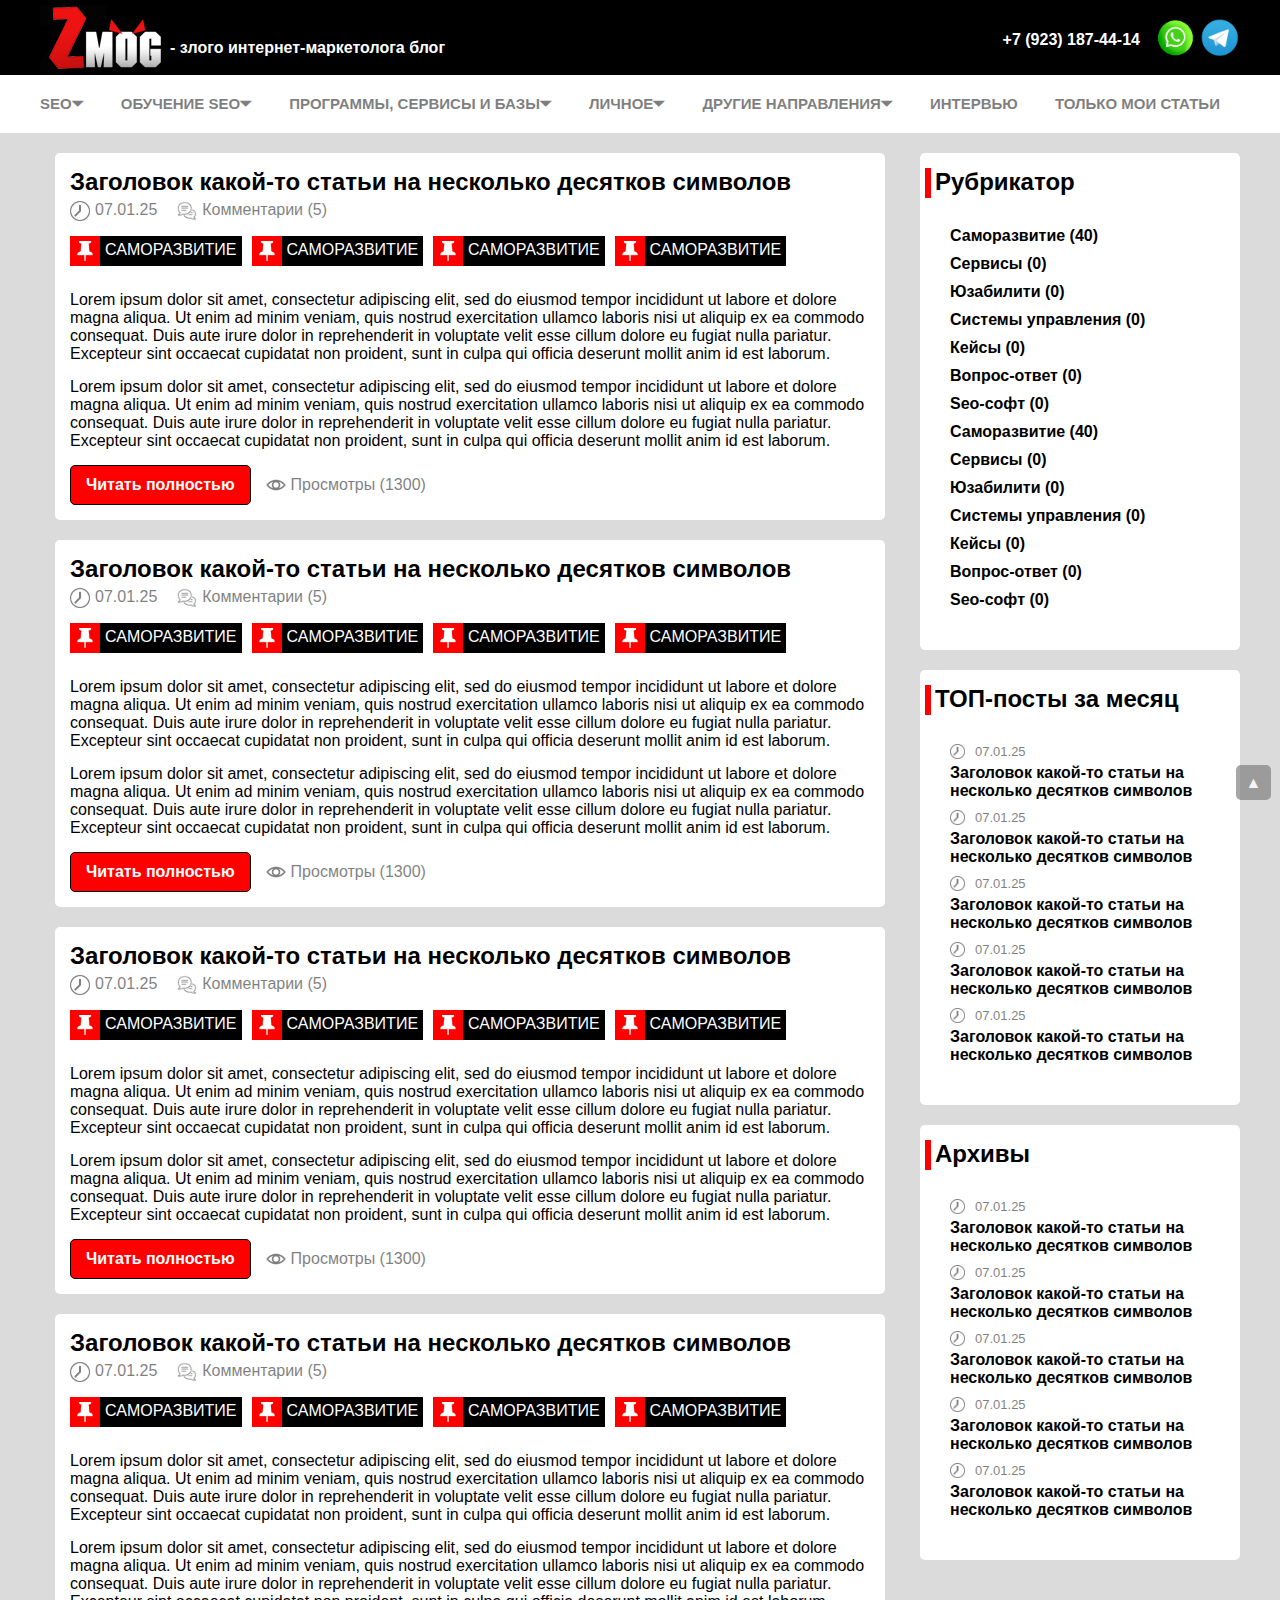
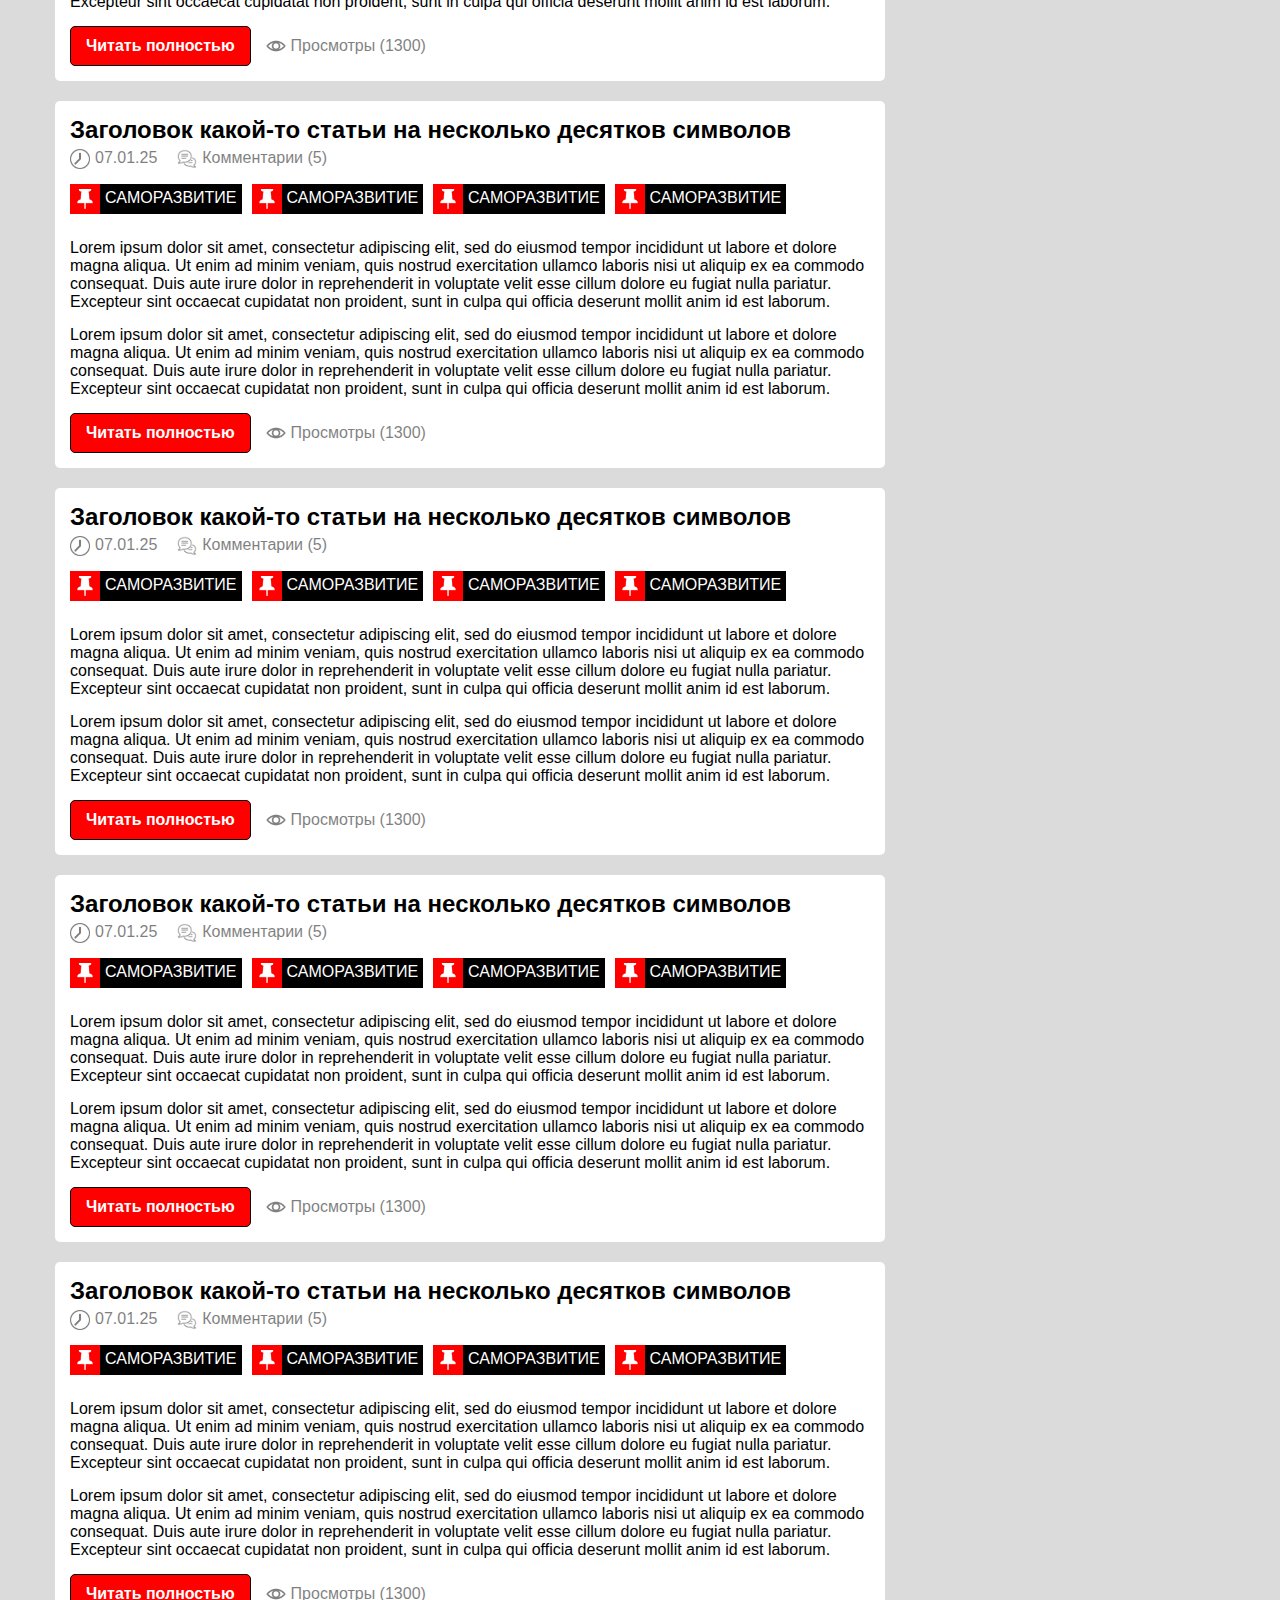
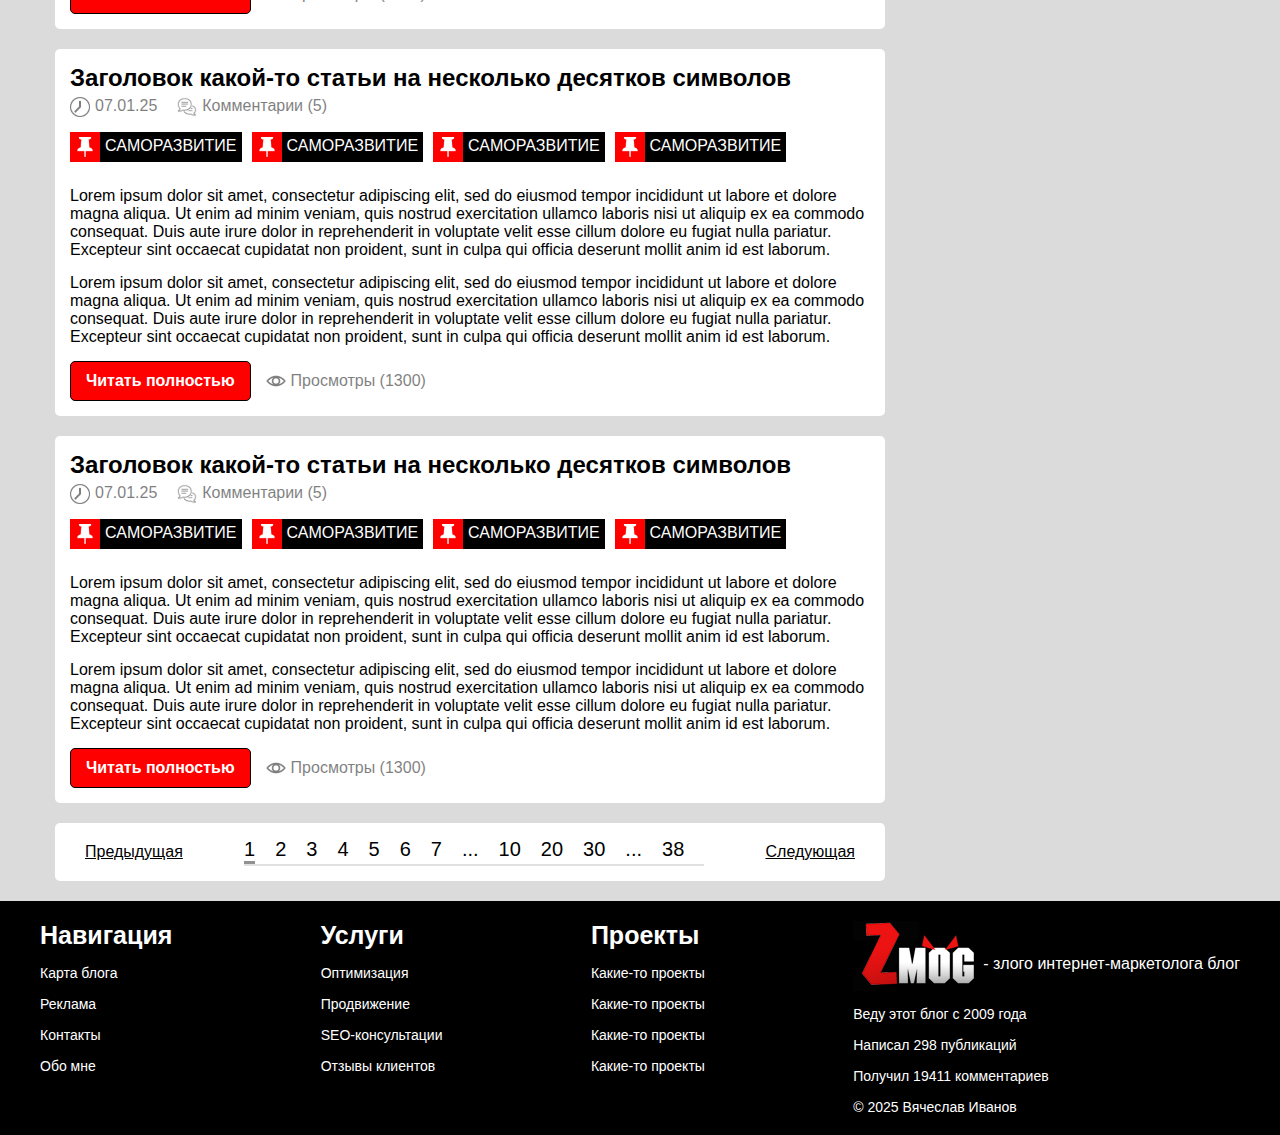
<file: index.html>
<!DOCTYPE html>
<html lang="en">

<head>
    <meta charset="UTF-8">
    <meta name="viewport" content="width=device-width, initial-scale=1.0">
    <title>Document</title>
    <link rel="stylesheet" href="css/style.css">
</head>

<body>
    <header id="top">
        <div class="container">
            <div class="header_up_block">
                <div class="header_logo_block">
                    <img src="images/logo.png" alt="" class="header_logo">
                    <p class="header_logo_text">- злого интернет-маркетолога блог</p>
                </div>

                <div class="header_socials">
                    <p class="header_number">+7 (923) 187-44-14</p>
                    <a href="" class="header_socials_link"><img
                            src="images/whatsapp-logo-icon-isolated-on-transparent-background-free-png.webp" alt=""
                            class="social_img"></a>
                    <a href="" class="header_socials_link"><img src="images/Telegram_Messenger.png.webp" alt=""
                            class="social_img tg"></a>
                </div>
            </div>

        </div>



        <nav class="header_drop">
            <div class="container">
                <div class="header_down_block">
                    <h2 class="header_drop_text">SEO⏷</h2>
                    <div class="drop_menu dropped">
                        <ul class="drop_menu_ul">
                            <a href="" class="drop_menu_link">
                                <li class="drop_menu_list">SEO-АУДИТ</li>
                            </a>
                            <a href="" class="drop_menu_link">
                                <li class="drop_menu_list">СЕМАНТИЧЕСКОЕ ЯДРО</li>
                            </a>
                            <a href="" class="drop_menu_link">
                                <li class="drop_menu_list">ВНУТРЕННЯ ОПТИМИЗАЦИЯ</li>
                            </a>
                            <a href="" class="drop_menu_link">
                                <li class="drop_menu_list">ССЫЛОЧНОЕ ПРОДВИЖЕНИЕ</li>
                            </a>
                            <a href="" class="drop_menu_link">
                                <li class="drop_menu_list">ПОВЕДЕНЧЕСКИЕ ФАКТОРЫ</li>
                            </a>
                            <a href="" class="drop_menu_link">
                                <li class="drop_menu_list">ФИЛЬТРЫ ПОИСКОВЫХ СИСТЕМ</li>
                            </a>
                            <a href="" class="drop_menu_link">
                                <li class="drop_menu_list">ВЕБ-АНАЛИТИКА</li>
                            </a>
                        </ul>
                    </div>
                    <h2 class="header_drop_text">ОБУЧЕНИЕ SEO⏷</h2>
                    <div class="drop_menu dropped">
                        <ul class="drop_menu_ul">
                            <a href="" class="drop_menu_link">
                                <li class="drop_menu_list">SEO-АУДИТ</li>
                            </a>
                            <a href="" class="drop_menu_link">
                                <li class="drop_menu_list">СЕМАНТИЧЕСКОЕ ЯДРО</li>
                            </a>
                            <a href="" class="drop_menu_link">
                                <li class="drop_menu_list">ВНУТРЕННЯ ОПТИМИЗАЦИЯ</li>
                            </a>
                            <a href="" class="drop_menu_link">
                                <li class="drop_menu_list">ССЫЛОЧНОЕ ПРОДВИЖЕНИЕ</li>
                            </a>
                            <a href="" class="drop_menu_link">
                                <li class="drop_menu_list">ПОВЕДЕНЧЕСКИЕ ФАКТОРЫ</li>
                            </a>
                            <a href="" class="drop_menu_link">
                                <li class="drop_menu_list">ФИЛЬТРЫ ПОИСКОВЫХ СИСТЕМ</li>
                            </a>
                            <a href="" class="drop_menu_link">
                                <li class="drop_menu_list">ВЕБ-АНАЛИТИКА</li>
                            </a>
                        </ul>
                    </div>
                    <h2 class="header_drop_text">ПРОГРАММЫ, СЕРВИСЫ И БАЗЫ⏷</h2>
                    <div class="drop_menu dropped">
                        <ul class="drop_menu_ul">
                            <a href="" class="drop_menu_link">
                                <li class="drop_menu_list">SEO-АУДИТ</li>
                            </a>
                            <a href="" class="drop_menu_link">
                                <li class="drop_menu_list">СЕМАНТИЧЕСКОЕ ЯДРО</li>
                            </a>
                            <a href="" class="drop_menu_link">
                                <li class="drop_menu_list">ВНУТРЕННЯ ОПТИМИЗАЦИЯ</li>
                            </a>
                            <a href="" class="drop_menu_link">
                                <li class="drop_menu_list">ССЫЛОЧНОЕ ПРОДВИЖЕНИЕ</li>
                            </a>
                            <a href="" class="drop_menu_link">
                                <li class="drop_menu_list">ПОВЕДЕНЧЕСКИЕ ФАКТОРЫ</li>
                            </a>
                            <a href="" class="drop_menu_link">
                                <li class="drop_menu_list">ФИЛЬТРЫ ПОИСКОВЫХ СИСТЕМ</li>
                            </a>
                            <a href="" class="drop_menu_link">
                                <li class="drop_menu_list">ВЕБ-АНАЛИТИКА</li>
                            </a>
                        </ul>
                    </div>
                    <h2 class="header_drop_text">ЛИЧНОЕ⏷</h2>
                    <div class="drop_menu dropped">
                        <ul class="drop_menu_ul">
                            <a href="" class="drop_menu_link">
                                <li class="drop_menu_list">SEO-АУДИТ</li>
                            </a>
                            <a href="" class="drop_menu_link">
                                <li class="drop_menu_list">СЕМАНТИЧЕСКОЕ ЯДРО</li>
                            </a>
                            <a href="" class="drop_menu_link">
                                <li class="drop_menu_list">ВНУТРЕННЯ ОПТИМИЗАЦИЯ</li>
                            </a>
                            <a href="" class="drop_menu_link">
                                <li class="drop_menu_list">ССЫЛОЧНОЕ ПРОДВИЖЕНИЕ</li>
                            </a>
                            <a href="" class="drop_menu_link">
                                <li class="drop_menu_list">ПОВЕДЕНЧЕСКИЕ ФАКТОРЫ</li>
                            </a>
                            <a href="" class="drop_menu_link">
                                <li class="drop_menu_list">ФИЛЬТРЫ ПОИСКОВЫХ СИСТЕМ</li>
                            </a>
                            <a href="" class="drop_menu_link">
                                <li class="drop_menu_list">ВЕБ-АНАЛИТИКА</li>
                            </a>
                        </ul>
                    </div>
                    <h2 class="header_drop_text">ДРУГИЕ НАПРАВЛЕНИЯ⏷</h2>
                    <div class="drop_menu dropped">
                        <ul class="drop_menu_ul">
                            <a href="" class="drop_menu_link">
                                <li class="drop_menu_list">SEO-АУДИТ</li>
                            </a>
                            <a href="" class="drop_menu_link">
                                <li class="drop_menu_list">СЕМАНТИЧЕСКОЕ ЯДРО</li>
                            </a>
                            <a href="" class="drop_menu_link">
                                <li class="drop_menu_list">ВНУТРЕННЯ ОПТИМИЗАЦИЯ</li>
                            </a>
                            <a href="" class="drop_menu_link">
                                <li class="drop_menu_list">ССЫЛОЧНОЕ ПРОДВИЖЕНИЕ</li>
                            </a>
                            <a href="" class="drop_menu_link">
                                <li class="drop_menu_list">ПОВЕДЕНЧЕСКИЕ ФАКТОРЫ</li>
                            </a>
                            <a href="" class="drop_menu_link">
                                <li class="drop_menu_list">ФИЛЬТРЫ ПОИСКОВЫХ СИСТЕМ</li>
                            </a>
                            <a href="" class="drop_menu_link">
                                <li class="drop_menu_list">ВЕБ-АНАЛИТИКА</li>
                            </a>
                        </ul>
                    </div>
                    <a href="" class="header_drop_text_link">
                        <h2 class="header_drop_text not_drop">ИНТЕРВЬЮ</h2>
                    </a>
                    <a href="" class="header_drop_text_link">
                        <h2 class="header_drop_text not_drop">ТОЛЬКО МОИ СТАТЬИ</h2>
                    </a>
                </div>
            </div>

        </nav>
    </header>

    <div class="burger_menu">
        <div class="container">
            <div class="burger_menu_lines">
                <span class="burger_menu_line"></span>
                <span class="burger_menu_line"></span>
                <span class="burger_menu_line"></span>
            </div>
            <div class="drop_burger_menu burger_show">
                <details>
                    <summary>
                        <h2 class="header_drop_text">SEO</h2>
                    </summary>
                    <ul class="drop_menu_ul">
                        <a href="" class="drop_menu_link">
                            <li class="drop_menu_list">SEO-АУДИТ</li>
                        </a>
                        <a href="" class="drop_menu_link">
                            <li class="drop_menu_list">СЕМАНТИЧЕСКОЕ ЯДРО</li>
                        </a>
                        <a href="" class="drop_menu_link">
                            <li class="drop_menu_list">ВНУТРЕННЯ ОПТИМИЗАЦИЯ</li>
                        </a>
                        <a href="" class="drop_menu_link">
                            <li class="drop_menu_list">ССЫЛОЧНОЕ ПРОДВИЖЕНИЕ</li>
                        </a>
                        <a href="" class="drop_menu_link">
                            <li class="drop_menu_list">ПОВЕДЕНЧЕСКИЕ ФАКТОРЫ</li>
                        </a>
                        <a href="" class="drop_menu_link">
                            <li class="drop_menu_list">ФИЛЬТРЫ ПОИСКОВЫХ СИСТЕМ</li>
                        </a>
                        <a href="" class="drop_menu_link">
                            <li class="drop_menu_list">ВЕБ-АНАЛИТИКА</li>
                        </a>
                    </ul>
                </details>
                <details>
                    <summary>
                        <h2 class="header_drop_text">ОБУЧЕНИЕ SEO</h2>
                    </summary>
                    <ul class="drop_menu_ul">
                        <a href="" class="drop_menu_link">
                            <li class="drop_menu_list">SEO-АУДИТ</li>
                        </a>
                        <a href="" class="drop_menu_link">
                            <li class="drop_menu_list">СЕМАНТИЧЕСКОЕ ЯДРО</li>
                        </a>
                        <a href="" class="drop_menu_link">
                            <li class="drop_menu_list">ВНУТРЕННЯ ОПТИМИЗАЦИЯ</li>
                        </a>
                        <a href="" class="drop_menu_link">
                            <li class="drop_menu_list">ССЫЛОЧНОЕ ПРОДВИЖЕНИЕ</li>
                        </a>
                        <a href="" class="drop_menu_link">
                            <li class="drop_menu_list">ПОВЕДЕНЧЕСКИЕ ФАКТОРЫ</li>
                        </a>
                        <a href="" class="drop_menu_link">
                            <li class="drop_menu_list">ФИЛЬТРЫ ПОИСКОВЫХ СИСТЕМ</li>
                        </a>
                        <a href="" class="drop_menu_link">
                            <li class="drop_menu_list">ВЕБ-АНАЛИТИКА</li>
                        </a>
                    </ul>
                </details>
                <details>
                    <summary>
                        <h2 class="header_drop_text">ПРОГРАММЫ И СЕРВИСЫ</h2>
                    </summary>
                    <ul class="drop_menu_ul">
                        <a href="" class="drop_menu_link">
                            <li class="drop_menu_list">SEO-АУДИТ</li>
                        </a>
                        <a href="" class="drop_menu_link">
                            <li class="drop_menu_list">СЕМАНТИЧЕСКОЕ ЯДРО</li>
                        </a>
                        <a href="" class="drop_menu_link">
                            <li class="drop_menu_list">ВНУТРЕННЯ ОПТИМИЗАЦИЯ</li>
                        </a>
                        <a href="" class="drop_menu_link">
                            <li class="drop_menu_list">ССЫЛОЧНОЕ ПРОДВИЖЕНИЕ</li>
                        </a>
                        <a href="" class="drop_menu_link">
                            <li class="drop_menu_list">ПОВЕДЕНЧЕСКИЕ ФАКТОРЫ</li>
                        </a>
                        <a href="" class="drop_menu_link">
                            <li class="drop_menu_list">ФИЛЬТРЫ ПОИСКОВЫХ СИСТЕМ</li>
                        </a>
                        <a href="" class="drop_menu_link">
                            <li class="drop_menu_list">ВЕБ-АНАЛИТИКА</li>
                        </a>
                    </ul>
                </details>
                <details>
                    <summary>
                        <h2 class="header_drop_text">ЛИЧНОЕ</h2>
                    </summary>
                    <ul class="drop_menu_ul">
                        <a href="" class="drop_menu_link">
                            <li class="drop_menu_list">SEO-АУДИТ</li>
                        </a>
                        <a href="" class="drop_menu_link">
                            <li class="drop_menu_list">СЕМАНТИЧЕСКОЕ ЯДРО</li>
                        </a>
                        <a href="" class="drop_menu_link">
                            <li class="drop_menu_list">ВНУТРЕННЯ ОПТИМИЗАЦИЯ</li>
                        </a>
                        <a href="" class="drop_menu_link">
                            <li class="drop_menu_list">ССЫЛОЧНОЕ ПРОДВИЖЕНИЕ</li>
                        </a>
                        <a href="" class="drop_menu_link">
                            <li class="drop_menu_list">ПОВЕДЕНЧЕСКИЕ ФАКТОРЫ</li>
                        </a>
                        <a href="" class="drop_menu_link">
                            <li class="drop_menu_list">ФИЛЬТРЫ ПОИСКОВЫХ СИСТЕМ</li>
                        </a>
                        <a href="" class="drop_menu_link">
                            <li class="drop_menu_list">ВЕБ-АНАЛИТИКА</li>
                        </a>
                    </ul>
                </details>
                <details>
                    <summary>
                        <h2 class="header_drop_text">ДРУГИЕ НАПРАВЛЕНИЯ</h2>
                    </summary>
                    <ul class="drop_menu_ul">
                        <a href="" class="drop_menu_link">
                            <li class="drop_menu_list">SEO-АУДИТ</li>
                        </a>
                        <a href="" class="drop_menu_link">
                            <li class="drop_menu_list">СЕМАНТИЧЕСКОЕ ЯДРО</li>
                        </a>
                        <a href="" class="drop_menu_link">
                            <li class="drop_menu_list">ВНУТРЕННЯ ОПТИМИЗАЦИЯ</li>
                        </a>
                        <a href="" class="drop_menu_link">
                            <li class="drop_menu_list">ССЫЛОЧНОЕ ПРОДВИЖЕНИЕ</li>
                        </a>
                        <a href="" class="drop_menu_link">
                            <li class="drop_menu_list">ПОВЕДЕНЧЕСКИЕ ФАКТОРЫ</li>
                        </a>
                        <a href="" class="drop_menu_link">
                            <li class="drop_menu_list">ФИЛЬТРЫ ПОИСКОВЫХ СИСТЕМ</li>
                        </a>
                        <a href="" class="drop_menu_link">
                            <li class="drop_menu_list">ВЕБ-АНАЛИТИКА</li>
                        </a>
                    </ul>
                </details>
                <details>
                    <summary>
                        <h2 class="header_drop_text">ИНТЕРВЬЮ</h2>
                    </summary>
                    <ul class="drop_menu_ul">
                        <a href="" class="drop_menu_link">
                            <li class="drop_menu_list">SEO-АУДИТ</li>
                        </a>
                        <a href="" class="drop_menu_link">
                            <li class="drop_menu_list">СЕМАНТИЧЕСКОЕ ЯДРО</li>
                        </a>
                        <a href="" class="drop_menu_link">
                            <li class="drop_menu_list">ВНУТРЕННЯ ОПТИМИЗАЦИЯ</li>
                        </a>
                        <a href="" class="drop_menu_link">
                            <li class="drop_menu_list">ССЫЛОЧНОЕ ПРОДВИЖЕНИЕ</li>
                        </a>
                        <a href="" class="drop_menu_link">
                            <li class="drop_menu_list">ПОВЕДЕНЧЕСКИЕ ФАКТОРЫ</li>
                        </a>
                        <a href="" class="drop_menu_link">
                            <li class="drop_menu_list">ФИЛЬТРЫ ПОИСКОВЫХ СИСТЕМ</li>
                        </a>
                        <a href="" class="drop_menu_link">
                            <li class="drop_menu_list">ВЕБ-АНАЛИТИКА</li>
                        </a>
                    </ul>
                </details>
                <details>
                    <summary>
                        <h2 class="header_drop_text">ТОЛЬКО МОИ СТАТЬИ</h2>
                    </summary>
                    <ul class="drop_menu_ul">
                        <a href="" class="drop_menu_link">
                            <li class="drop_menu_list">SEO-АУДИТ</li>
                        </a>
                        <a href="" class="drop_menu_link">
                            <li class="drop_menu_list">СЕМАНТИЧЕСКОЕ ЯДРО</li>
                        </a>
                        <a href="" class="drop_menu_link">
                            <li class="drop_menu_list">ВНУТРЕННЯ ОПТИМИЗАЦИЯ</li>
                        </a>
                        <a href="" class="drop_menu_link">
                            <li class="drop_menu_list">ССЫЛОЧНОЕ ПРОДВИЖЕНИЕ</li>
                        </a>
                        <a href="" class="drop_menu_link">
                            <li class="drop_menu_list">ПОВЕДЕНЧЕСКИЕ ФАКТОРЫ</li>
                        </a>
                        <a href="" class="drop_menu_link">
                            <li class="drop_menu_list">ФИЛЬТРЫ ПОИСКОВЫХ СИСТЕМ</li>
                        </a>
                        <a href="" class="drop_menu_link">
                            <li class="drop_menu_list">ВЕБ-АНАЛИТИКА</li>
                        </a>
                    </ul>
                </details>

            </div>
        </div>
    </div>

    <div class="container rubricator_phone">
        <details>
            <summary>
                <h2 class="rubricator_title">Рубрикатор <span class="rub_title_phone">+</span></h2>
            </summary>
            <ul class="rubricator_ul">
                <li class="rubricator_list"><a href="" class="rubricator_links">Саморазвитие (0)</a></li>
                <li class="rubricator_list"><a href="" class="rubricator_links">Сервисы (0)</a></li>
                <li class="rubricator_list"><a href="" class="rubricator_links">Юзабилити (0)</a></li>
                <li class="rubricator_list"><a href="" class="rubricator_links">Системы управления (0)</a></li>
                <li class="rubricator_list"><a href="" class="rubricator_links">Кейсы (0)</a></li>
                <li class="rubricator_list"><a href="" class="rubricator_links">Вопрос-ответ ()</a></li>
                <li class="rubricator_list"><a href="" class="rubricator_links">Seo-софт (0)</a></li>
                <li class="rubricator_list"><a href="" class="rubricator_links">Саморазвитие (0)</a></li>
                <li class="rubricator_list"><a href="" class="rubricator_links">Сервисы (0)</a></li>
                <li class="rubricator_list"><a href="" class="rubricator_links">Юзабилити (0)</a></li>
                <li class="rubricator_list"><a href="" class="rubricator_links">Системы управления (0)</a></li>
                <li class="rubricator_list"><a href="" class="rubricator_links">Кейсы (0)</a></li>
                <li class="rubricator_list"><a href="" class="rubricator_links">Вопрос-ответ (0)</a></li>
                <li class="rubricator_list"><a href="" class="rubricator_links">Seo-софт (0)</a></li>
            </ul>

        </details>

        <details>
            <summary>
                <h2 class="rubricator_title">ТОП-посты за месяц <span class="rub_title_phone">+<span></h2>
            </summary>
            <ul class="rubricator_ul">
                <li class="rubricator_list">
                    <div class="posts_date">
                        <img src="images/pngwing.com.png" alt="" class="aside_img">
                        <p class="posts_date_text">07.01.25</p>
                    </div>
                    <a href="" class="rubricator_links">Заголовок какой-то статьи на несколько десятков символов</a>
                </li>
                <li class="rubricator_list">
                    <div class="posts_date">
                        <img src="images/pngwing.com.png" alt="" class="aside_img">
                        <p class="posts_date_text">07.01.25</p>
                    </div>
                    <a href="" class="rubricator_links">Заголовок какой-то статьи на несколько десятков символов</a>
                </li>
                <li class="rubricator_list">
                    <div class="posts_date">
                        <img src="images/pngwing.com.png" alt="" class="aside_img">
                        <p class="posts_date_text">07.01.25</p>
                    </div>
                    <a href="" class="rubricator_links">Заголовок какой-то статьи на несколько десятков символов</a>
                </li>
                <li class="rubricator_list">
                    <div class="posts_date">
                        <img src="images/pngwing.com.png" alt="" class="aside_img">
                        <p class="posts_date_text">07.01.25</p>
                    </div>
                    <a href="" class="rubricator_links">Заголовок какой-то статьи на несколько десятков символов</a>
                </li>
                <li class="rubricator_list">
                    <div class="posts_date">
                        <img src="images/pngwing.com.png" alt="" class="aside_img">
                        <p class="posts_date_text">07.01.25</p>
                    </div>
                    <a href="" class="rubricator_links">Заголовок какой-то статьи на несколько десятков символов</a>
                </li>

            </ul>
        </details>

        <details>
            <summary>
                <h2 class="rubricator_title">Архивы <span class="rub_title_phone">+</span></h2>
            </summary>
            <ul class="rubricator_ul">
                <li class="rubricator_list">
                    <div class="posts_date">
                        <img src="images/pngwing.com.png" alt="" class="aside_img">
                        <p class="posts_date_text">07.01.25</p>
                    </div>
                    <a href="" class="rubricator_links">Заголовок какой-то статьи на несколько десятков символов</a>
                </li>
                <li class="rubricator_list">
                    <div class="posts_date">
                        <img src="images/pngwing.com.png" alt="" class="aside_img">
                        <p class="posts_date_text">07.01.25</p>
                    </div>
                    <a href="" class="rubricator_links">Заголовок какой-то статьи на несколько десятков символов</a>
                </li>
                <li class="rubricator_list">
                    <div class="posts_date">
                        <img src="images/pngwing.com.png" alt="" class="aside_img">
                        <p class="posts_date_text">07.01.25</p>
                    </div>
                    <a href="" class="rubricator_links">Заголовок какой-то статьи на несколько десятков символов</a>
                </li>
                <li class="rubricator_list">
                    <div class="posts_date">
                        <img src="images/pngwing.com.png" alt="" class="aside_img">
                        <p class="posts_date_text">07.01.25</p>
                    </div>
                    <a href="" class="rubricator_links">Заголовок какой-то статьи на несколько десятков символов</a>
                </li>
                <li class="rubricator_list">
                    <div class="posts_date">
                        <img src="images/pngwing.com.png" alt="" class="aside_img">
                        <p class="posts_date_text">07.01.25</p>
                    </div>
                    <a href="" class="rubricator_links">Заголовок какой-то статьи на несколько десятков символов</a>
                </li>

            </ul>
        </details>
    </div>


    <div class="wrapper">

        <main>
            <section class="main_content">
                <div class="container">
                    <div class="article_block">
                        <h2 class="article_title">Заголовок какой-то статьи на несколько десятков символов</h2>
                        <div class="date_comments">
                            <img src="images/pngwing.com.png" alt="" class="article_date_img">
                            <p class="date_text">07.01.25</p>
                            <img src="images/png-klev-club-rjk8-p-znachok-otzivi-png-4.png" alt=""
                                class="article_comments_img">
                            <a href="" class="comments_text">Комментарии (5)</a>
                        </div>
                        <div class="article_tags">
                            <div class="article_tag">
                                <a href="" class="article_tags_link">
                                    <div class="red_rect"> <img src="images/Mask group.png" alt=""
                                            class="article_tag_img">
                                    </div>
                                </a>
                                <a href="" class="article_tags_link">
                                    <div class="text_rect">
                                        <p class="article_tag_text">САМОРАЗВИТИЕ</p>
                                    </div>
                                </a>
                            </div>
                            <div class="article_tag">
                                <a href="" class="article_tags_link">
                                    <div class="red_rect"> <img src="images/Mask group.png" alt=""
                                            class="article_tag_img">
                                    </div>
                                </a>
                                <a href="" class="article_tags_link">
                                    <div class="text_rect">
                                        <p class="article_tag_text">САМОРАЗВИТИЕ</p>
                                    </div>
                                </a>
                            </div>
                            <div class="article_tag">
                                <a href="" class="article_tags_link">
                                    <div class="red_rect"> <img src="images/Mask group.png" alt=""
                                            class="article_tag_img">
                                    </div>
                                </a>
                                <a href="" class="article_tags_link">
                                    <div class="text_rect">
                                        <p class="article_tag_text">САМОРАЗВИТИЕ</p>
                                    </div>
                                </a>
                            </div>
                            <div class="article_tag">
                                <a href="" class="article_tags_link">
                                    <div class="red_rect"> <img src="images/Mask group.png" alt=""
                                            class="article_tag_img">
                                    </div>
                                </a>
                                <a href="" class="article_tags_link">
                                    <div class="text_rect">
                                        <p class="article_tag_text">САМОРАЗВИТИЕ</p>
                                    </div>
                                </a>
                            </div>
                        </div>
                        <div class="article_text">
                            <p class="article_text_par">Lorem ipsum dolor sit amet, consectetur adipiscing elit, sed do
                                eiusmod tempor incididunt ut
                                labore et dolore magna aliqua. Ut enim ad minim veniam, quis nostrud exercitation
                                ullamco
                                laboris nisi ut aliquip ex ea commodo consequat. Duis aute irure dolor in reprehenderit
                                in
                                voluptate velit esse cillum dolore eu fugiat nulla pariatur. Excepteur sint occaecat
                                cupidatat
                                non proident, sunt in culpa qui officia deserunt mollit anim id est laborum.
                            </p>
                            <p class="article_text_par">Lorem ipsum dolor sit amet, consectetur adipiscing elit, sed do
                                eiusmod tempor incididunt ut
                                labore et dolore magna aliqua. Ut enim ad minim veniam, quis nostrud exercitation
                                ullamco
                                laboris nisi ut aliquip ex ea commodo consequat. Duis aute irure dolor in reprehenderit
                                in
                                voluptate velit esse cillum dolore eu fugiat nulla pariatur. Excepteur sint occaecat
                                cupidatat
                                non proident, sunt in culpa qui officia deserunt mollit anim id est laborum.
                            </p>
                        </div>
                        <div class="btn_watches">
                            <div class="btn_watches_content">
                                <a href="" class="btn">Читать полностью</a>
                                <div class="watches_content">
                                    <img src="images/118191.png" alt="" class="article_watches">
                                    <p class="number_watches">Просмотры (1300)</p>
                                </div>
                            </div>


                        </div>
                    </div>
                    <div class="article_block">
                        <h2 class="article_title">Заголовок какой-то статьи на несколько десятков символов</h2>
                        <div class="date_comments">
                            <img src="images/pngwing.com.png" alt="" class="article_date_img">
                            <p class="date_text">07.01.25</p>
                            <img src="images/png-klev-club-rjk8-p-znachok-otzivi-png-4.png" alt=""
                                class="article_comments_img">
                            <a href="" class="comments_text">Комментарии (5)</a>
                        </div>
                        <div class="article_tags">
                            <div class="article_tag">
                                <a href="" class="article_tags_link">
                                    <div class="red_rect"> <img src="images/Mask group.png" alt=""
                                            class="article_tag_img">
                                    </div>
                                </a>
                                <a href="" class="article_tags_link">
                                    <div class="text_rect">
                                        <p class="article_tag_text">САМОРАЗВИТИЕ</p>
                                    </div>
                                </a>
                            </div>
                            <div class="article_tag">
                                <a href="" class="article_tags_link">
                                    <div class="red_rect"> <img src="images/Mask group.png" alt=""
                                            class="article_tag_img">
                                    </div>
                                </a>
                                <a href="" class="article_tags_link">
                                    <div class="text_rect">
                                        <p class="article_tag_text">САМОРАЗВИТИЕ</p>
                                    </div>
                                </a>
                            </div>
                            <div class="article_tag">
                                <a href="" class="article_tags_link">
                                    <div class="red_rect"> <img src="images/Mask group.png" alt=""
                                            class="article_tag_img">
                                    </div>
                                </a>
                                <a href="" class="article_tags_link">
                                    <div class="text_rect">
                                        <p class="article_tag_text">САМОРАЗВИТИЕ</p>
                                    </div>
                                </a>
                            </div>
                            <div class="article_tag">
                                <a href="" class="article_tags_link">
                                    <div class="red_rect"> <img src="images/Mask group.png" alt=""
                                            class="article_tag_img">
                                    </div>
                                </a>
                                <a href="" class="article_tags_link">
                                    <div class="text_rect">
                                        <p class="article_tag_text">САМОРАЗВИТИЕ</p>
                                    </div>
                                </a>
                            </div>
                        </div>
                        <div class="article_text">
                            <p class="article_text_par">Lorem ipsum dolor sit amet, consectetur adipiscing elit, sed do
                                eiusmod tempor incididunt ut
                                labore et dolore magna aliqua. Ut enim ad minim veniam, quis nostrud exercitation
                                ullamco
                                laboris nisi ut aliquip ex ea commodo consequat. Duis aute irure dolor in reprehenderit
                                in
                                voluptate velit esse cillum dolore eu fugiat nulla pariatur. Excepteur sint occaecat
                                cupidatat
                                non proident, sunt in culpa qui officia deserunt mollit anim id est laborum.
                            </p>
                            <p class="article_text_par">Lorem ipsum dolor sit amet, consectetur adipiscing elit, sed do
                                eiusmod tempor incididunt ut
                                labore et dolore magna aliqua. Ut enim ad minim veniam, quis nostrud exercitation
                                ullamco
                                laboris nisi ut aliquip ex ea commodo consequat. Duis aute irure dolor in reprehenderit
                                in
                                voluptate velit esse cillum dolore eu fugiat nulla pariatur. Excepteur sint occaecat
                                cupidatat
                                non proident, sunt in culpa qui officia deserunt mollit anim id est laborum.
                            </p>
                        </div>
                        <div class="btn_watches">
                            <div class="btn_watches_content">
                                <a href="" class="btn">Читать полностью</a>
                                <div class="watches_content">
                                    <img src="images/118191.png" alt="" class="article_watches">
                                    <p class="number_watches">Просмотры (1300)</p>
                                </div>
                            </div>


                        </div>
                    </div>
                    <div class="article_block">
                        <h2 class="article_title">Заголовок какой-то статьи на несколько десятков символов</h2>
                        <div class="date_comments">
                            <img src="images/pngwing.com.png" alt="" class="article_date_img">
                            <p class="date_text">07.01.25</p>
                            <img src="images/png-klev-club-rjk8-p-znachok-otzivi-png-4.png" alt=""
                                class="article_comments_img">
                            <a href="" class="comments_text">Комментарии (5)</a>
                        </div>
                        <div class="article_tags">
                            <div class="article_tag">
                                <a href="" class="article_tags_link">
                                    <div class="red_rect"> <img src="images/Mask group.png" alt=""
                                            class="article_tag_img">
                                    </div>
                                </a>
                                <a href="" class="article_tags_link">
                                    <div class="text_rect">
                                        <p class="article_tag_text">САМОРАЗВИТИЕ</p>
                                    </div>
                                </a>
                            </div>
                            <div class="article_tag">
                                <a href="" class="article_tags_link">
                                    <div class="red_rect"> <img src="images/Mask group.png" alt=""
                                            class="article_tag_img">
                                    </div>
                                </a>
                                <a href="" class="article_tags_link">
                                    <div class="text_rect">
                                        <p class="article_tag_text">САМОРАЗВИТИЕ</p>
                                    </div>
                                </a>
                            </div>
                            <div class="article_tag">
                                <a href="" class="article_tags_link">
                                    <div class="red_rect"> <img src="images/Mask group.png" alt=""
                                            class="article_tag_img">
                                    </div>
                                </a>
                                <a href="" class="article_tags_link">
                                    <div class="text_rect">
                                        <p class="article_tag_text">САМОРАЗВИТИЕ</p>
                                    </div>
                                </a>
                            </div>
                            <div class="article_tag">
                                <a href="" class="article_tags_link">
                                    <div class="red_rect"> <img src="images/Mask group.png" alt=""
                                            class="article_tag_img">
                                    </div>
                                </a>
                                <a href="" class="article_tags_link">
                                    <div class="text_rect">
                                        <p class="article_tag_text">САМОРАЗВИТИЕ</p>
                                    </div>
                                </a>
                            </div>
                        </div>
                        <div class="article_text">
                            <p class="article_text_par">Lorem ipsum dolor sit amet, consectetur adipiscing elit, sed do
                                eiusmod tempor incididunt ut
                                labore et dolore magna aliqua. Ut enim ad minim veniam, quis nostrud exercitation
                                ullamco
                                laboris nisi ut aliquip ex ea commodo consequat. Duis aute irure dolor in reprehenderit
                                in
                                voluptate velit esse cillum dolore eu fugiat nulla pariatur. Excepteur sint occaecat
                                cupidatat
                                non proident, sunt in culpa qui officia deserunt mollit anim id est laborum.
                            </p>
                            <p class="article_text_par">Lorem ipsum dolor sit amet, consectetur adipiscing elit, sed do
                                eiusmod tempor incididunt ut
                                labore et dolore magna aliqua. Ut enim ad minim veniam, quis nostrud exercitation
                                ullamco
                                laboris nisi ut aliquip ex ea commodo consequat. Duis aute irure dolor in reprehenderit
                                in
                                voluptate velit esse cillum dolore eu fugiat nulla pariatur. Excepteur sint occaecat
                                cupidatat
                                non proident, sunt in culpa qui officia deserunt mollit anim id est laborum.
                            </p>
                        </div>
                        <div class="btn_watches">
                            <div class="btn_watches_content">
                                <a href="" class="btn">Читать полностью</a>
                                <div class="watches_content">
                                    <img src="images/118191.png" alt="" class="article_watches">
                                    <p class="number_watches">Просмотры (1300)</p>
                                </div>
                            </div>


                        </div>
                    </div>
                    <div class="article_block">
                        <h2 class="article_title">Заголовок какой-то статьи на несколько десятков символов</h2>
                        <div class="date_comments">
                            <img src="images/pngwing.com.png" alt="" class="article_date_img">
                            <p class="date_text">07.01.25</p>
                            <img src="images/png-klev-club-rjk8-p-znachok-otzivi-png-4.png" alt=""
                                class="article_comments_img">
                            <a href="" class="comments_text">Комментарии (5)</a>
                        </div>
                        <div class="article_tags">
                            <div class="article_tag">
                                <a href="" class="article_tags_link">
                                    <div class="red_rect"> <img src="images/Mask group.png" alt=""
                                            class="article_tag_img">
                                    </div>
                                </a>
                                <a href="" class="article_tags_link">
                                    <div class="text_rect">
                                        <p class="article_tag_text">САМОРАЗВИТИЕ</p>
                                    </div>
                                </a>
                            </div>
                            <div class="article_tag">
                                <a href="" class="article_tags_link">
                                    <div class="red_rect"> <img src="images/Mask group.png" alt=""
                                            class="article_tag_img">
                                    </div>
                                </a>
                                <a href="" class="article_tags_link">
                                    <div class="text_rect">
                                        <p class="article_tag_text">САМОРАЗВИТИЕ</p>
                                    </div>
                                </a>
                            </div>
                            <div class="article_tag">
                                <a href="" class="article_tags_link">
                                    <div class="red_rect"> <img src="images/Mask group.png" alt=""
                                            class="article_tag_img">
                                    </div>
                                </a>
                                <a href="" class="article_tags_link">
                                    <div class="text_rect">
                                        <p class="article_tag_text">САМОРАЗВИТИЕ</p>
                                    </div>
                                </a>
                            </div>
                            <div class="article_tag">
                                <a href="" class="article_tags_link">
                                    <div class="red_rect"> <img src="images/Mask group.png" alt=""
                                            class="article_tag_img">
                                    </div>
                                </a>
                                <a href="" class="article_tags_link">
                                    <div class="text_rect">
                                        <p class="article_tag_text">САМОРАЗВИТИЕ</p>
                                    </div>
                                </a>
                            </div>
                        </div>
                        <div class="article_text">
                            <p class="article_text_par">Lorem ipsum dolor sit amet, consectetur adipiscing elit, sed do
                                eiusmod tempor incididunt ut
                                labore et dolore magna aliqua. Ut enim ad minim veniam, quis nostrud exercitation
                                ullamco
                                laboris nisi ut aliquip ex ea commodo consequat. Duis aute irure dolor in reprehenderit
                                in
                                voluptate velit esse cillum dolore eu fugiat nulla pariatur. Excepteur sint occaecat
                                cupidatat
                                non proident, sunt in culpa qui officia deserunt mollit anim id est laborum.
                            </p>
                            <p class="article_text_par">Lorem ipsum dolor sit amet, consectetur adipiscing elit, sed do
                                eiusmod tempor incididunt ut
                                labore et dolore magna aliqua. Ut enim ad minim veniam, quis nostrud exercitation
                                ullamco
                                laboris nisi ut aliquip ex ea commodo consequat. Duis aute irure dolor in reprehenderit
                                in
                                voluptate velit esse cillum dolore eu fugiat nulla pariatur. Excepteur sint occaecat
                                cupidatat
                                non proident, sunt in culpa qui officia deserunt mollit anim id est laborum.
                            </p>
                        </div>
                        <div class="btn_watches">
                            <div class="btn_watches_content">
                                <a href="" class="btn">Читать полностью</a>
                                <div class="watches_content">
                                    <img src="images/118191.png" alt="" class="article_watches">
                                    <p class="number_watches">Просмотры (1300)</p>
                                </div>
                            </div>


                        </div>
                    </div>
                    <div class="article_block">
                        <h2 class="article_title">Заголовок какой-то статьи на несколько десятков символов</h2>
                        <div class="date_comments">
                            <img src="images/pngwing.com.png" alt="" class="article_date_img">
                            <p class="date_text">07.01.25</p>
                            <img src="images/png-klev-club-rjk8-p-znachok-otzivi-png-4.png" alt=""
                                class="article_comments_img">
                            <a href="" class="comments_text">Комментарии (5)</a>
                        </div>
                        <div class="article_tags">
                            <div class="article_tag">
                                <a href="" class="article_tags_link">
                                    <div class="red_rect"> <img src="images/Mask group.png" alt=""
                                            class="article_tag_img">
                                    </div>
                                </a>
                                <a href="" class="article_tags_link">
                                    <div class="text_rect">
                                        <p class="article_tag_text">САМОРАЗВИТИЕ</p>
                                    </div>
                                </a>
                            </div>
                            <div class="article_tag">
                                <a href="" class="article_tags_link">
                                    <div class="red_rect"> <img src="images/Mask group.png" alt=""
                                            class="article_tag_img">
                                    </div>
                                </a>
                                <a href="" class="article_tags_link">
                                    <div class="text_rect">
                                        <p class="article_tag_text">САМОРАЗВИТИЕ</p>
                                    </div>
                                </a>
                            </div>
                            <div class="article_tag">
                                <a href="" class="article_tags_link">
                                    <div class="red_rect"> <img src="images/Mask group.png" alt=""
                                            class="article_tag_img">
                                    </div>
                                </a>
                                <a href="" class="article_tags_link">
                                    <div class="text_rect">
                                        <p class="article_tag_text">САМОРАЗВИТИЕ</p>
                                    </div>
                                </a>
                            </div>
                            <div class="article_tag">
                                <a href="" class="article_tags_link">
                                    <div class="red_rect"> <img src="images/Mask group.png" alt=""
                                            class="article_tag_img">
                                    </div>
                                </a>
                                <a href="" class="article_tags_link">
                                    <div class="text_rect">
                                        <p class="article_tag_text">САМОРАЗВИТИЕ</p>
                                    </div>
                                </a>
                            </div>
                        </div>
                        <div class="article_text">
                            <p class="article_text_par">Lorem ipsum dolor sit amet, consectetur adipiscing elit, sed do
                                eiusmod tempor incididunt ut
                                labore et dolore magna aliqua. Ut enim ad minim veniam, quis nostrud exercitation
                                ullamco
                                laboris nisi ut aliquip ex ea commodo consequat. Duis aute irure dolor in reprehenderit
                                in
                                voluptate velit esse cillum dolore eu fugiat nulla pariatur. Excepteur sint occaecat
                                cupidatat
                                non proident, sunt in culpa qui officia deserunt mollit anim id est laborum.
                            </p>
                            <p class="article_text_par">Lorem ipsum dolor sit amet, consectetur adipiscing elit, sed do
                                eiusmod tempor incididunt ut
                                labore et dolore magna aliqua. Ut enim ad minim veniam, quis nostrud exercitation
                                ullamco
                                laboris nisi ut aliquip ex ea commodo consequat. Duis aute irure dolor in reprehenderit
                                in
                                voluptate velit esse cillum dolore eu fugiat nulla pariatur. Excepteur sint occaecat
                                cupidatat
                                non proident, sunt in culpa qui officia deserunt mollit anim id est laborum.
                            </p>
                        </div>
                        <div class="btn_watches">
                            <div class="btn_watches_content">
                                <a href="" class="btn">Читать полностью</a>
                                <div class="watches_content">
                                    <img src="images/118191.png" alt="" class="article_watches">
                                    <p class="number_watches">Просмотры (1300)</p>
                                </div>
                            </div>


                        </div>
                    </div>
                    <div class="article_block">
                        <h2 class="article_title">Заголовок какой-то статьи на несколько десятков символов</h2>
                        <div class="date_comments">
                            <img src="images/pngwing.com.png" alt="" class="article_date_img">
                            <p class="date_text">07.01.25</p>
                            <img src="images/png-klev-club-rjk8-p-znachok-otzivi-png-4.png" alt=""
                                class="article_comments_img">
                            <a href="" class="comments_text">Комментарии (5)</a>
                        </div>
                        <div class="article_tags">
                            <div class="article_tag">
                                <a href="" class="article_tags_link">
                                    <div class="red_rect"> <img src="images/Mask group.png" alt=""
                                            class="article_tag_img">
                                    </div>
                                </a>
                                <a href="" class="article_tags_link">
                                    <div class="text_rect">
                                        <p class="article_tag_text">САМОРАЗВИТИЕ</p>
                                    </div>
                                </a>
                            </div>
                            <div class="article_tag">
                                <a href="" class="article_tags_link">
                                    <div class="red_rect"> <img src="images/Mask group.png" alt=""
                                            class="article_tag_img">
                                    </div>
                                </a>
                                <a href="" class="article_tags_link">
                                    <div class="text_rect">
                                        <p class="article_tag_text">САМОРАЗВИТИЕ</p>
                                    </div>
                                </a>
                            </div>
                            <div class="article_tag">
                                <a href="" class="article_tags_link">
                                    <div class="red_rect"> <img src="images/Mask group.png" alt=""
                                            class="article_tag_img">
                                    </div>
                                </a>
                                <a href="" class="article_tags_link">
                                    <div class="text_rect">
                                        <p class="article_tag_text">САМОРАЗВИТИЕ</p>
                                    </div>
                                </a>
                            </div>
                            <div class="article_tag">
                                <a href="" class="article_tags_link">
                                    <div class="red_rect"> <img src="images/Mask group.png" alt=""
                                            class="article_tag_img">
                                    </div>
                                </a>
                                <a href="" class="article_tags_link">
                                    <div class="text_rect">
                                        <p class="article_tag_text">САМОРАЗВИТИЕ</p>
                                    </div>
                                </a>
                            </div>
                        </div>
                        <div class="article_text">
                            <p class="article_text_par">Lorem ipsum dolor sit amet, consectetur adipiscing elit, sed do
                                eiusmod tempor incididunt ut
                                labore et dolore magna aliqua. Ut enim ad minim veniam, quis nostrud exercitation
                                ullamco
                                laboris nisi ut aliquip ex ea commodo consequat. Duis aute irure dolor in reprehenderit
                                in
                                voluptate velit esse cillum dolore eu fugiat nulla pariatur. Excepteur sint occaecat
                                cupidatat
                                non proident, sunt in culpa qui officia deserunt mollit anim id est laborum.
                            </p>
                            <p class="article_text_par">Lorem ipsum dolor sit amet, consectetur adipiscing elit, sed do
                                eiusmod tempor incididunt ut
                                labore et dolore magna aliqua. Ut enim ad minim veniam, quis nostrud exercitation
                                ullamco
                                laboris nisi ut aliquip ex ea commodo consequat. Duis aute irure dolor in reprehenderit
                                in
                                voluptate velit esse cillum dolore eu fugiat nulla pariatur. Excepteur sint occaecat
                                cupidatat
                                non proident, sunt in culpa qui officia deserunt mollit anim id est laborum.
                            </p>
                        </div>
                        <div class="btn_watches">
                            <div class="btn_watches_content">
                                <a href="" class="btn">Читать полностью</a>
                                <div class="watches_content">
                                    <img src="images/118191.png" alt="" class="article_watches">
                                    <p class="number_watches">Просмотры (1300)</p>
                                </div>
                            </div>


                        </div>
                    </div>
                    <div class="article_block">
                        <h2 class="article_title">Заголовок какой-то статьи на несколько десятков символов</h2>
                        <div class="date_comments">
                            <img src="images/pngwing.com.png" alt="" class="article_date_img">
                            <p class="date_text">07.01.25</p>
                            <img src="images/png-klev-club-rjk8-p-znachok-otzivi-png-4.png" alt=""
                                class="article_comments_img">
                            <a href="" class="comments_text">Комментарии (5)</a>
                        </div>
                        <div class="article_tags">
                            <div class="article_tag">
                                <a href="" class="article_tags_link">
                                    <div class="red_rect"> <img src="images/Mask group.png" alt=""
                                            class="article_tag_img">
                                    </div>
                                </a>
                                <a href="" class="article_tags_link">
                                    <div class="text_rect">
                                        <p class="article_tag_text">САМОРАЗВИТИЕ</p>
                                    </div>
                                </a>
                            </div>
                            <div class="article_tag">
                                <a href="" class="article_tags_link">
                                    <div class="red_rect"> <img src="images/Mask group.png" alt=""
                                            class="article_tag_img">
                                    </div>
                                </a>
                                <a href="" class="article_tags_link">
                                    <div class="text_rect">
                                        <p class="article_tag_text">САМОРАЗВИТИЕ</p>
                                    </div>
                                </a>
                            </div>
                            <div class="article_tag">
                                <a href="" class="article_tags_link">
                                    <div class="red_rect"> <img src="images/Mask group.png" alt=""
                                            class="article_tag_img">
                                    </div>
                                </a>
                                <a href="" class="article_tags_link">
                                    <div class="text_rect">
                                        <p class="article_tag_text">САМОРАЗВИТИЕ</p>
                                    </div>
                                </a>
                            </div>
                            <div class="article_tag">
                                <a href="" class="article_tags_link">
                                    <div class="red_rect"> <img src="images/Mask group.png" alt=""
                                            class="article_tag_img">
                                    </div>
                                </a>
                                <a href="" class="article_tags_link">
                                    <div class="text_rect">
                                        <p class="article_tag_text">САМОРАЗВИТИЕ</p>
                                    </div>
                                </a>
                            </div>
                        </div>
                        <div class="article_text">
                            <p class="article_text_par">Lorem ipsum dolor sit amet, consectetur adipiscing elit, sed do
                                eiusmod tempor incididunt ut
                                labore et dolore magna aliqua. Ut enim ad minim veniam, quis nostrud exercitation
                                ullamco
                                laboris nisi ut aliquip ex ea commodo consequat. Duis aute irure dolor in reprehenderit
                                in
                                voluptate velit esse cillum dolore eu fugiat nulla pariatur. Excepteur sint occaecat
                                cupidatat
                                non proident, sunt in culpa qui officia deserunt mollit anim id est laborum.
                            </p>
                            <p class="article_text_par">Lorem ipsum dolor sit amet, consectetur adipiscing elit, sed do
                                eiusmod tempor incididunt ut
                                labore et dolore magna aliqua. Ut enim ad minim veniam, quis nostrud exercitation
                                ullamco
                                laboris nisi ut aliquip ex ea commodo consequat. Duis aute irure dolor in reprehenderit
                                in
                                voluptate velit esse cillum dolore eu fugiat nulla pariatur. Excepteur sint occaecat
                                cupidatat
                                non proident, sunt in culpa qui officia deserunt mollit anim id est laborum.
                            </p>
                        </div>
                        <div class="btn_watches">
                            <div class="btn_watches_content">
                                <a href="" class="btn">Читать полностью</a>
                                <div class="watches_content">
                                    <img src="images/118191.png" alt="" class="article_watches">
                                    <p class="number_watches">Просмотры (1300)</p>
                                </div>
                            </div>


                        </div>
                    </div>
                    <div class="article_block">
                        <h2 class="article_title">Заголовок какой-то статьи на несколько десятков символов</h2>
                        <div class="date_comments">
                            <img src="images/pngwing.com.png" alt="" class="article_date_img">
                            <p class="date_text">07.01.25</p>
                            <img src="images/png-klev-club-rjk8-p-znachok-otzivi-png-4.png" alt=""
                                class="article_comments_img">
                            <a href="" class="comments_text">Комментарии (5)</a>
                        </div>
                        <div class="article_tags">
                            <div class="article_tag">
                                <a href="" class="article_tags_link">
                                    <div class="red_rect"> <img src="images/Mask group.png" alt=""
                                            class="article_tag_img">
                                    </div>
                                </a>
                                <a href="" class="article_tags_link">
                                    <div class="text_rect">
                                        <p class="article_tag_text">САМОРАЗВИТИЕ</p>
                                    </div>
                                </a>
                            </div>
                            <div class="article_tag">
                                <a href="" class="article_tags_link">
                                    <div class="red_rect"> <img src="images/Mask group.png" alt=""
                                            class="article_tag_img">
                                    </div>
                                </a>
                                <a href="" class="article_tags_link">
                                    <div class="text_rect">
                                        <p class="article_tag_text">САМОРАЗВИТИЕ</p>
                                    </div>
                                </a>
                            </div>
                            <div class="article_tag">
                                <a href="" class="article_tags_link">
                                    <div class="red_rect"> <img src="images/Mask group.png" alt=""
                                            class="article_tag_img">
                                    </div>
                                </a>
                                <a href="" class="article_tags_link">
                                    <div class="text_rect">
                                        <p class="article_tag_text">САМОРАЗВИТИЕ</p>
                                    </div>
                                </a>
                            </div>
                            <div class="article_tag">
                                <a href="" class="article_tags_link">
                                    <div class="red_rect"> <img src="images/Mask group.png" alt=""
                                            class="article_tag_img">
                                    </div>
                                </a>
                                <a href="" class="article_tags_link">
                                    <div class="text_rect">
                                        <p class="article_tag_text">САМОРАЗВИТИЕ</p>
                                    </div>
                                </a>
                            </div>
                        </div>
                        <div class="article_text">
                            <p class="article_text_par">Lorem ipsum dolor sit amet, consectetur adipiscing elit, sed do
                                eiusmod tempor incididunt ut
                                labore et dolore magna aliqua. Ut enim ad minim veniam, quis nostrud exercitation
                                ullamco
                                laboris nisi ut aliquip ex ea commodo consequat. Duis aute irure dolor in reprehenderit
                                in
                                voluptate velit esse cillum dolore eu fugiat nulla pariatur. Excepteur sint occaecat
                                cupidatat
                                non proident, sunt in culpa qui officia deserunt mollit anim id est laborum.
                            </p>
                            <p class="article_text_par">Lorem ipsum dolor sit amet, consectetur adipiscing elit, sed do
                                eiusmod tempor incididunt ut
                                labore et dolore magna aliqua. Ut enim ad minim veniam, quis nostrud exercitation
                                ullamco
                                laboris nisi ut aliquip ex ea commodo consequat. Duis aute irure dolor in reprehenderit
                                in
                                voluptate velit esse cillum dolore eu fugiat nulla pariatur. Excepteur sint occaecat
                                cupidatat
                                non proident, sunt in culpa qui officia deserunt mollit anim id est laborum.
                            </p>
                        </div>
                        <div class="btn_watches">
                            <div class="btn_watches_content">
                                <a href="" class="btn">Читать полностью</a>
                                <div class="watches_content">
                                    <img src="images/118191.png" alt="" class="article_watches">
                                    <p class="number_watches">Просмотры (1300)</p>
                                </div>
                            </div>


                        </div>
                    </div>
                    <div class="article_block">
                        <h2 class="article_title">Заголовок какой-то статьи на несколько десятков символов</h2>
                        <div class="date_comments">
                            <img src="images/pngwing.com.png" alt="" class="article_date_img">
                            <p class="date_text">07.01.25</p>
                            <img src="images/png-klev-club-rjk8-p-znachok-otzivi-png-4.png" alt=""
                                class="article_comments_img">
                            <a href="" class="comments_text">Комментарии (5)</a>
                        </div>
                        <div class="article_tags">
                            <div class="article_tag">
                                <a href="" class="article_tags_link">
                                    <div class="red_rect"> <img src="images/Mask group.png" alt=""
                                            class="article_tag_img">
                                    </div>
                                </a>
                                <a href="" class="article_tags_link">
                                    <div class="text_rect">
                                        <p class="article_tag_text">САМОРАЗВИТИЕ</p>
                                    </div>
                                </a>
                            </div>
                            <div class="article_tag">
                                <a href="" class="article_tags_link">
                                    <div class="red_rect"> <img src="images/Mask group.png" alt=""
                                            class="article_tag_img">
                                    </div>
                                </a>
                                <a href="" class="article_tags_link">
                                    <div class="text_rect">
                                        <p class="article_tag_text">САМОРАЗВИТИЕ</p>
                                    </div>
                                </a>
                            </div>
                            <div class="article_tag">
                                <a href="" class="article_tags_link">
                                    <div class="red_rect"> <img src="images/Mask group.png" alt=""
                                            class="article_tag_img">
                                    </div>
                                </a>
                                <a href="" class="article_tags_link">
                                    <div class="text_rect">
                                        <p class="article_tag_text">САМОРАЗВИТИЕ</p>
                                    </div>
                                </a>
                            </div>
                            <div class="article_tag">
                                <a href="" class="article_tags_link">
                                    <div class="red_rect"> <img src="images/Mask group.png" alt=""
                                            class="article_tag_img">
                                    </div>
                                </a>
                                <a href="" class="article_tags_link">
                                    <div class="text_rect">
                                        <p class="article_tag_text">САМОРАЗВИТИЕ</p>
                                    </div>
                                </a>
                            </div>
                        </div>
                        <div class="article_text">
                            <p class="article_text_par">Lorem ipsum dolor sit amet, consectetur adipiscing elit, sed do
                                eiusmod tempor incididunt ut
                                labore et dolore magna aliqua. Ut enim ad minim veniam, quis nostrud exercitation
                                ullamco
                                laboris nisi ut aliquip ex ea commodo consequat. Duis aute irure dolor in reprehenderit
                                in
                                voluptate velit esse cillum dolore eu fugiat nulla pariatur. Excepteur sint occaecat
                                cupidatat
                                non proident, sunt in culpa qui officia deserunt mollit anim id est laborum.
                            </p>
                            <p class="article_text_par">Lorem ipsum dolor sit amet, consectetur adipiscing elit, sed do
                                eiusmod tempor incididunt ut
                                labore et dolore magna aliqua. Ut enim ad minim veniam, quis nostrud exercitation
                                ullamco
                                laboris nisi ut aliquip ex ea commodo consequat. Duis aute irure dolor in reprehenderit
                                in
                                voluptate velit esse cillum dolore eu fugiat nulla pariatur. Excepteur sint occaecat
                                cupidatat
                                non proident, sunt in culpa qui officia deserunt mollit anim id est laborum.
                            </p>
                        </div>
                        <div class="btn_watches">
                            <div class="btn_watches_content">
                                <a href="" class="btn">Читать полностью</a>
                                <div class="watches_content">
                                    <img src="images/118191.png" alt="" class="article_watches">
                                    <p class="number_watches">Просмотры (1300)</p>
                                </div>
                            </div>


                        </div>
                    </div>
                    <div class="article_block">
                        <h2 class="article_title">Заголовок какой-то статьи на несколько десятков символов</h2>
                        <div class="date_comments">
                            <img src="images/pngwing.com.png" alt="" class="article_date_img">
                            <p class="date_text">07.01.25</p>
                            <img src="images/png-klev-club-rjk8-p-znachok-otzivi-png-4.png" alt=""
                                class="article_comments_img">
                            <a href="" class="comments_text">Комментарии (5)</a>
                        </div>
                        <div class="article_tags">
                            <div class="article_tag">
                                <a href="" class="article_tags_link">
                                    <div class="red_rect"> <img src="images/Mask group.png" alt=""
                                            class="article_tag_img">
                                    </div>
                                </a>
                                <a href="" class="article_tags_link">
                                    <div class="text_rect">
                                        <p class="article_tag_text">САМОРАЗВИТИЕ</p>
                                    </div>
                                </a>
                            </div>
                            <div class="article_tag">
                                <a href="" class="article_tags_link">
                                    <div class="red_rect"> <img src="images/Mask group.png" alt=""
                                            class="article_tag_img">
                                    </div>
                                </a>
                                <a href="" class="article_tags_link">
                                    <div class="text_rect">
                                        <p class="article_tag_text">САМОРАЗВИТИЕ</p>
                                    </div>
                                </a>
                            </div>
                            <div class="article_tag">
                                <a href="" class="article_tags_link">
                                    <div class="red_rect"> <img src="images/Mask group.png" alt=""
                                            class="article_tag_img">
                                    </div>
                                </a>
                                <a href="" class="article_tags_link">
                                    <div class="text_rect">
                                        <p class="article_tag_text">САМОРАЗВИТИЕ</p>
                                    </div>
                                </a>
                            </div>
                            <div class="article_tag">
                                <a href="" class="article_tags_link">
                                    <div class="red_rect"> <img src="images/Mask group.png" alt=""
                                            class="article_tag_img">
                                    </div>
                                </a>
                                <a href="" class="article_tags_link">
                                    <div class="text_rect">
                                        <p class="article_tag_text">САМОРАЗВИТИЕ</p>
                                    </div>
                                </a>
                            </div>
                        </div>
                        <div class="article_text">
                            <p class="article_text_par">Lorem ipsum dolor sit amet, consectetur adipiscing elit, sed do
                                eiusmod tempor incididunt ut
                                labore et dolore magna aliqua. Ut enim ad minim veniam, quis nostrud exercitation
                                ullamco
                                laboris nisi ut aliquip ex ea commodo consequat. Duis aute irure dolor in reprehenderit
                                in
                                voluptate velit esse cillum dolore eu fugiat nulla pariatur. Excepteur sint occaecat
                                cupidatat
                                non proident, sunt in culpa qui officia deserunt mollit anim id est laborum.
                            </p>
                            <p class="article_text_par">Lorem ipsum dolor sit amet, consectetur adipiscing elit, sed do
                                eiusmod tempor incididunt ut
                                labore et dolore magna aliqua. Ut enim ad minim veniam, quis nostrud exercitation
                                ullamco
                                laboris nisi ut aliquip ex ea commodo consequat. Duis aute irure dolor in reprehenderit
                                in
                                voluptate velit esse cillum dolore eu fugiat nulla pariatur. Excepteur sint occaecat
                                cupidatat
                                non proident, sunt in culpa qui officia deserunt mollit anim id est laborum.
                            </p>
                        </div>
                        <div class="btn_watches">
                            <div class="btn_watches_content">
                                <a href="" class="btn">Читать полностью</a>
                                <div class="watches_content">
                                    <img src="images/118191.png" alt="" class="article_watches">
                                    <p class="number_watches">Просмотры (1300)</p>
                                </div>
                            </div>

                            <a href="#top" class="on_top_btn phone_btn phone_index">▲</a>
                        </div>
                    </div>

                </div>

            </section>

            <div class="container">
                <section class="pages">
                    <div class="container">
                        <a href="" class="pages_prev phone_pages">Предыдущая</a>
                        <div class="pages_numbers">
                            <a href="" class="pages_numbers_num active">1</a>
                            <a href="" class="pages_numbers_num">2</a>
                            <a href="" class="pages_numbers_num">3</a>
                            <a href="" class="pages_numbers_num">4</a>
                            <a href="" class="pages_numbers_num">5</a>
                            <a href="" class="pages_numbers_num">6</a>
                            <a href="" class="pages_numbers_num">7</a>
                            <a href="" class="pages_numbers_num">...</a>
                            <a href="" class="pages_numbers_num">10</a>
                            <a href="" class="pages_numbers_num">20</a>
                            <a href="" class="pages_numbers_num">30</a>
                            <a href="" class="pages_numbers_num">...</a>
                            <a href="" class="pages_numbers_num">38</a>
                        </div>


                        <a href="" class="pages_next phone_pages">Следующая</a>
                    </div>
                </section>
            </div>

            <div class="pages_after">
                <a href="" class="pages_prev pages_pn_after">Предыдущая</a>
                <a href="" class="pages_next pages_pn_after">Следующая</a>
            </div>

        </main>
        <aside>
            <section class="rubricator phone">

                <h2 class="rubricator_title">Рубрикатор</h2>
                <ul class="rubricator_ul">
                    <li class="rubricator_list"><a href="" class="rubricator_links">Саморазвитие (0)</a></li>
                    <li class="rubricator_list"><a href="" class="rubricator_links">Сервисы (0)</a></li>
                    <li class="rubricator_list"><a href="" class="rubricator_links">Юзабилити (0)</a></li>
                    <li class="rubricator_list"><a href="" class="rubricator_links">Системы управления (0)</a></li>
                    <li class="rubricator_list"><a href="" class="rubricator_links">Кейсы (0)</a></li>
                    <li class="rubricator_list"><a href="" class="rubricator_links">Вопрос-ответ ()</a></li>
                    <li class="rubricator_list"><a href="" class="rubricator_links">Seo-софт (0)</a></li>
                    <li class="rubricator_list"><a href="" class="rubricator_links">Саморазвитие (0)</a></li>
                    <li class="rubricator_list"><a href="" class="rubricator_links">Сервисы (0)</a></li>
                    <li class="rubricator_list"><a href="" class="rubricator_links">Юзабилити (0)</a></li>
                    <li class="rubricator_list"><a href="" class="rubricator_links">Системы управления (0)</a></li>
                    <li class="rubricator_list"><a href="" class="rubricator_links">Кейсы (0)</a></li>
                    <li class="rubricator_list"><a href="" class="rubricator_links">Вопрос-ответ (0)</a></li>
                    <li class="rubricator_list"><a href="" class="rubricator_links">Seo-софт (0)</a></li>
                </ul>
            </section>

            <section class="posts phone">
                <h2 class="rubricator_title">ТОП-посты за месяц</h2>
                <ul class="rubricator_ul">
                    <li class="rubricator_list">
                        <div class="posts_date">
                            <img src="images/pngwing.com.png" alt="" class="aside_img">
                            <p class="posts_date_text">07.01.25</p>
                        </div>
                        <a href="" class="rubricator_links">Заголовок какой-то статьи на несколько десятков символов</a>
                    </li>
                    <li class="rubricator_list">
                        <div class="posts_date">
                            <img src="images/pngwing.com.png" alt="" class="aside_img">
                            <p class="posts_date_text">07.01.25</p>
                        </div>
                        <a href="" class="rubricator_links">Заголовок какой-то статьи на несколько десятков символов</a>
                    </li>
                    <li class="rubricator_list">
                        <div class="posts_date">
                            <img src="images/pngwing.com.png" alt="" class="aside_img">
                            <p class="posts_date_text">07.01.25</p>
                        </div>
                        <a href="" class="rubricator_links">Заголовок какой-то статьи на несколько десятков символов</a>
                    </li>
                    <li class="rubricator_list">
                        <div class="posts_date">
                            <img src="images/pngwing.com.png" alt="" class="aside_img">
                            <p class="posts_date_text">07.01.25</p>
                        </div>
                        <a href="" class="rubricator_links">Заголовок какой-то статьи на несколько десятков символов</a>
                    </li>
                    <li class="rubricator_list">
                        <div class="posts_date">
                            <img src="images/pngwing.com.png" alt="" class="aside_img">
                            <p class="posts_date_text">07.01.25</p>
                        </div>
                        <a href="" class="rubricator_links">Заголовок какой-то статьи на несколько десятков символов</a>
                    </li>

                </ul>
            </section>
            <section class="archives phone">
                <h2 class="rubricator_title">Архивы</h2>
                <ul class="rubricator_ul">
                    <li class="rubricator_list">
                        <div class="posts_date">
                            <img src="images/pngwing.com.png" alt="" class="aside_img">
                            <p class="posts_date_text">07.01.25</p>
                        </div>
                        <a href="" class="rubricator_links">Заголовок какой-то статьи на несколько десятков символов</a>
                    </li>
                    <li class="rubricator_list">
                        <div class="posts_date">
                            <img src="images/pngwing.com.png" alt="" class="aside_img">
                            <p class="posts_date_text">07.01.25</p>
                        </div>
                        <a href="" class="rubricator_links">Заголовок какой-то статьи на несколько десятков символов</a>
                    </li>
                    <li class="rubricator_list">
                        <div class="posts_date">
                            <img src="images/pngwing.com.png" alt="" class="aside_img">
                            <p class="posts_date_text">07.01.25</p>
                        </div>
                        <a href="" class="rubricator_links">Заголовок какой-то статьи на несколько десятков символов</a>
                    </li>
                    <li class="rubricator_list">
                        <div class="posts_date">
                            <img src="images/pngwing.com.png" alt="" class="aside_img">
                            <p class="posts_date_text">07.01.25</p>
                        </div>
                        <a href="" class="rubricator_links">Заголовок какой-то статьи на несколько десятков символов</a>
                    </li>
                    <li class="rubricator_list">
                        <div class="posts_date">
                            <img src="images/pngwing.com.png" alt="" class="aside_img">
                            <p class="posts_date_text">07.01.25</p>
                        </div>
                        <a href="" class="rubricator_links">Заголовок какой-то статьи на несколько десятков символов</a>
                    </li>

                </ul>
            </section>
            <div class="aside_btn index">
                <a href="#top" class="on_top_btn">▲</a>
            </div>


        </aside>
    </div>
    <footer>
        <div class="container">
            <ul class="footer_ul"> Навигация
                <li class="footer_list"><a href="" class="footer_links">Карта блога</a></li>
                <li class="footer_list"><a href="" class="footer_links">Реклама</a></li>
                <li class="footer_list"><a href="" class="footer_links">Контакты</a></li>
                <li class="footer_list"><a href="" class="footer_links">Обо мне</a></li>
            </ul>
            <ul class="footer_ul"> Услуги
                <li class="footer_list"><a href="" class="footer_links">Оптимизация</a></li>
                <li class="footer_list"><a href="" class="footer_links">Продвижение</a></li>
                <li class="footer_list"><a href="" class="footer_links">SEO-консультации</a></li>
                <li class="footer_list"><a href="" class="footer_links">Отзывы клиентов</a></li>
            </ul>
            <ul class="footer_ul"> Проекты
                <li class="footer_list"><a href="" class="footer_links">Какие-то проекты</a></li>
                <li class="footer_list"><a href="" class="footer_links">Какие-то проекты</a></li>
                <li class="footer_list"><a href="" class="footer_links">Какие-то проекты</a></li>
                <li class="footer_list"><a href="" class="footer_links">Какие-то проекты</a></li>
            </ul>
            <div class="footer_logo_block">
                <div class="footer_logo">
                    <img src="images/logo.png" alt="" class="footer_logo_img">
                    <p class="footer_logo_text">- злого интернет-маркетолога блог</p>
                </div>
                <ul class="footer_ul">
                    <li class="footer_list">Веду этот блог с 2009 года</li>
                    <li class="footer_list">Написал 298 публикаций</li>
                    <li class="footer_list">Получил 19411 комментариев</li>
                    <li class="footer_list">© 2025 Вячеслав Иванов</li>
                </ul>

            </div>
        </div>
    </footer>
    <script src="js/script.js"></script>
</body>

</html>
</file>
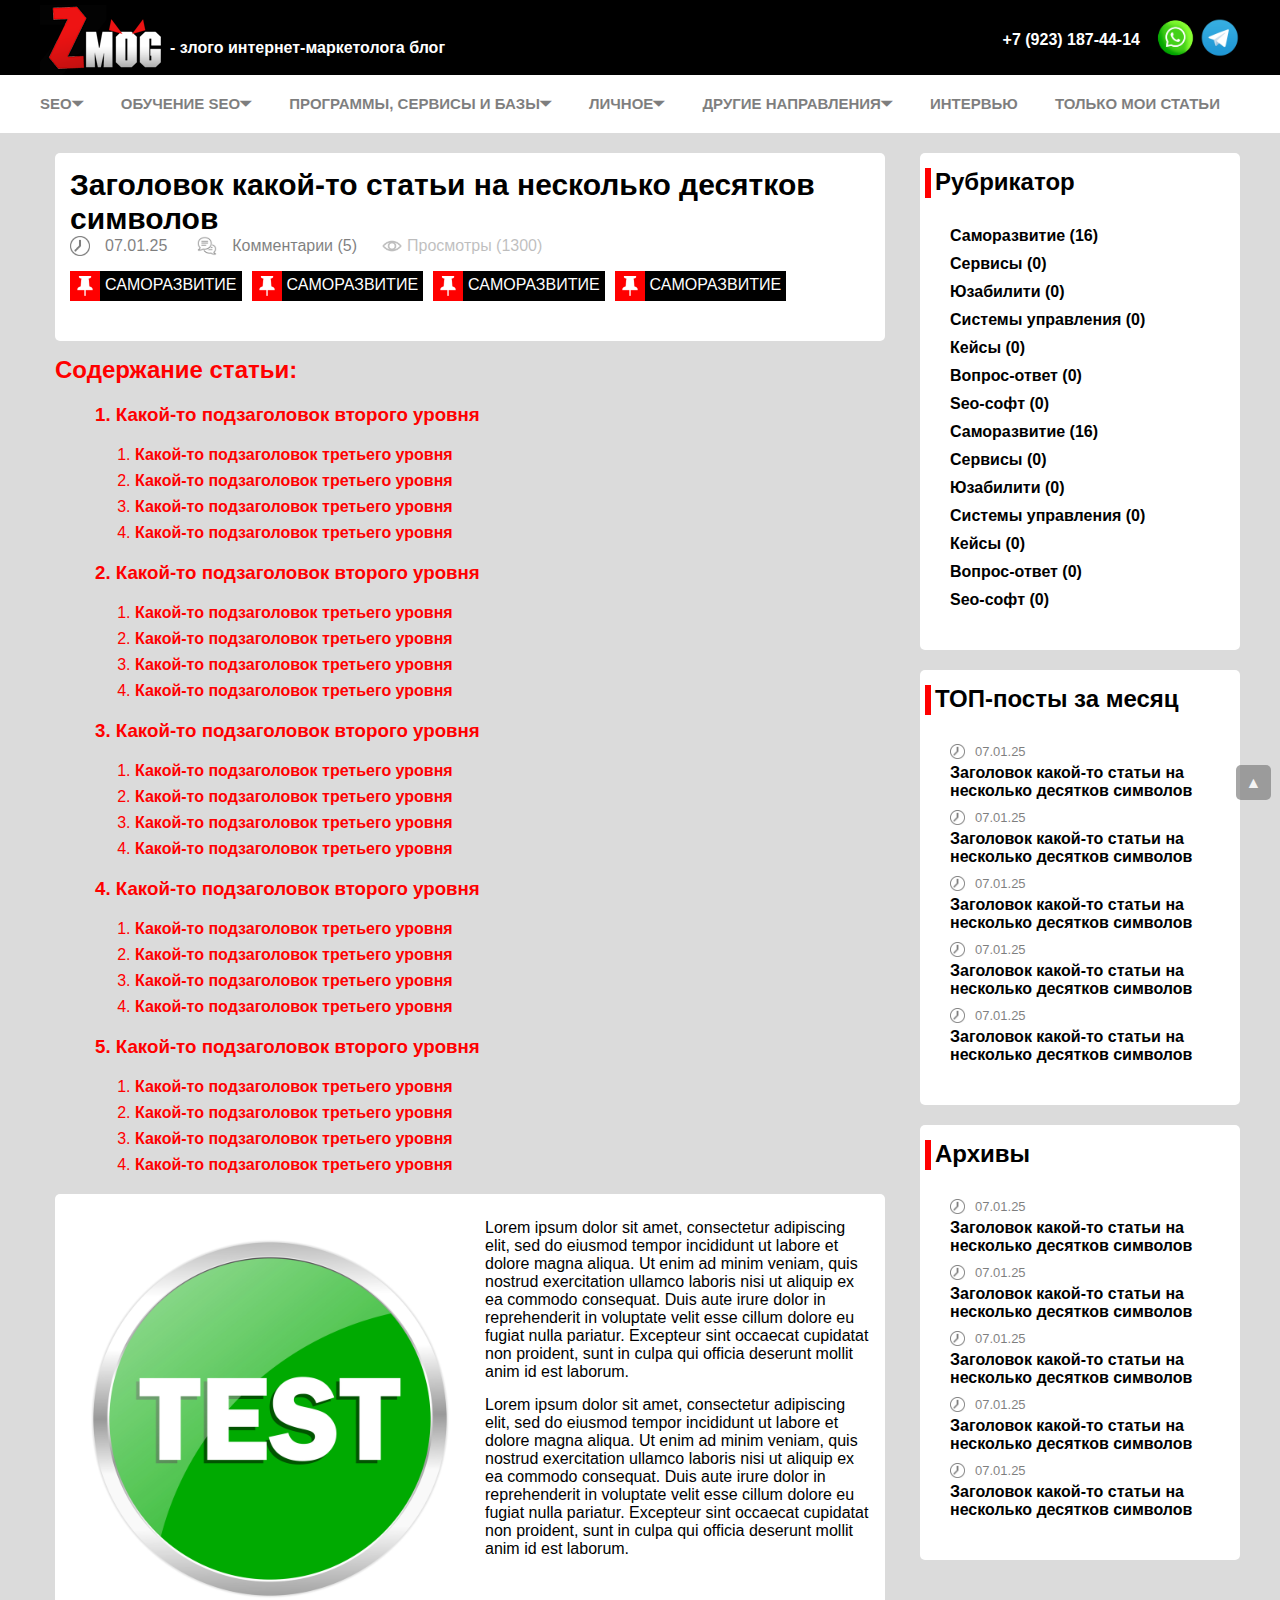
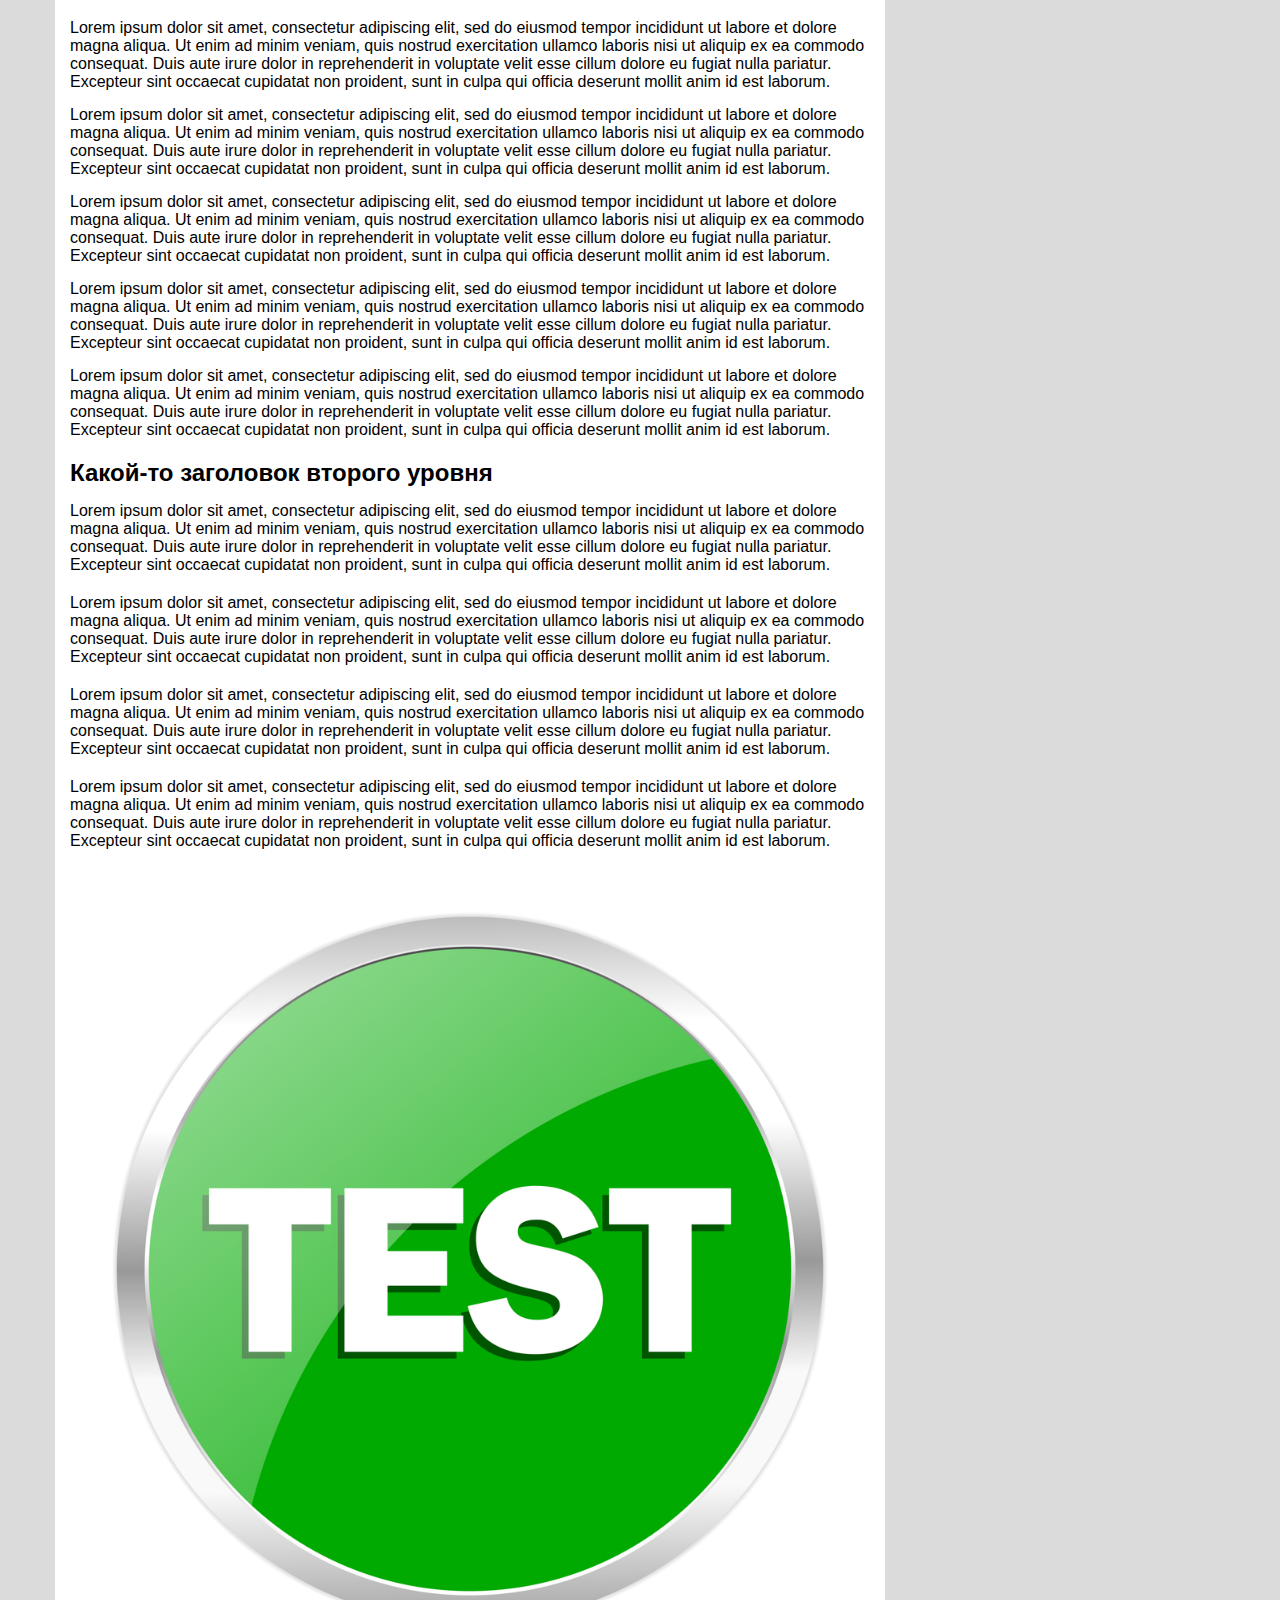
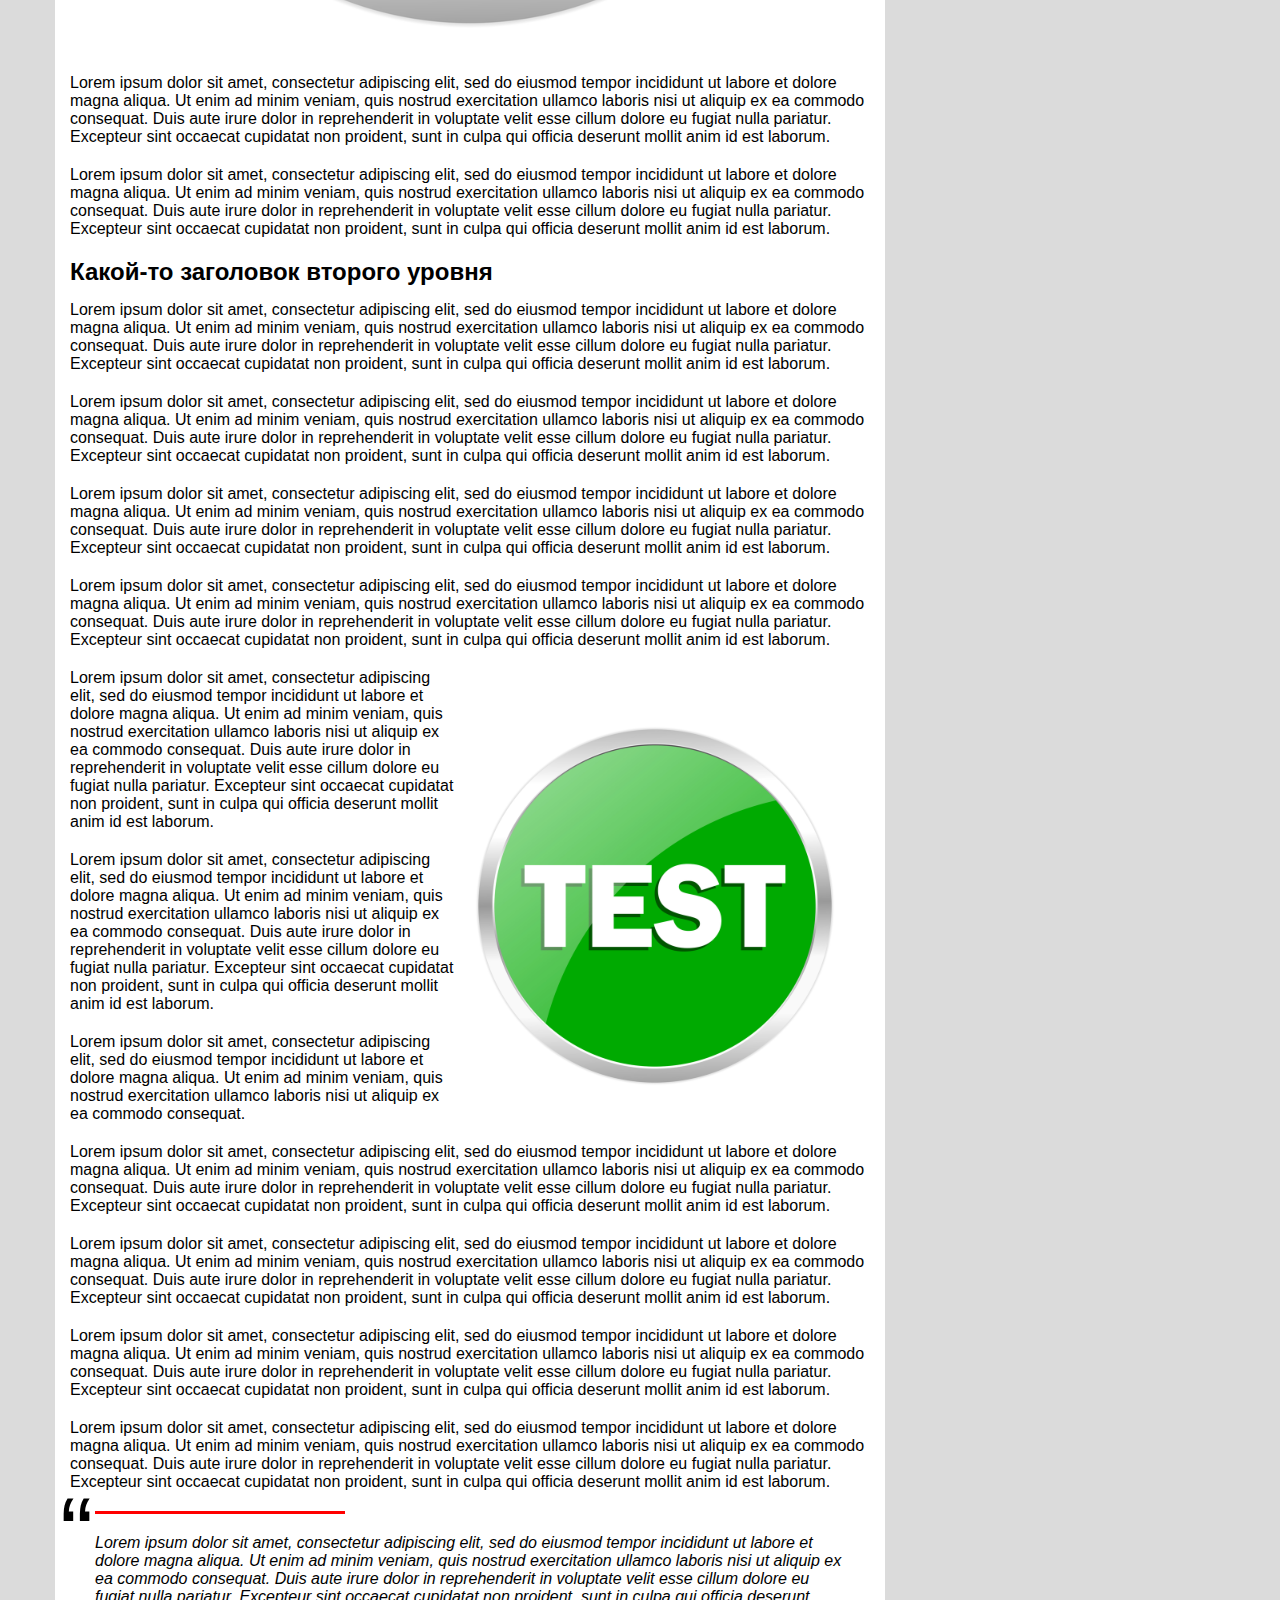
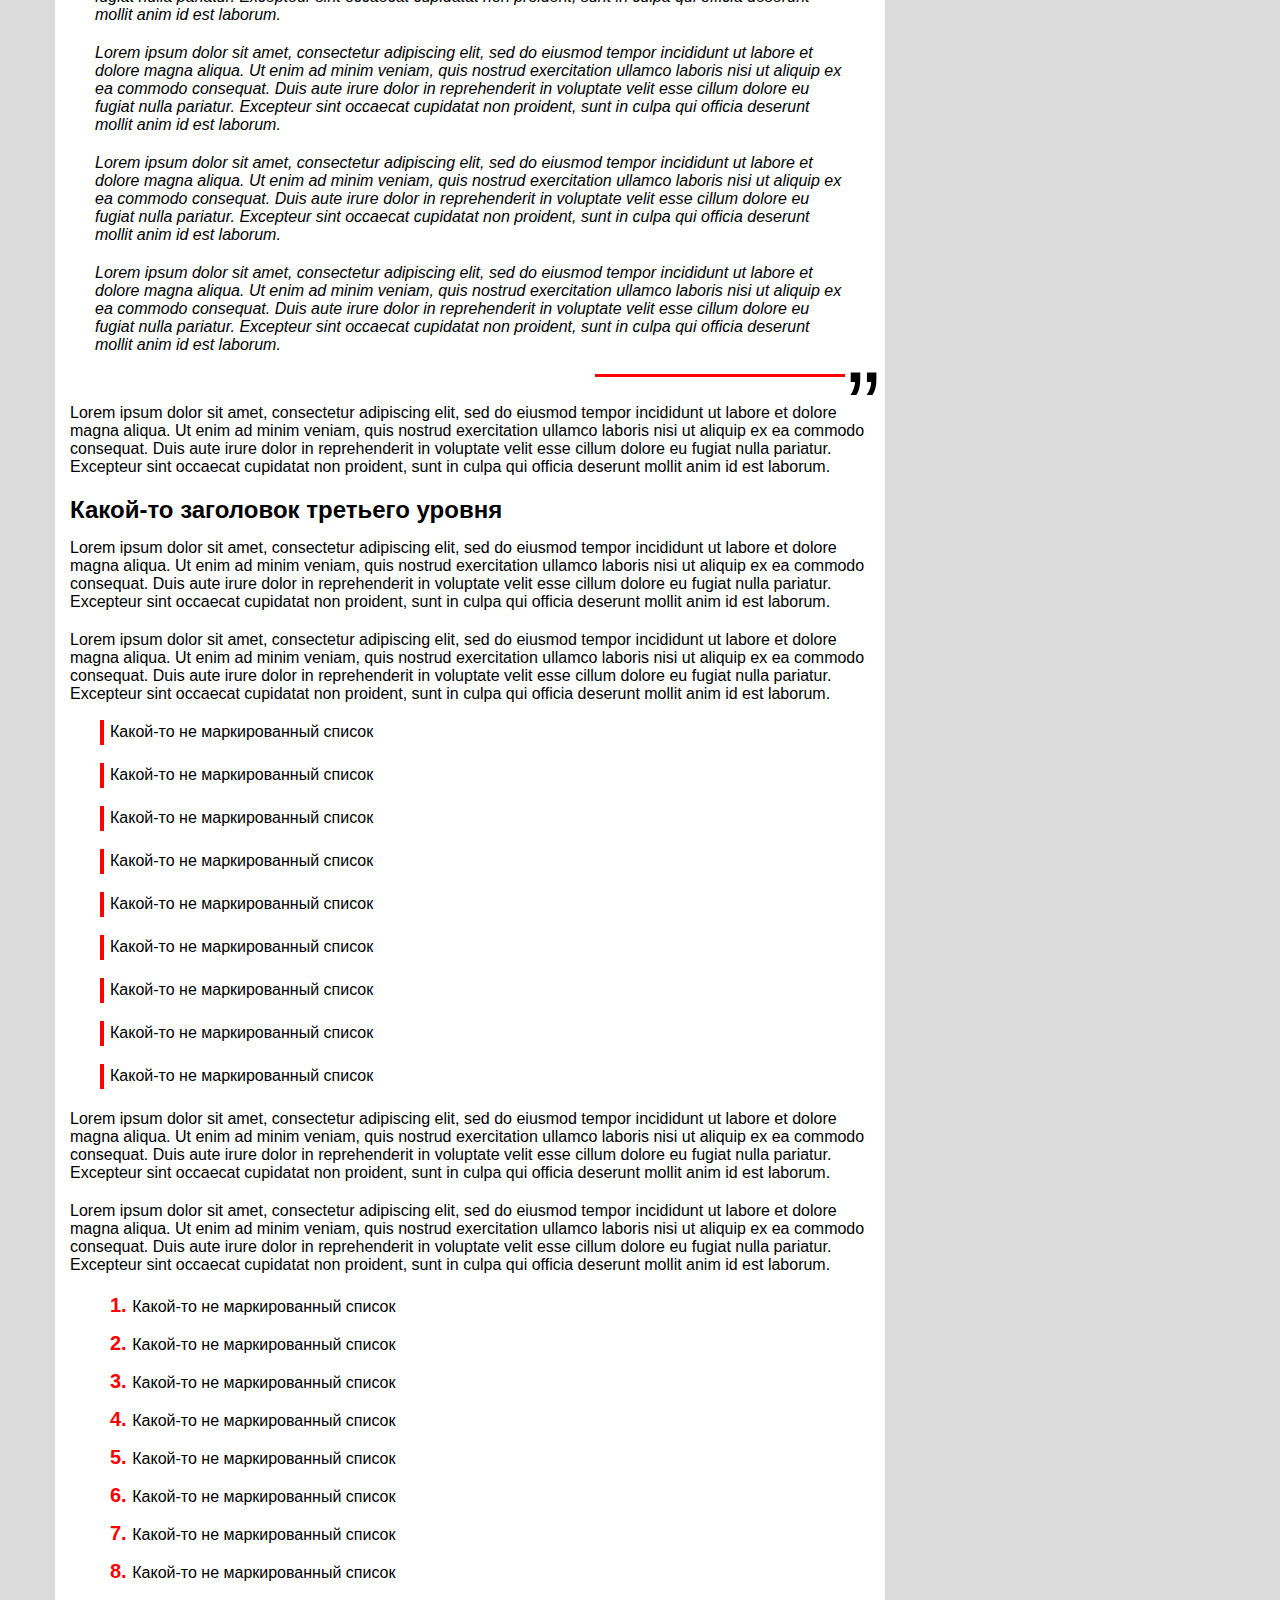
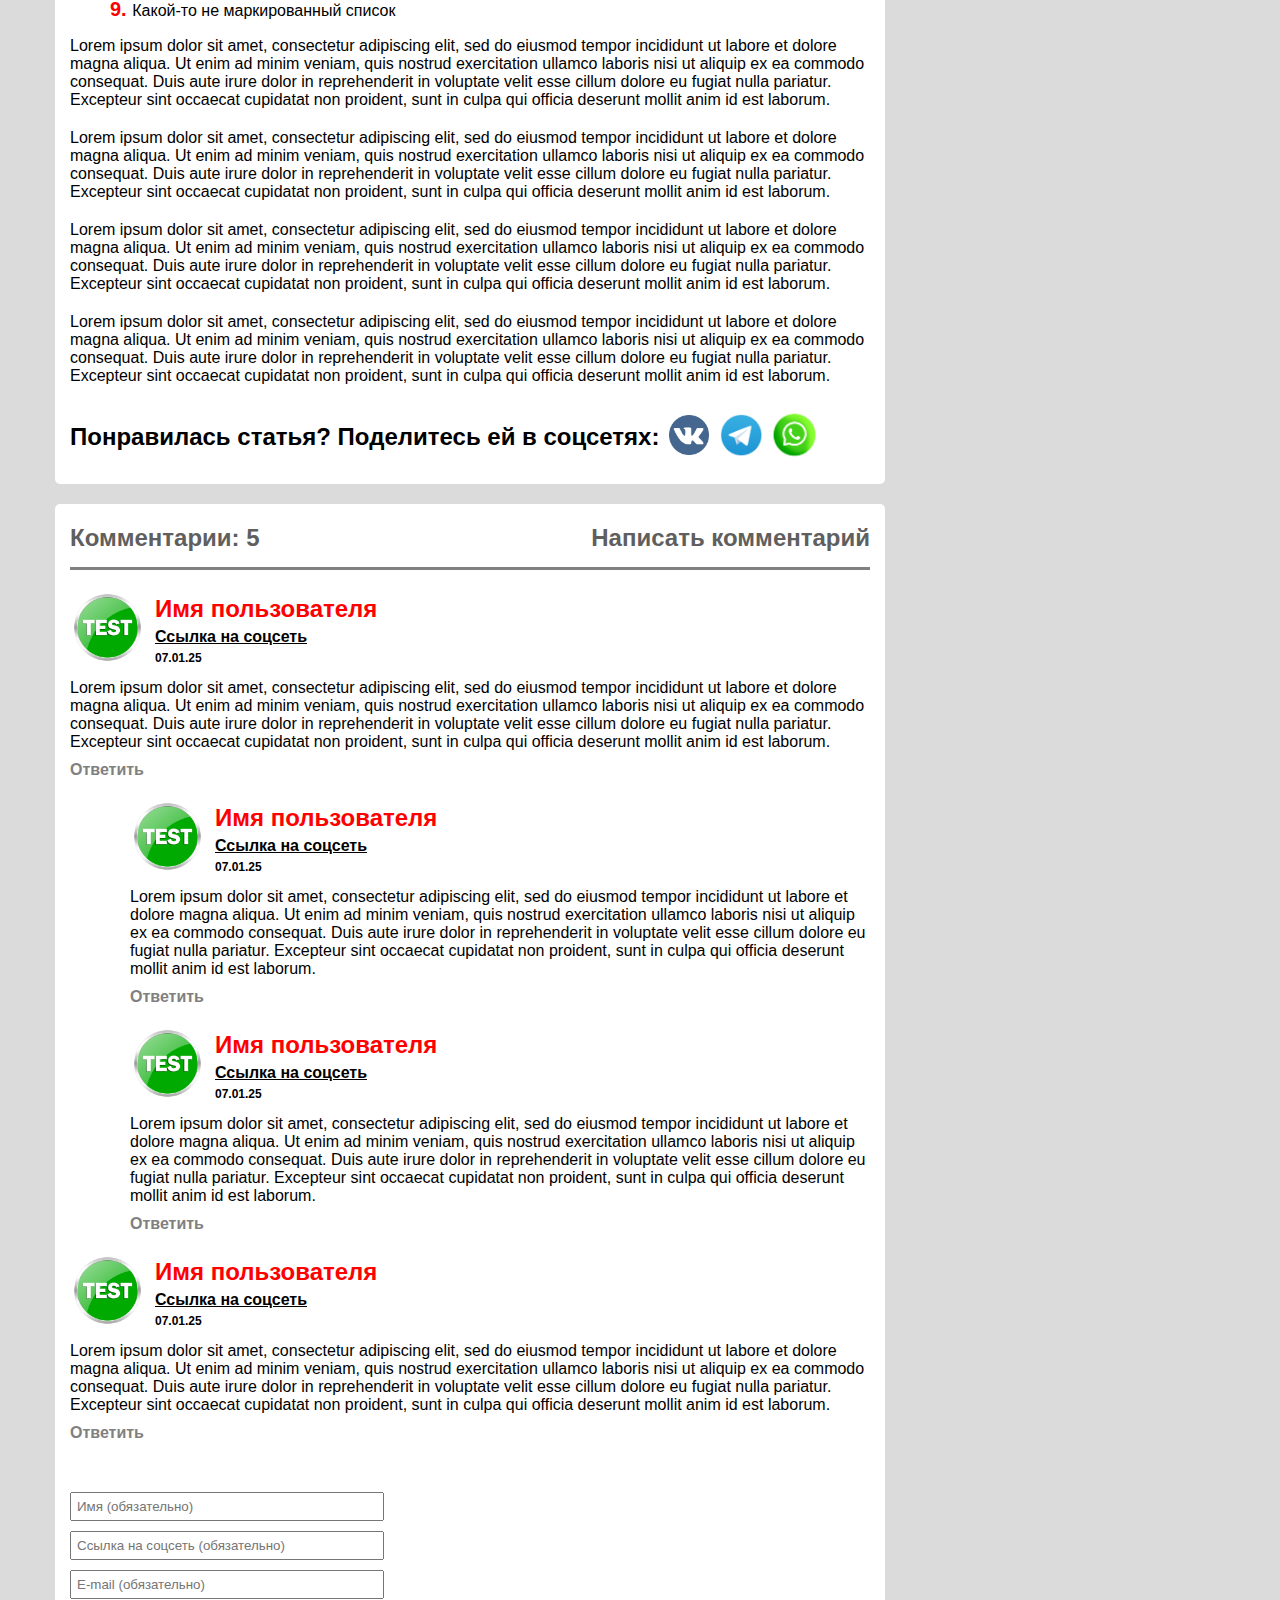
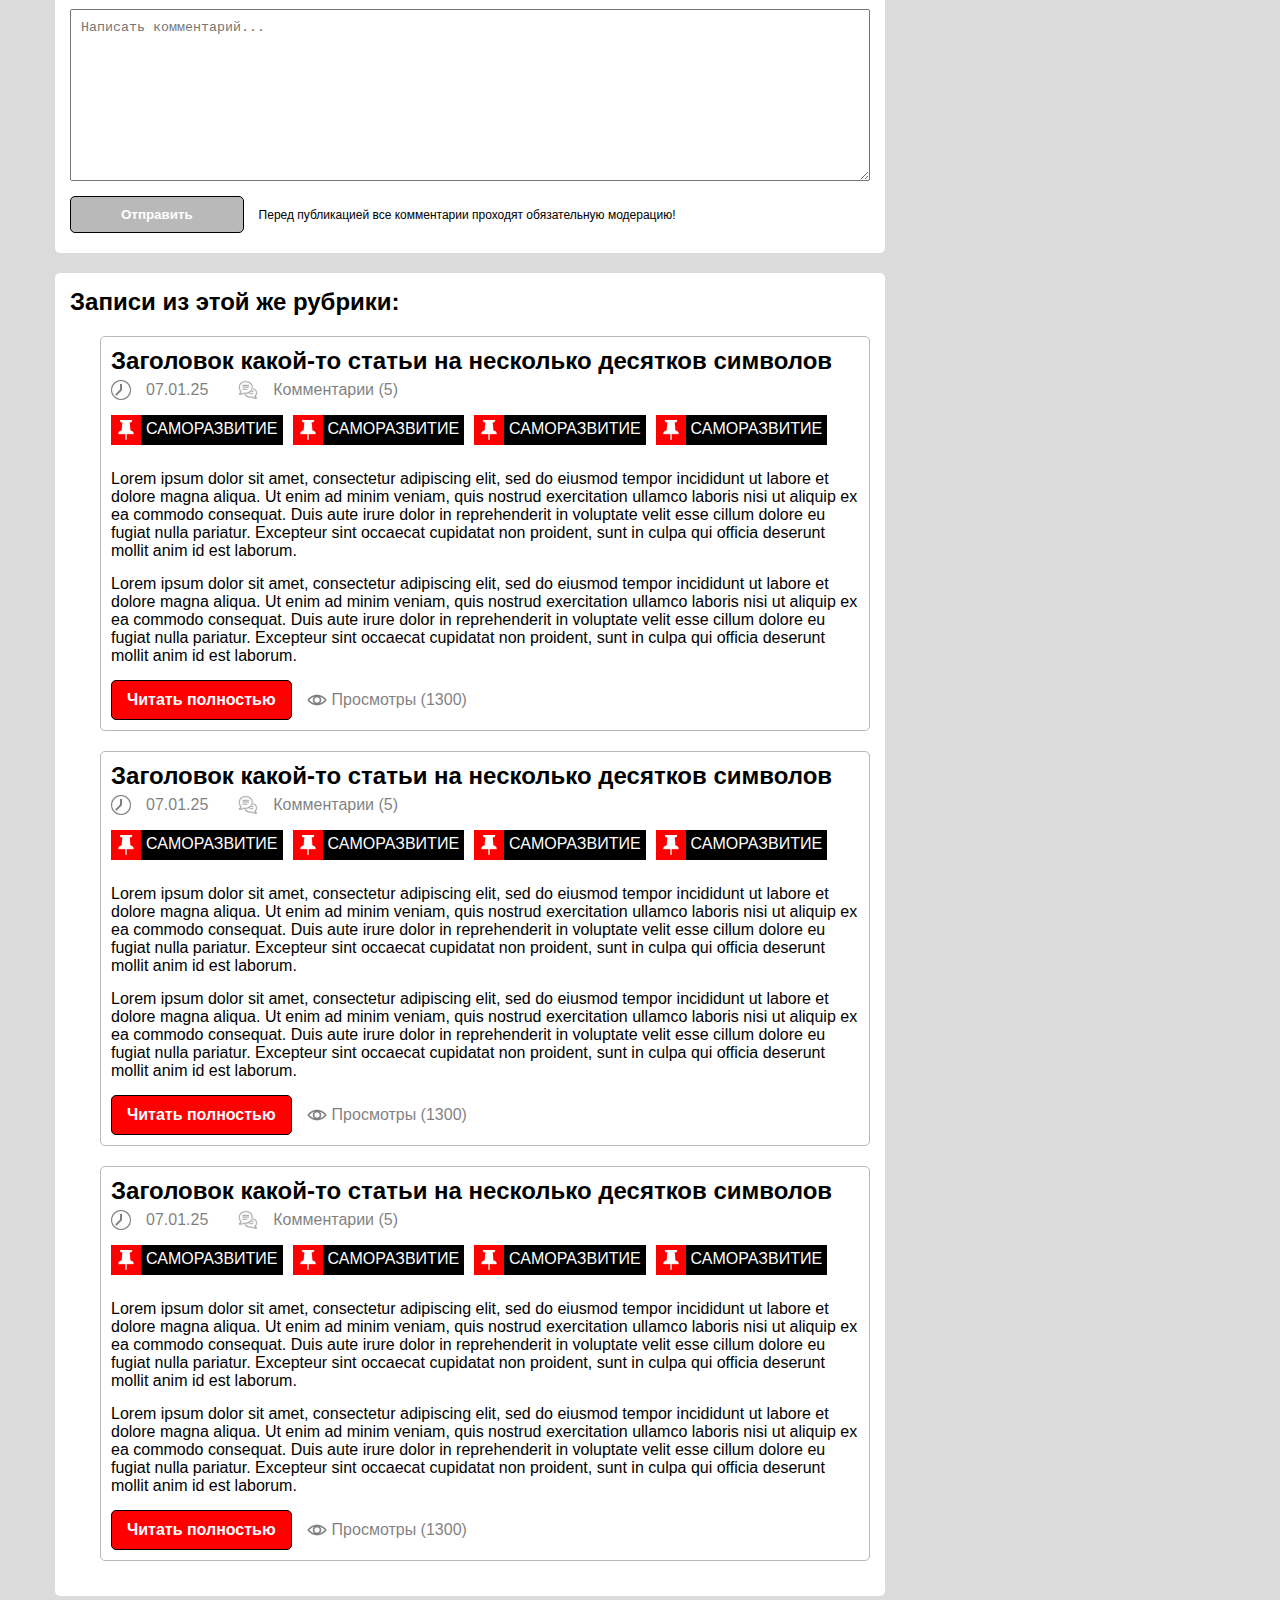
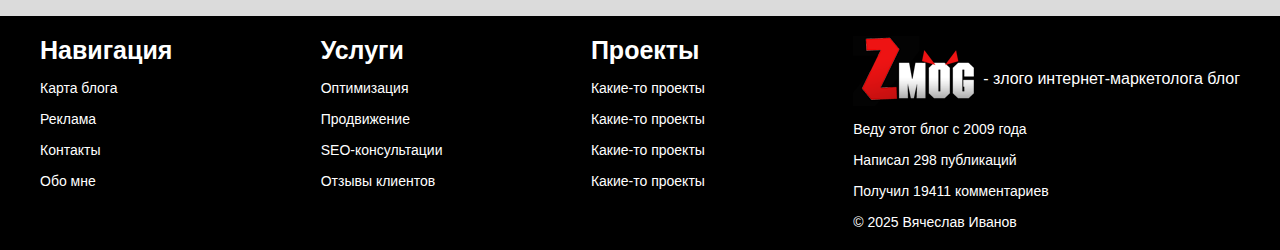
<file: article.html>
<!DOCTYPE html>
<html lang="en">

<head>
    <meta charset="UTF-8">
    <meta name="viewport" content="width=device-width, initial-scale=1.0">
    <title>Document</title>
    <link rel="stylesheet" href="css/style.css">
    <link rel="stylesheet" href="css/case.css">

    <link rel="stylesheet" href="css/article.css">
</head>

<body>
    <header id="top">
        <div class="container">
            <div class="header_up_block">
                <div class="header_logo_block">
                    <img src="images/logo.png" alt="" class="header_logo">
                    <p class="header_logo_text">- злого интернет-маркетолога блог</p>
                </div>

                <div class="header_socials">
                    <p class="header_number">+7 (923) 187-44-14</p>
                    <a href="" class="header_socials_link"><img
                            src="images/whatsapp-logo-icon-isolated-on-transparent-background-free-png.webp" alt=""
                            class="social_img"></a>
                    <a href="" class="header_socials_link"><img src="images/Telegram_Messenger.png.webp" alt=""
                            class="social_img tg"></a>
                </div>
            </div>

        </div>



        <nav class="header_drop">
            <div class="container">
                <div class="header_down_block">
                    <h2 class="header_drop_text">SEO⏷</h2>
                    <div class="drop_menu dropped">
                        <ul class="drop_menu_ul">
                            <a href="" class="drop_menu_link">
                                <li class="drop_menu_list">SEO-АУДИТ</li>
                            </a>
                            <a href="" class="drop_menu_link">
                                <li class="drop_menu_list">СЕМАНТИЧЕСКОЕ ЯДРО</li>
                            </a>
                            <a href="" class="drop_menu_link">
                                <li class="drop_menu_list">ВНУТРЕННЯ ОПТИМИЗАЦИЯ</li>
                            </a>
                            <a href="" class="drop_menu_link">
                                <li class="drop_menu_list">ССЫЛОЧНОЕ ПРОДВИЖЕНИЕ</li>
                            </a>
                            <a href="" class="drop_menu_link">
                                <li class="drop_menu_list">ПОВЕДЕНЧЕСКИЕ ФАКТОРЫ</li>
                            </a>
                            <a href="" class="drop_menu_link">
                                <li class="drop_menu_list">ФИЛЬТРЫ ПОИСКОВЫХ СИСТЕМ</li>
                            </a>
                            <a href="" class="drop_menu_link">
                                <li class="drop_menu_list">ВЕБ-АНАЛИТИКА</li>
                            </a>
                        </ul>
                    </div>
                    <h2 class="header_drop_text">ОБУЧЕНИЕ SEO⏷</h2>
                    <div class="drop_menu dropped">
                        <ul class="drop_menu_ul">
                            <a href="" class="drop_menu_link">
                                <li class="drop_menu_list">SEO-АУДИТ</li>
                            </a>
                            <a href="" class="drop_menu_link">
                                <li class="drop_menu_list">СЕМАНТИЧЕСКОЕ ЯДРО</li>
                            </a>
                            <a href="" class="drop_menu_link">
                                <li class="drop_menu_list">ВНУТРЕННЯ ОПТИМИЗАЦИЯ</li>
                            </a>
                            <a href="" class="drop_menu_link">
                                <li class="drop_menu_list">ССЫЛОЧНОЕ ПРОДВИЖЕНИЕ</li>
                            </a>
                            <a href="" class="drop_menu_link">
                                <li class="drop_menu_list">ПОВЕДЕНЧЕСКИЕ ФАКТОРЫ</li>
                            </a>
                            <a href="" class="drop_menu_link">
                                <li class="drop_menu_list">ФИЛЬТРЫ ПОИСКОВЫХ СИСТЕМ</li>
                            </a>
                            <a href="" class="drop_menu_link">
                                <li class="drop_menu_list">ВЕБ-АНАЛИТИКА</li>
                            </a>
                        </ul>
                    </div>
                    <h2 class="header_drop_text">ПРОГРАММЫ, СЕРВИСЫ И БАЗЫ⏷</h2>
                    <div class="drop_menu dropped">
                        <ul class="drop_menu_ul">
                            <a href="" class="drop_menu_link">
                                <li class="drop_menu_list">SEO-АУДИТ</li>
                            </a>
                            <a href="" class="drop_menu_link">
                                <li class="drop_menu_list">СЕМАНТИЧЕСКОЕ ЯДРО</li>
                            </a>
                            <a href="" class="drop_menu_link">
                                <li class="drop_menu_list">ВНУТРЕННЯ ОПТИМИЗАЦИЯ</li>
                            </a>
                            <a href="" class="drop_menu_link">
                                <li class="drop_menu_list">ССЫЛОЧНОЕ ПРОДВИЖЕНИЕ</li>
                            </a>
                            <a href="" class="drop_menu_link">
                                <li class="drop_menu_list">ПОВЕДЕНЧЕСКИЕ ФАКТОРЫ</li>
                            </a>
                            <a href="" class="drop_menu_link">
                                <li class="drop_menu_list">ФИЛЬТРЫ ПОИСКОВЫХ СИСТЕМ</li>
                            </a>
                            <a href="" class="drop_menu_link">
                                <li class="drop_menu_list">ВЕБ-АНАЛИТИКА</li>
                            </a>
                        </ul>
                    </div>
                    <h2 class="header_drop_text">ЛИЧНОЕ⏷</h2>
                    <div class="drop_menu dropped">
                        <ul class="drop_menu_ul">
                            <a href="" class="drop_menu_link">
                                <li class="drop_menu_list">SEO-АУДИТ</li>
                            </a>
                            <a href="" class="drop_menu_link">
                                <li class="drop_menu_list">СЕМАНТИЧЕСКОЕ ЯДРО</li>
                            </a>
                            <a href="" class="drop_menu_link">
                                <li class="drop_menu_list">ВНУТРЕННЯ ОПТИМИЗАЦИЯ</li>
                            </a>
                            <a href="" class="drop_menu_link">
                                <li class="drop_menu_list">ССЫЛОЧНОЕ ПРОДВИЖЕНИЕ</li>
                            </a>
                            <a href="" class="drop_menu_link">
                                <li class="drop_menu_list">ПОВЕДЕНЧЕСКИЕ ФАКТОРЫ</li>
                            </a>
                            <a href="" class="drop_menu_link">
                                <li class="drop_menu_list">ФИЛЬТРЫ ПОИСКОВЫХ СИСТЕМ</li>
                            </a>
                            <a href="" class="drop_menu_link">
                                <li class="drop_menu_list">ВЕБ-АНАЛИТИКА</li>
                            </a>
                        </ul>
                    </div>
                    <h2 class="header_drop_text">ДРУГИЕ НАПРАВЛЕНИЯ⏷</h2>
                    <div class="drop_menu dropped">
                        <ul class="drop_menu_ul">
                            <a href="" class="drop_menu_link">
                                <li class="drop_menu_list">SEO-АУДИТ</li>
                            </a>
                            <a href="" class="drop_menu_link">
                                <li class="drop_menu_list">СЕМАНТИЧЕСКОЕ ЯДРО</li>
                            </a>
                            <a href="" class="drop_menu_link">
                                <li class="drop_menu_list">ВНУТРЕННЯ ОПТИМИЗАЦИЯ</li>
                            </a>
                            <a href="" class="drop_menu_link">
                                <li class="drop_menu_list">ССЫЛОЧНОЕ ПРОДВИЖЕНИЕ</li>
                            </a>
                            <a href="" class="drop_menu_link">
                                <li class="drop_menu_list">ПОВЕДЕНЧЕСКИЕ ФАКТОРЫ</li>
                            </a>
                            <a href="" class="drop_menu_link">
                                <li class="drop_menu_list">ФИЛЬТРЫ ПОИСКОВЫХ СИСТЕМ</li>
                            </a>
                            <a href="" class="drop_menu_link">
                                <li class="drop_menu_list">ВЕБ-АНАЛИТИКА</li>
                            </a>
                        </ul>
                    </div>
                    <a href="" class="header_drop_text_link">
                        <h2 class="header_drop_text not_drop">ИНТЕРВЬЮ</h2>
                    </a>
                    <a href="" class="header_drop_text_link">
                        <h2 class="header_drop_text not_drop">ТОЛЬКО МОИ СТАТЬИ</h2>
                    </a>
                </div>
            </div>

        </nav>
    </header>

    <div class="burger_menu">
        <div class="container">
            <div class="burger_menu_lines">
                <span class="burger_menu_line"></span>
                <span class="burger_menu_line"></span>
                <span class="burger_menu_line"></span>
            </div>
            <div class="drop_burger_menu burger_show">
                <details>
                    <summary>
                        <h2 class="header_drop_text">SEO</h2>
                    </summary>
                    <ul class="drop_menu_ul">
                        <a href="" class="drop_menu_link">
                            <li class="drop_menu_list">SEO-АУДИТ</li>
                        </a>
                        <a href="" class="drop_menu_link">
                            <li class="drop_menu_list">СЕМАНТИЧЕСКОЕ ЯДРО</li>
                        </a>
                        <a href="" class="drop_menu_link">
                            <li class="drop_menu_list">ВНУТРЕННЯ ОПТИМИЗАЦИЯ</li>
                        </a>
                        <a href="" class="drop_menu_link">
                            <li class="drop_menu_list">ССЫЛОЧНОЕ ПРОДВИЖЕНИЕ</li>
                        </a>
                        <a href="" class="drop_menu_link">
                            <li class="drop_menu_list">ПОВЕДЕНЧЕСКИЕ ФАКТОРЫ</li>
                        </a>
                        <a href="" class="drop_menu_link">
                            <li class="drop_menu_list">ФИЛЬТРЫ ПОИСКОВЫХ СИСТЕМ</li>
                        </a>
                        <a href="" class="drop_menu_link">
                            <li class="drop_menu_list">ВЕБ-АНАЛИТИКА</li>
                        </a>
                    </ul>
                </details>
                <details>
                    <summary>
                        <h2 class="header_drop_text">ОБУЧЕНИЕ SEO</h2>
                    </summary>
                    <ul class="drop_menu_ul">
                        <a href="" class="drop_menu_link">
                            <li class="drop_menu_list">SEO-АУДИТ</li>
                        </a>
                        <a href="" class="drop_menu_link">
                            <li class="drop_menu_list">СЕМАНТИЧЕСКОЕ ЯДРО</li>
                        </a>
                        <a href="" class="drop_menu_link">
                            <li class="drop_menu_list">ВНУТРЕННЯ ОПТИМИЗАЦИЯ</li>
                        </a>
                        <a href="" class="drop_menu_link">
                            <li class="drop_menu_list">ССЫЛОЧНОЕ ПРОДВИЖЕНИЕ</li>
                        </a>
                        <a href="" class="drop_menu_link">
                            <li class="drop_menu_list">ПОВЕДЕНЧЕСКИЕ ФАКТОРЫ</li>
                        </a>
                        <a href="" class="drop_menu_link">
                            <li class="drop_menu_list">ФИЛЬТРЫ ПОИСКОВЫХ СИСТЕМ</li>
                        </a>
                        <a href="" class="drop_menu_link">
                            <li class="drop_menu_list">ВЕБ-АНАЛИТИКА</li>
                        </a>
                    </ul>
                </details>
                <details>
                    <summary>
                        <h2 class="header_drop_text">ПРОГРАММЫ И СЕРВИСЫ</h2>
                    </summary>
                    <ul class="drop_menu_ul">
                        <a href="" class="drop_menu_link">
                            <li class="drop_menu_list">SEO-АУДИТ</li>
                        </a>
                        <a href="" class="drop_menu_link">
                            <li class="drop_menu_list">СЕМАНТИЧЕСКОЕ ЯДРО</li>
                        </a>
                        <a href="" class="drop_menu_link">
                            <li class="drop_menu_list">ВНУТРЕННЯ ОПТИМИЗАЦИЯ</li>
                        </a>
                        <a href="" class="drop_menu_link">
                            <li class="drop_menu_list">ССЫЛОЧНОЕ ПРОДВИЖЕНИЕ</li>
                        </a>
                        <a href="" class="drop_menu_link">
                            <li class="drop_menu_list">ПОВЕДЕНЧЕСКИЕ ФАКТОРЫ</li>
                        </a>
                        <a href="" class="drop_menu_link">
                            <li class="drop_menu_list">ФИЛЬТРЫ ПОИСКОВЫХ СИСТЕМ</li>
                        </a>
                        <a href="" class="drop_menu_link">
                            <li class="drop_menu_list">ВЕБ-АНАЛИТИКА</li>
                        </a>
                    </ul>
                </details>
                <details>
                    <summary>
                        <h2 class="header_drop_text">ЛИЧНОЕ</h2>
                    </summary>
                    <ul class="drop_menu_ul">
                        <a href="" class="drop_menu_link">
                            <li class="drop_menu_list">SEO-АУДИТ</li>
                        </a>
                        <a href="" class="drop_menu_link">
                            <li class="drop_menu_list">СЕМАНТИЧЕСКОЕ ЯДРО</li>
                        </a>
                        <a href="" class="drop_menu_link">
                            <li class="drop_menu_list">ВНУТРЕННЯ ОПТИМИЗАЦИЯ</li>
                        </a>
                        <a href="" class="drop_menu_link">
                            <li class="drop_menu_list">ССЫЛОЧНОЕ ПРОДВИЖЕНИЕ</li>
                        </a>
                        <a href="" class="drop_menu_link">
                            <li class="drop_menu_list">ПОВЕДЕНЧЕСКИЕ ФАКТОРЫ</li>
                        </a>
                        <a href="" class="drop_menu_link">
                            <li class="drop_menu_list">ФИЛЬТРЫ ПОИСКОВЫХ СИСТЕМ</li>
                        </a>
                        <a href="" class="drop_menu_link">
                            <li class="drop_menu_list">ВЕБ-АНАЛИТИКА</li>
                        </a>
                    </ul>
                </details>
                <details>
                    <summary>
                        <h2 class="header_drop_text">ДРУГИЕ НАПРАВЛЕНИЯ</h2>
                    </summary>
                    <ul class="drop_menu_ul">
                        <a href="" class="drop_menu_link">
                            <li class="drop_menu_list">SEO-АУДИТ</li>
                        </a>
                        <a href="" class="drop_menu_link">
                            <li class="drop_menu_list">СЕМАНТИЧЕСКОЕ ЯДРО</li>
                        </a>
                        <a href="" class="drop_menu_link">
                            <li class="drop_menu_list">ВНУТРЕННЯ ОПТИМИЗАЦИЯ</li>
                        </a>
                        <a href="" class="drop_menu_link">
                            <li class="drop_menu_list">ССЫЛОЧНОЕ ПРОДВИЖЕНИЕ</li>
                        </a>
                        <a href="" class="drop_menu_link">
                            <li class="drop_menu_list">ПОВЕДЕНЧЕСКИЕ ФАКТОРЫ</li>
                        </a>
                        <a href="" class="drop_menu_link">
                            <li class="drop_menu_list">ФИЛЬТРЫ ПОИСКОВЫХ СИСТЕМ</li>
                        </a>
                        <a href="" class="drop_menu_link">
                            <li class="drop_menu_list">ВЕБ-АНАЛИТИКА</li>
                        </a>
                    </ul>
                </details>
                <details>
                    <summary>
                        <h2 class="header_drop_text">ИНТЕРВЬЮ</h2>
                    </summary>
                    <ul class="drop_menu_ul">
                        <a href="" class="drop_menu_link">
                            <li class="drop_menu_list">SEO-АУДИТ</li>
                        </a>
                        <a href="" class="drop_menu_link">
                            <li class="drop_menu_list">СЕМАНТИЧЕСКОЕ ЯДРО</li>
                        </a>
                        <a href="" class="drop_menu_link">
                            <li class="drop_menu_list">ВНУТРЕННЯ ОПТИМИЗАЦИЯ</li>
                        </a>
                        <a href="" class="drop_menu_link">
                            <li class="drop_menu_list">ССЫЛОЧНОЕ ПРОДВИЖЕНИЕ</li>
                        </a>
                        <a href="" class="drop_menu_link">
                            <li class="drop_menu_list">ПОВЕДЕНЧЕСКИЕ ФАКТОРЫ</li>
                        </a>
                        <a href="" class="drop_menu_link">
                            <li class="drop_menu_list">ФИЛЬТРЫ ПОИСКОВЫХ СИСТЕМ</li>
                        </a>
                        <a href="" class="drop_menu_link">
                            <li class="drop_menu_list">ВЕБ-АНАЛИТИКА</li>
                        </a>
                    </ul>
                </details>
                <details>
                    <summary>
                        <h2 class="header_drop_text">ТОЛЬКО МОИ СТАТЬИ</h2>
                    </summary>
                    <ul class="drop_menu_ul">
                        <a href="" class="drop_menu_link">
                            <li class="drop_menu_list">SEO-АУДИТ</li>
                        </a>
                        <a href="" class="drop_menu_link">
                            <li class="drop_menu_list">СЕМАНТИЧЕСКОЕ ЯДРО</li>
                        </a>
                        <a href="" class="drop_menu_link">
                            <li class="drop_menu_list">ВНУТРЕННЯ ОПТИМИЗАЦИЯ</li>
                        </a>
                        <a href="" class="drop_menu_link">
                            <li class="drop_menu_list">ССЫЛОЧНОЕ ПРОДВИЖЕНИЕ</li>
                        </a>
                        <a href="" class="drop_menu_link">
                            <li class="drop_menu_list">ПОВЕДЕНЧЕСКИЕ ФАКТОРЫ</li>
                        </a>
                        <a href="" class="drop_menu_link">
                            <li class="drop_menu_list">ФИЛЬТРЫ ПОИСКОВЫХ СИСТЕМ</li>
                        </a>
                        <a href="" class="drop_menu_link">
                            <li class="drop_menu_list">ВЕБ-АНАЛИТИКА</li>
                        </a>
                    </ul>
                </details>

            </div>
        </div>
    </div>

    <div class="container rubricator_phone">
        <details>
            <summary>
                <h2 class="rubricator_title">Рубрикатор <span class="rub_title_phone">+</span></h2>
            </summary>
            <ul class="rubricator_ul">
                <li class="rubricator_list"><a href="" class="rubricator_links">Саморазвитие (0)</a></li>
                <li class="rubricator_list"><a href="" class="rubricator_links">Сервисы (0)</a></li>
                <li class="rubricator_list"><a href="" class="rubricator_links">Юзабилити (0)</a></li>
                <li class="rubricator_list"><a href="" class="rubricator_links">Системы управления (0)</a></li>
                <li class="rubricator_list"><a href="" class="rubricator_links">Кейсы (0)</a></li>
                <li class="rubricator_list"><a href="" class="rubricator_links">Вопрос-ответ ()</a></li>
                <li class="rubricator_list"><a href="" class="rubricator_links">Seo-софт (0)</a></li>
                <li class="rubricator_list"><a href="" class="rubricator_links">Саморазвитие (0)</a></li>
                <li class="rubricator_list"><a href="" class="rubricator_links">Сервисы (0)</a></li>
                <li class="rubricator_list"><a href="" class="rubricator_links">Юзабилити (0)</a></li>
                <li class="rubricator_list"><a href="" class="rubricator_links">Системы управления (0)</a></li>
                <li class="rubricator_list"><a href="" class="rubricator_links">Кейсы (0)</a></li>
                <li class="rubricator_list"><a href="" class="rubricator_links">Вопрос-ответ (0)</a></li>
                <li class="rubricator_list"><a href="" class="rubricator_links">Seo-софт (0)</a></li>
            </ul>

        </details>

        <details>
            <summary>
                <h2 class="rubricator_title">ТОП-посты за месяц <span class="rub_title_phone">+<span></h2>
            </summary>
            <ul class="rubricator_ul">
                <li class="rubricator_list">
                    <div class="posts_date">
                        <img src="images/pngwing.com.png" alt="" class="aside_img">
                        <p class="posts_date_text">07.01.25</p>
                    </div>
                    <a href="" class="rubricator_links">Заголовок какой-то статьи на несколько десятков символов</a>
                </li>
                <li class="rubricator_list">
                    <div class="posts_date">
                        <img src="images/pngwing.com.png" alt="" class="aside_img">
                        <p class="posts_date_text">07.01.25</p>
                    </div>
                    <a href="" class="rubricator_links">Заголовок какой-то статьи на несколько десятков символов</a>
                </li>
                <li class="rubricator_list">
                    <div class="posts_date">
                        <img src="images/pngwing.com.png" alt="" class="aside_img">
                        <p class="posts_date_text">07.01.25</p>
                    </div>
                    <a href="" class="rubricator_links">Заголовок какой-то статьи на несколько десятков символов</a>
                </li>
                <li class="rubricator_list">
                    <div class="posts_date">
                        <img src="images/pngwing.com.png" alt="" class="aside_img">
                        <p class="posts_date_text">07.01.25</p>
                    </div>
                    <a href="" class="rubricator_links">Заголовок какой-то статьи на несколько десятков символов</a>
                </li>
                <li class="rubricator_list">
                    <div class="posts_date">
                        <img src="images/pngwing.com.png" alt="" class="aside_img">
                        <p class="posts_date_text">07.01.25</p>
                    </div>
                    <a href="" class="rubricator_links">Заголовок какой-то статьи на несколько десятков символов</a>
                </li>

            </ul>
        </details>

        <details>
            <summary>
                <h2 class="rubricator_title">Архивы <span class="rub_title_phone">+</span></h2>
            </summary>
            <ul class="rubricator_ul">
                <li class="rubricator_list">
                    <div class="posts_date">
                        <img src="images/pngwing.com.png" alt="" class="aside_img">
                        <p class="posts_date_text">07.01.25</p>
                    </div>
                    <a href="" class="rubricator_links">Заголовок какой-то статьи на несколько десятков символов</a>
                </li>
                <li class="rubricator_list">
                    <div class="posts_date">
                        <img src="images/pngwing.com.png" alt="" class="aside_img">
                        <p class="posts_date_text">07.01.25</p>
                    </div>
                    <a href="" class="rubricator_links">Заголовок какой-то статьи на несколько десятков символов</a>
                </li>
                <li class="rubricator_list">
                    <div class="posts_date">
                        <img src="images/pngwing.com.png" alt="" class="aside_img">
                        <p class="posts_date_text">07.01.25</p>
                    </div>
                    <a href="" class="rubricator_links">Заголовок какой-то статьи на несколько десятков символов</a>
                </li>
                <li class="rubricator_list">
                    <div class="posts_date">
                        <img src="images/pngwing.com.png" alt="" class="aside_img">
                        <p class="posts_date_text">07.01.25</p>
                    </div>
                    <a href="" class="rubricator_links">Заголовок какой-то статьи на несколько десятков символов</a>
                </li>
                <li class="rubricator_list">
                    <div class="posts_date">
                        <img src="images/pngwing.com.png" alt="" class="aside_img">
                        <p class="posts_date_text">07.01.25</p>
                    </div>
                    <a href="" class="rubricator_links">Заголовок какой-то статьи на несколько десятков символов</a>
                </li>

            </ul>
        </details>
    </div>

    <div class="wrapper">

        <main>
            <section class="main_content">
                <div class="container">
                    <div class="article_block">
                        <h1 class="article_title_art">Заголовок какой-то статьи на несколько десятков символов</h1>
                        <div class="date_comments">
                            <img src="images/pngwing.com.png" alt="" class="article_date_img">
                            <p class="date_text">07.01.25</p>
                            <img src="images/png-klev-club-rjk8-p-znachok-otzivi-png-4.png" alt=""
                                class="article_comments_img">
                            <a href="" class="comments_text">Комментарии (5)</a>
                            <div class="watches_content">
                                <img src="images/118191.png" alt="" class="article_watches">
                                <p class="number_watches">Просмотры (1300)</p>
                            </div>
                        </div>
                        <div class="article_tags">
                            <div class="article_tag">
                                <a href="" class="article_tags_link">
                                    <div class="red_rect"> <img src="images/Mask group.png" alt=""
                                            class="article_tag_img">
                                    </div>
                                </a>
                                <a href="" class="article_tags_link">
                                    <div class="text_rect">
                                        <p class="article_tag_text">САМОРАЗВИТИЕ</p>
                                    </div>
                                </a>
                            </div>
                            <div class="article_tag">
                                <a href="" class="article_tags_link">
                                    <div class="red_rect"> <img src="images/Mask group.png" alt=""
                                            class="article_tag_img">
                                    </div>
                                </a>
                                <a href="" class="article_tags_link">
                                    <div class="text_rect">
                                        <p class="article_tag_text">САМОРАЗВИТИЕ</p>
                                    </div>
                                </a>
                            </div>
                            <div class="article_tag">
                                <a href="" class="article_tags_link">
                                    <div class="red_rect"> <img src="images/Mask group.png" alt=""
                                            class="article_tag_img">
                                    </div>
                                </a>
                                <a href="" class="article_tags_link">
                                    <div class="text_rect">
                                        <p class="article_tag_text">САМОРАЗВИТИЕ</p>
                                    </div>
                                </a>
                            </div>
                            <div class="article_tag">
                                <a href="" class="article_tags_link">
                                    <div class="red_rect"> <img src="images/Mask group.png" alt=""
                                            class="article_tag_img">
                                    </div>
                                </a>
                                <a href="" class="article_tags_link">
                                    <div class="text_rect">
                                        <p class="article_tag_text">САМОРАЗВИТИЕ</p>
                                    </div>
                                </a>
                            </div>
                        </div>
                    </div>

                    <div class="article_content">
                        <h2 class="article_content_title">Содержание статьи:</h2>
                        <ul class="article_content_details">
                            <summary>
                                <a href="" class="article_content_title_link">
                                    <h3 class="article_content_title">1. Какой-то подзаголовок второго уровня</h3>
                                </a>
                            </summary>
                            <ul class="article_content_ul">
                                <li class="article_content_list"><a href="" class="article_content_link">
                                        Какой-то подзаголовок третьего уровня
                                    </a></li>
                                <li class="article_content_list"><a href="" class="article_content_link">
                                        Какой-то подзаголовок третьего уровня

                                    </a></li>
                                <li class="article_content_list"><a href="" class="article_content_link">
                                        Какой-то подзаголовок третьего уровня

                                    </a></li>
                                <li class="article_content_list"><a href="" class="article_content_link">
                                        Какой-то подзаголовок третьего уровня

                                    </a></li>
                            </ul>
                        </ul>
                        <ul class="article_content_details">
                            <summary>
                                <a href="" class="article_content_title_link">
                                    <h3 class="article_content_title">2. Какой-то подзаголовок второго уровня</h3>
                                </a>
                            </summary>
                            <ul class="article_content_ul">
                                <li class="article_content_list"><a href="" class="article_content_link">
                                        Какой-то подзаголовок третьего уровня

                                    </a></li>
                                <li class="article_content_list"><a href="" class="article_content_link">
                                        Какой-то подзаголовок третьего уровня

                                    </a></li>
                                <li class="article_content_list"><a href="" class="article_content_link">
                                        Какой-то подзаголовок третьего уровня

                                    </a></li>
                                <li class="article_content_list"><a href="" class="article_content_link">
                                        Какой-то подзаголовок третьего уровня

                                    </a></li>
                            </ul>
                        </ul>
                        <ul class="article_content_details">
                            <summary>
                                <a href="" class="article_content_title_link">
                                    <h3 class="article_content_title">3. Какой-то подзаголовок второго уровня</h3>
                                </a>
                            </summary>
                            <ul class="article_content_ul">
                                <li class="article_content_list"><a href="" class="article_content_link">
                                        Какой-то подзаголовок третьего уровня

                                    </a></li>
                                <li class="article_content_list"><a href="" class="article_content_link">
                                        Какой-то подзаголовок третьего уровня

                                    </a></li>
                                <li class="article_content_list"><a href="" class="article_content_link">
                                        Какой-то подзаголовок третьего уровня

                                    </a></li>
                                <li class="article_content_list"><a href="" class="article_content_link">
                                        Какой-то подзаголовок третьего уровня
                                    </a></li>
                            </ul>
                        </ul>
                        <ul class="article_content_details">
                            <summary>
                                <a href="" class="article_content_title_link">
                                    <h3 class="article_content_title">4. Какой-то подзаголовок второго уровня</h3>
                                </a>
                            </summary>
                            <ul class="article_content_ul">
                                <li class="article_content_list"><a href="" class="article_content_link">
                                        Какой-то подзаголовок третьего уровня

                                    </a></li>
                                <li class="article_content_list"><a href="" class="article_content_link">
                                        Какой-то подзаголовок третьего уровня

                                    </a></li>
                                <li class="article_content_list"><a href="" class="article_content_link">
                                        Какой-то подзаголовок третьего уровня

                                    </a></li>
                                <li class="article_content_list"><a href="" class="article_content_link">
                                        Какой-то подзаголовок третьего уровня

                                    </a></li>
                            </ul>
                        </ul>
                        <ul class="article_content_details">
                            <summary>
                                <a href="" class="article_content_title_link">
                                    <h3 class="article_content_title">5. Какой-то подзаголовок второго уровня</h3>
                                </a>
                            </summary>
                            <ul class="article_content_ul">
                                <li class="article_content_list"><a href="" class="article_content_link">
                                        Какой-то подзаголовок третьего уровня

                                    </a></li>
                                <li class="article_content_list"><a href="" class="article_content_link">
                                        Какой-то подзаголовок третьего уровня

                                    </a></li>
                                <li class="article_content_list"><a href="" class="article_content_link">
                                        Какой-то подзаголовок третьего уровня

                                    </a></li>
                                <li class="article_content_list"><a href="" class="article_content_link">
                                        Какой-то подзаголовок третьего уровня

                                    </a></li>
                            </ul>
                        </ul>
                    </div>

                    <div class="article_block">
                        <div class="first_block">
                            <div class="left_image">
                                <img src="images/test-green-2.jpg" alt="" class="left_first_block_img">
                            </div>
                            <div class="right_first_block">
                                <p class="right_first_block_text">Lorem ipsum dolor sit amet, consectetur adipiscing
                                    elit,
                                    sed
                                    do eiusmod tempor incididunt ut labore et dolore magna aliqua. Ut enim ad minim
                                    veniam,
                                    quis nostrud exercitation ullamco laboris nisi ut aliquip ex ea commodo consequat.
                                    Duis
                                    aute irure dolor in reprehenderit in voluptate velit esse cillum dolore eu fugiat
                                    nulla
                                    pariatur. Excepteur sint occaecat cupidatat non proident, sunt in culpa qui officia
                                    deserunt mollit anim id est laborum.
                                </p>
                                <p class="right_first_block_text">Lorem ipsum dolor sit amet, consectetur adipiscing
                                    elit,
                                    sed
                                    do eiusmod tempor incididunt ut labore et dolore magna aliqua. Ut enim ad minim
                                    veniam,
                                    quis nostrud exercitation ullamco laboris nisi ut aliquip ex ea commodo consequat.
                                    Duis
                                    aute irure dolor in reprehenderit in voluptate velit esse cillum dolore eu fugiat
                                    nulla
                                    pariatur. Excepteur sint occaecat cupidatat non proident, sunt in culpa qui officia
                                    deserunt mollit anim id est laborum.
                                </p>
                            </div>

                        </div>
                        <p class="right_first_block_text">Lorem ipsum dolor sit amet, consectetur adipiscing
                            elit,
                            sed
                            do eiusmod tempor incididunt ut labore et dolore magna aliqua. Ut enim ad minim
                            veniam,
                            quis nostrud exercitation ullamco laboris nisi ut aliquip ex ea commodo consequat.
                            Duis
                            aute irure dolor in reprehenderit in voluptate velit esse cillum dolore eu fugiat
                            nulla
                            pariatur. Excepteur sint occaecat cupidatat non proident, sunt in culpa qui officia
                            deserunt mollit anim id est laborum.
                        </p>
                        <p class="right_first_block_text">Lorem ipsum dolor sit amet, consectetur adipiscing
                            elit,
                            sed
                            do eiusmod tempor incididunt ut labore et dolore magna aliqua. Ut enim ad minim
                            veniam,
                            quis nostrud exercitation ullamco laboris nisi ut aliquip ex ea commodo consequat.
                            Duis
                            aute irure dolor in reprehenderit in voluptate velit esse cillum dolore eu fugiat
                            nulla
                            pariatur. Excepteur sint occaecat cupidatat non proident, sunt in culpa qui officia
                            deserunt mollit anim id est laborum.
                        </p>
                        <p class="right_first_block_text">Lorem ipsum dolor sit amet, consectetur adipiscing
                            elit,
                            sed
                            do eiusmod tempor incididunt ut labore et dolore magna aliqua. Ut enim ad minim
                            veniam,
                            quis nostrud exercitation ullamco laboris nisi ut aliquip ex ea commodo consequat.
                            Duis
                            aute irure dolor in reprehenderit in voluptate velit esse cillum dolore eu fugiat
                            nulla
                            pariatur. Excepteur sint occaecat cupidatat non proident, sunt in culpa qui officia
                            deserunt mollit anim id est laborum.
                        </p>
                        <p class="right_first_block_text">Lorem ipsum dolor sit amet, consectetur adipiscing
                            elit,
                            sed
                            do eiusmod tempor incididunt ut labore et dolore magna aliqua. Ut enim ad minim
                            veniam,
                            quis nostrud exercitation ullamco laboris nisi ut aliquip ex ea commodo consequat.
                            Duis
                            aute irure dolor in reprehenderit in voluptate velit esse cillum dolore eu fugiat
                            nulla
                            pariatur. Excepteur sint occaecat cupidatat non proident, sunt in culpa qui officia
                            deserunt mollit anim id est laborum.
                        </p>
                        <p class="right_first_block_text">Lorem ipsum dolor sit amet, consectetur adipiscing
                            elit,
                            sed
                            do eiusmod tempor incididunt ut labore et dolore magna aliqua. Ut enim ad minim
                            veniam,
                            quis nostrud exercitation ullamco laboris nisi ut aliquip ex ea commodo consequat.
                            Duis
                            aute irure dolor in reprehenderit in voluptate velit esse cillum dolore eu fugiat
                            nulla
                            pariatur. Excepteur sint occaecat cupidatat non proident, sunt in culpa qui officia
                            deserunt mollit anim id est laborum.
                        </p>

                        <div class="second_block">
                            <h2 class="second_block_title">Какой-то заголовок второго уровня</h2>
                            <p class="second_block_text">Lorem ipsum dolor sit amet, consectetur adipiscing
                                elit,
                                sed
                                do eiusmod tempor incididunt ut labore et dolore magna aliqua. Ut enim ad minim
                                veniam,
                                quis nostrud exercitation ullamco laboris nisi ut aliquip ex ea commodo consequat.
                                Duis
                                aute irure dolor in reprehenderit in voluptate velit esse cillum dolore eu fugiat
                                nulla
                                pariatur. Excepteur sint occaecat cupidatat non proident, sunt in culpa qui officia
                                deserunt mollit anim id est laborum.
                            </p>
                            <p class="second_block_text">Lorem ipsum dolor sit amet, consectetur adipiscing
                                elit,
                                sed
                                do eiusmod tempor incididunt ut labore et dolore magna aliqua. Ut enim ad minim
                                veniam,
                                quis nostrud exercitation ullamco laboris nisi ut aliquip ex ea commodo consequat.
                                Duis
                                aute irure dolor in reprehenderit in voluptate velit esse cillum dolore eu fugiat
                                nulla
                                pariatur. Excepteur sint occaecat cupidatat non proident, sunt in culpa qui officia
                                deserunt mollit anim id est laborum.
                            </p>
                            <p class="second_block_text">Lorem ipsum dolor sit amet, consectetur adipiscing
                                elit,
                                sed
                                do eiusmod tempor incididunt ut labore et dolore magna aliqua. Ut enim ad minim
                                veniam,
                                quis nostrud exercitation ullamco laboris nisi ut aliquip ex ea commodo consequat.
                                Duis
                                aute irure dolor in reprehenderit in voluptate velit esse cillum dolore eu fugiat
                                nulla
                                pariatur. Excepteur sint occaecat cupidatat non proident, sunt in culpa qui officia
                                deserunt mollit anim id est laborum.
                            </p>
                            <p class="second_block_text">Lorem ipsum dolor sit amet, consectetur adipiscing
                                elit,
                                sed
                                do eiusmod tempor incididunt ut labore et dolore magna aliqua. Ut enim ad minim
                                veniam,
                                quis nostrud exercitation ullamco laboris nisi ut aliquip ex ea commodo consequat.
                                Duis
                                aute irure dolor in reprehenderit in voluptate velit esse cillum dolore eu fugiat
                                nulla
                                pariatur. Excepteur sint occaecat cupidatat non proident, sunt in culpa qui officia
                                deserunt mollit anim id est laborum.
                            </p>

                            <img src="images/test-green-2.jpg" alt="" class="second_block_img article_page">

                            <p class="second_block_text">Lorem ipsum dolor sit amet, consectetur adipiscing
                                elit,
                                sed
                                do eiusmod tempor incididunt ut labore et dolore magna aliqua. Ut enim ad minim
                                veniam,
                                quis nostrud exercitation ullamco laboris nisi ut aliquip ex ea commodo consequat.
                                Duis
                                aute irure dolor in reprehenderit in voluptate velit esse cillum dolore eu fugiat
                                nulla
                                pariatur. Excepteur sint occaecat cupidatat non proident, sunt in culpa qui officia
                                deserunt mollit anim id est laborum.
                            </p>
                            <p class="second_block_text">Lorem ipsum dolor sit amet, consectetur adipiscing
                                elit,
                                sed
                                do eiusmod tempor incididunt ut labore et dolore magna aliqua. Ut enim ad minim
                                veniam,
                                quis nostrud exercitation ullamco laboris nisi ut aliquip ex ea commodo consequat.
                                Duis
                                aute irure dolor in reprehenderit in voluptate velit esse cillum dolore eu fugiat
                                nulla
                                pariatur. Excepteur sint occaecat cupidatat non proident, sunt in culpa qui officia
                                deserunt mollit anim id est laborum.
                            </p>
                        </div>

                        <div class="third_block">
                            <h2 class="third_block_title">Какой-то заголовок второго уровня</h2>
                            <p class="third_block_text">
                                Lorem ipsum dolor sit amet, consectetur adipiscing
                                elit,
                                sed
                                do eiusmod tempor incididunt ut labore et dolore magna aliqua. Ut enim ad minim
                                veniam,
                                quis nostrud exercitation ullamco laboris nisi ut aliquip ex ea commodo consequat.
                                Duis
                                aute irure dolor in reprehenderit in voluptate velit esse cillum dolore eu fugiat
                                nulla
                                pariatur. Excepteur sint occaecat cupidatat non proident, sunt in culpa qui officia
                                deserunt mollit anim id est laborum.
                            </p>
                            <p class="third_block_text">
                                Lorem ipsum dolor sit amet, consectetur adipiscing
                                elit,
                                sed
                                do eiusmod tempor incididunt ut labore et dolore magna aliqua. Ut enim ad minim
                                veniam,
                                quis nostrud exercitation ullamco laboris nisi ut aliquip ex ea commodo consequat.
                                Duis
                                aute irure dolor in reprehenderit in voluptate velit esse cillum dolore eu fugiat
                                nulla
                                pariatur. Excepteur sint occaecat cupidatat non proident, sunt in culpa qui officia
                                deserunt mollit anim id est laborum.
                            </p>
                            <p class="third_block_text">
                                Lorem ipsum dolor sit amet, consectetur adipiscing
                                elit,
                                sed
                                do eiusmod tempor incididunt ut labore et dolore magna aliqua. Ut enim ad minim
                                veniam,
                                quis nostrud exercitation ullamco laboris nisi ut aliquip ex ea commodo consequat.
                                Duis
                                aute irure dolor in reprehenderit in voluptate velit esse cillum dolore eu fugiat
                                nulla
                                pariatur. Excepteur sint occaecat cupidatat non proident, sunt in culpa qui officia
                                deserunt mollit anim id est laborum.
                            </p>
                            <p class="third_block_text">
                                Lorem ipsum dolor sit amet, consectetur adipiscing
                                elit,
                                sed
                                do eiusmod tempor incididunt ut labore et dolore magna aliqua. Ut enim ad minim
                                veniam,
                                quis nostrud exercitation ullamco laboris nisi ut aliquip ex ea commodo consequat.
                                Duis
                                aute irure dolor in reprehenderit in voluptate velit esse cillum dolore eu fugiat
                                nulla
                                pariatur. Excepteur sint occaecat cupidatat non proident, sunt in culpa qui officia
                                deserunt mollit anim id est laborum.
                            </p>

                            <div class="third_block_text_img">
                                <div class="third_block_text_img_left">
                                    <p class="third_block_text">
                                        Lorem ipsum dolor sit amet, consectetur adipiscing
                                        elit,
                                        sed
                                        do eiusmod tempor incididunt ut labore et dolore magna aliqua. Ut enim ad minim
                                        veniam,
                                        quis nostrud exercitation ullamco laboris nisi ut aliquip ex ea commodo
                                        consequat.
                                        Duis
                                        aute irure dolor in reprehenderit in voluptate velit esse cillum dolore eu
                                        fugiat
                                        nulla
                                        pariatur. Excepteur sint occaecat cupidatat non proident, sunt in culpa qui
                                        officia
                                        deserunt mollit anim id est laborum.
                                    </p>
                                    <p class="third_block_text">
                                        Lorem ipsum dolor sit amet, consectetur adipiscing
                                        elit,
                                        sed
                                        do eiusmod tempor incididunt ut labore et dolore magna aliqua. Ut enim ad minim
                                        veniam,
                                        quis nostrud exercitation ullamco laboris nisi ut aliquip ex ea commodo
                                        consequat.
                                        Duis
                                        aute irure dolor in reprehenderit in voluptate velit esse cillum dolore eu
                                        fugiat
                                        nulla
                                        pariatur. Excepteur sint occaecat cupidatat non proident, sunt in culpa qui
                                        officia
                                        deserunt mollit anim id est laborum.
                                    </p>
                                    <p class="third_block_text">
                                        Lorem ipsum dolor sit amet, consectetur adipiscing
                                        elit,
                                        sed
                                        do eiusmod tempor incididunt ut labore et dolore magna aliqua. Ut enim ad minim
                                        veniam,
                                        quis nostrud exercitation ullamco laboris nisi ut aliquip ex ea commodo
                                        consequat.
                                    </p>
                                </div>
                                <div class="left_image">
                                    <img class="left_first_block_img" src="images/test-green-2.jpg" alt="">
                                </div>
                            </div>

                            <p class="third_block_text">
                                Lorem ipsum dolor sit amet, consectetur adipiscing
                                elit,
                                sed
                                do eiusmod tempor incididunt ut labore et dolore magna aliqua. Ut enim ad minim
                                veniam,
                                quis nostrud exercitation ullamco laboris nisi ut aliquip ex ea commodo consequat.
                                Duis
                                aute irure dolor in reprehenderit in voluptate velit esse cillum dolore eu fugiat
                                nulla
                                pariatur. Excepteur sint occaecat cupidatat non proident, sunt in culpa qui officia
                                deserunt mollit anim id est laborum.
                            </p>
                            <p class="third_block_text">
                                Lorem ipsum dolor sit amet, consectetur adipiscing
                                elit,
                                sed
                                do eiusmod tempor incididunt ut labore et dolore magna aliqua. Ut enim ad minim
                                veniam,
                                quis nostrud exercitation ullamco laboris nisi ut aliquip ex ea commodo consequat.
                                Duis
                                aute irure dolor in reprehenderit in voluptate velit esse cillum dolore eu fugiat
                                nulla
                                pariatur. Excepteur sint occaecat cupidatat non proident, sunt in culpa qui officia
                                deserunt mollit anim id est laborum.
                            </p>
                            <p class="third_block_text">
                                Lorem ipsum dolor sit amet, consectetur adipiscing
                                elit,
                                sed
                                do eiusmod tempor incididunt ut labore et dolore magna aliqua. Ut enim ad minim
                                veniam,
                                quis nostrud exercitation ullamco laboris nisi ut aliquip ex ea commodo consequat.
                                Duis
                                aute irure dolor in reprehenderit in voluptate velit esse cillum dolore eu fugiat
                                nulla
                                pariatur. Excepteur sint occaecat cupidatat non proident, sunt in culpa qui officia
                                deserunt mollit anim id est laborum.
                            </p>
                            <p class="third_block_text">
                                Lorem ipsum dolor sit amet, consectetur adipiscing
                                elit,
                                sed
                                do eiusmod tempor incididunt ut labore et dolore magna aliqua. Ut enim ad minim
                                veniam,
                                quis nostrud exercitation ullamco laboris nisi ut aliquip ex ea commodo consequat.
                                Duis
                                aute irure dolor in reprehenderit in voluptate velit esse cillum dolore eu fugiat
                                nulla
                                pariatur. Excepteur sint occaecat cupidatat non proident, sunt in culpa qui officia
                                deserunt mollit anim id est laborum.
                            </p>

                            <div class="third_block_comment">
                                <span class="up_line"><span class="up_line_marks">“</span></span>
                                <p class="third_block_text">
                                    Lorem ipsum dolor sit amet, consectetur adipiscing
                                    elit,
                                    sed
                                    do eiusmod tempor incididunt ut labore et dolore magna aliqua. Ut enim ad minim
                                    veniam,
                                    quis nostrud exercitation ullamco laboris nisi ut aliquip ex ea commodo consequat.
                                    Duis
                                    aute irure dolor in reprehenderit in voluptate velit esse cillum dolore eu fugiat
                                    nulla
                                    pariatur. Excepteur sint occaecat cupidatat non proident, sunt in culpa qui officia
                                    deserunt mollit anim id est laborum.
                                </p>
                                <p class="third_block_text">
                                    Lorem ipsum dolor sit amet, consectetur adipiscing
                                    elit,
                                    sed
                                    do eiusmod tempor incididunt ut labore et dolore magna aliqua. Ut enim ad minim
                                    veniam,
                                    quis nostrud exercitation ullamco laboris nisi ut aliquip ex ea commodo consequat.
                                    Duis
                                    aute irure dolor in reprehenderit in voluptate velit esse cillum dolore eu fugiat
                                    nulla
                                    pariatur. Excepteur sint occaecat cupidatat non proident, sunt in culpa qui officia
                                    deserunt mollit anim id est laborum.
                                </p>
                                <p class="third_block_text">
                                    Lorem ipsum dolor sit amet, consectetur adipiscing
                                    elit,
                                    sed
                                    do eiusmod tempor incididunt ut labore et dolore magna aliqua. Ut enim ad minim
                                    veniam,
                                    quis nostrud exercitation ullamco laboris nisi ut aliquip ex ea commodo consequat.
                                    Duis
                                    aute irure dolor in reprehenderit in voluptate velit esse cillum dolore eu fugiat
                                    nulla
                                    pariatur. Excepteur sint occaecat cupidatat non proident, sunt in culpa qui officia
                                    deserunt mollit anim id est laborum.
                                </p>
                                <p class="third_block_text">
                                    Lorem ipsum dolor sit amet, consectetur adipiscing
                                    elit,
                                    sed
                                    do eiusmod tempor incididunt ut labore et dolore magna aliqua. Ut enim ad minim
                                    veniam,
                                    quis nostrud exercitation ullamco laboris nisi ut aliquip ex ea commodo consequat.
                                    Duis
                                    aute irure dolor in reprehenderit in voluptate velit esse cillum dolore eu fugiat
                                    nulla
                                    pariatur. Excepteur sint occaecat cupidatat non proident, sunt in culpa qui officia
                                    deserunt mollit anim id est laborum.
                                </p>
                                <span class="down_line"><span class="down_line_marks">”</span></span>
                            </div>
                            <p class="third_block_text">
                                Lorem ipsum dolor sit amet, consectetur adipiscing
                                elit,
                                sed
                                do eiusmod tempor incididunt ut labore et dolore magna aliqua. Ut enim ad minim
                                veniam,
                                quis nostrud exercitation ullamco laboris nisi ut aliquip ex ea commodo consequat.
                                Duis
                                aute irure dolor in reprehenderit in voluptate velit esse cillum dolore eu fugiat
                                nulla
                                pariatur. Excepteur sint occaecat cupidatat non proident, sunt in culpa qui officia
                                deserunt mollit anim id est laborum.
                            </p>
                        </div>

                        <div class="fourth_block">
                            <h2 class="fourth_block_title">Какой-то заголовок третьего уровня</h2>
                            <p class="fourth_block_text">
                                Lorem ipsum dolor sit amet, consectetur adipiscing
                                elit,
                                sed
                                do eiusmod tempor incididunt ut labore et dolore magna aliqua. Ut enim ad minim
                                veniam,
                                quis nostrud exercitation ullamco laboris nisi ut aliquip ex ea commodo consequat.
                                Duis
                                aute irure dolor in reprehenderit in voluptate velit esse cillum dolore eu fugiat
                                nulla
                                pariatur. Excepteur sint occaecat cupidatat non proident, sunt in culpa qui officia
                                deserunt mollit anim id est laborum.
                            </p>
                            <p class="fourth_block_text">
                                Lorem ipsum dolor sit amet, consectetur adipiscing
                                elit,
                                sed
                                do eiusmod tempor incididunt ut labore et dolore magna aliqua. Ut enim ad minim
                                veniam,
                                quis nostrud exercitation ullamco laboris nisi ut aliquip ex ea commodo consequat.
                                Duis
                                aute irure dolor in reprehenderit in voluptate velit esse cillum dolore eu fugiat
                                nulla
                                pariatur. Excepteur sint occaecat cupidatat non proident, sunt in culpa qui officia
                                deserunt mollit anim id est laborum.
                            </p>
                            <ul class="third_block_ul">
                                <li class="rubricator_title">Какой-то не маркированный список</li>
                                <li class="rubricator_title">Какой-то не маркированный список</li>
                                <li class="rubricator_title">Какой-то не маркированный список</li>
                                <li class="rubricator_title">Какой-то не маркированный список</li>
                                <li class="rubricator_title">Какой-то не маркированный список</li>
                                <li class="rubricator_title">Какой-то не маркированный список</li>
                                <li class="rubricator_title">Какой-то не маркированный список</li>
                                <li class="rubricator_title">Какой-то не маркированный список</li>
                                <li class="rubricator_title">Какой-то не маркированный список</li>
                            </ul>
                            <p class="fourth_block_text">
                                Lorem ipsum dolor sit amet, consectetur adipiscing
                                elit,
                                sed
                                do eiusmod tempor incididunt ut labore et dolore magna aliqua. Ut enim ad minim
                                veniam,
                                quis nostrud exercitation ullamco laboris nisi ut aliquip ex ea commodo consequat.
                                Duis
                                aute irure dolor in reprehenderit in voluptate velit esse cillum dolore eu fugiat
                                nulla
                                pariatur. Excepteur sint occaecat cupidatat non proident, sunt in culpa qui officia
                                deserunt mollit anim id est laborum.
                            </p>
                            <p class="fourth_block_text">
                                Lorem ipsum dolor sit amet, consectetur adipiscing
                                elit,
                                sed
                                do eiusmod tempor incididunt ut labore et dolore magna aliqua. Ut enim ad minim
                                veniam,
                                quis nostrud exercitation ullamco laboris nisi ut aliquip ex ea commodo consequat.
                                Duis
                                aute irure dolor in reprehenderit in voluptate velit esse cillum dolore eu fugiat
                                nulla
                                pariatur. Excepteur sint occaecat cupidatat non proident, sunt in culpa qui officia
                                deserunt mollit anim id est laborum.
                            </p>
                            <ul class="third_block_ul">
                                <li class="mark"><span class="mark_list">1. </span> Какой-то не маркированный список
                                </li>
                                <li class="mark"><span class="mark_list">2. </span> Какой-то не маркированный список
                                </li>
                                <li class="mark"><span class="mark_list">3. </span> Какой-то не маркированный список
                                </li>
                                <li class="mark"><span class="mark_list">4. </span>Какой-то не маркированный список</li>
                                <li class="mark"><span class="mark_list">5. </span>Какой-то не маркированный список</li>
                                <li class="mark"><span class="mark_list">6. </span>Какой-то не маркированный список</li>
                                <li class="mark"><span class="mark_list">7. </span>Какой-то не маркированный список</li>
                                <li class="mark"><span class="mark_list">8. </span>Какой-то не маркированный список</li>
                                <li class="mark"><span class="mark_list">9. </span>Какой-то не маркированный список</li>
                            </ul>
                            <p class="fourth_block_text">
                                Lorem ipsum dolor sit amet, consectetur adipiscing
                                elit,
                                sed
                                do eiusmod tempor incididunt ut labore et dolore magna aliqua. Ut enim ad minim
                                veniam,
                                quis nostrud exercitation ullamco laboris nisi ut aliquip ex ea commodo consequat.
                                Duis
                                aute irure dolor in reprehenderit in voluptate velit esse cillum dolore eu fugiat
                                nulla
                                pariatur. Excepteur sint occaecat cupidatat non proident, sunt in culpa qui officia
                                deserunt mollit anim id est laborum.
                            </p>
                            <p class="fourth_block_text">
                                Lorem ipsum dolor sit amet, consectetur adipiscing
                                elit,
                                sed
                                do eiusmod tempor incididunt ut labore et dolore magna aliqua. Ut enim ad minim
                                veniam,
                                quis nostrud exercitation ullamco laboris nisi ut aliquip ex ea commodo consequat.
                                Duis
                                aute irure dolor in reprehenderit in voluptate velit esse cillum dolore eu fugiat
                                nulla
                                pariatur. Excepteur sint occaecat cupidatat non proident, sunt in culpa qui officia
                                deserunt mollit anim id est laborum.
                            </p>
                            <p class="fourth_block_text">
                                Lorem ipsum dolor sit amet, consectetur adipiscing
                                elit,
                                sed
                                do eiusmod tempor incididunt ut labore et dolore magna aliqua. Ut enim ad minim
                                veniam,
                                quis nostrud exercitation ullamco laboris nisi ut aliquip ex ea commodo consequat.
                                Duis
                                aute irure dolor in reprehenderit in voluptate velit esse cillum dolore eu fugiat
                                nulla
                                pariatur. Excepteur sint occaecat cupidatat non proident, sunt in culpa qui officia
                                deserunt mollit anim id est laborum.
                            </p>
                            <p class="fourth_block_text">
                                Lorem ipsum dolor sit amet, consectetur adipiscing
                                elit,
                                sed
                                do eiusmod tempor incididunt ut labore et dolore magna aliqua. Ut enim ad minim
                                veniam,
                                quis nostrud exercitation ullamco laboris nisi ut aliquip ex ea commodo consequat.
                                Duis
                                aute irure dolor in reprehenderit in voluptate velit esse cillum dolore eu fugiat
                                nulla
                                pariatur. Excepteur sint occaecat cupidatat non proident, sunt in culpa qui officia
                                deserunt mollit anim id est laborum.
                            </p>

                            <div class="fourth_block_end">
                                <h2 class="fourth_block_end_title">Понравилась статья? Поделитесь ей в соцсетях: </h2>
                                <div class="fourth_block_end_socials">
                                    <a href="" class="fourth_block_end_links"><img src="images/vk_logo_icon_168247.png"
                                            alt="" class="fourth_block_end_link vk"></a>
                                    <a href="" class="fourth_block_end_links"><img
                                            src="images/Telegram_Messenger.png.webp" alt=""
                                            class="fourth_block_end_link tg_end"></a>
                                    <a href="" class="fourth_block_end_links"><img
                                            src="images/whatsapp-logo-icon-isolated-on-transparent-background-free-png.webp"
                                            alt="" class="fourth_block_end_link whatsapp"></a>
                                </div>
                            </div>



                        </div>
                    </div>

                    <div class="article_block comments_block">
                        <div class="comments_content">
                            <h2 class="comments_title">Комментарии: 5</h2>
                            <a href="" class="comments_link">
                                <h2 class="comments_title">Написать комментарий</h2>
                            </a>
                        </div>
                        <span class="comments_line"></span>
                        <div class="comments_user_com">
                            <div class="comments_user">
                                <div class="comments_user_left_img"><img src="images/test-green-2.jpg" alt=""></div>
                                <div class="comments_user_right_text">
                                    <h2 class="comments_username">Имя пользователя</h2>
                                    <a href="" class="comments_user_link">Ссылка на соцсеть</a>
                                    <p class="comments_user_date">07.01.25</p>
                                </div>
                            </div>
                            <p class="comments_user_text">Lorem ipsum dolor sit amet, consectetur adipiscing
                                elit,
                                sed
                                do eiusmod tempor incididunt ut labore et dolore magna aliqua. Ut enim ad minim
                                veniam,
                                quis nostrud exercitation ullamco laboris nisi ut aliquip ex ea commodo consequat.
                                Duis
                                aute irure dolor in reprehenderit in voluptate velit esse cillum dolore eu fugiat
                                nulla
                                pariatur. Excepteur sint occaecat cupidatat non proident, sunt in culpa qui officia
                                deserunt mollit anim id est laborum.
                            </p>
                            <a href="" class="comments_answer">Ответить</a>
                        </div>
                        <div class="comments_to_user_answer">
                            <div class="comments_user_com">
                                <div class="comments_user">
                                    <div class="comments_user_left_img"><img src="images/test-green-2.jpg" alt=""></div>
                                    <div class="comments_user_right_text">
                                        <h2 class="comments_username">Имя пользователя</h2>
                                        <a href="" class="comments_user_link">Ссылка на соцсеть</a>
                                        <p class="comments_user_date">07.01.25</p>
                                    </div>
                                </div>
                                <p class="comments_user_text">Lorem ipsum dolor sit amet, consectetur adipiscing
                                    elit,
                                    sed
                                    do eiusmod tempor incididunt ut labore et dolore magna aliqua. Ut enim ad minim
                                    veniam,
                                    quis nostrud exercitation ullamco laboris nisi ut aliquip ex ea commodo consequat.
                                    Duis
                                    aute irure dolor in reprehenderit in voluptate velit esse cillum dolore eu fugiat
                                    nulla
                                    pariatur. Excepteur sint occaecat cupidatat non proident, sunt in culpa qui officia
                                    deserunt mollit anim id est laborum.
                                </p>
                                <a href="" class="comments_answer">Ответить</a>
                            </div>
                        </div>
                        <div class="comments_to_user_answer">
                            <div class="comments_user_com">
                                <div class="comments_user">
                                    <div class="comments_user_left_img"><img src="images/test-green-2.jpg" alt=""></div>
                                    <div class="comments_user_right_text">
                                        <h2 class="comments_username">Имя пользователя</h2>
                                        <a href="" class="comments_user_link">Ссылка на соцсеть</a>
                                        <p class="comments_user_date">07.01.25</p>
                                    </div>
                                </div>
                                <p class="comments_user_text">Lorem ipsum dolor sit amet, consectetur adipiscing
                                    elit,
                                    sed
                                    do eiusmod tempor incididunt ut labore et dolore magna aliqua. Ut enim ad minim
                                    veniam,
                                    quis nostrud exercitation ullamco laboris nisi ut aliquip ex ea commodo consequat.
                                    Duis
                                    aute irure dolor in reprehenderit in voluptate velit esse cillum dolore eu fugiat
                                    nulla
                                    pariatur. Excepteur sint occaecat cupidatat non proident, sunt in culpa qui officia
                                    deserunt mollit anim id est laborum.
                                </p>
                                <a href="" class="comments_answer">Ответить</a>
                            </div>
                        </div>
                        <div class="comments_user_com">
                            <div class="comments_user">
                                <div class="comments_user_left_img"><img src="images/test-green-2.jpg" alt=""></div>
                                <div class="comments_user_right_text">
                                    <h2 class="comments_username">Имя пользователя</h2>
                                    <a href="" class="comments_user_link">Ссылка на соцсеть</a>
                                    <p class="comments_user_date">07.01.25</p>
                                </div>
                            </div>
                            <p class="comments_user_text">Lorem ipsum dolor sit amet, consectetur adipiscing
                                elit,
                                sed
                                do eiusmod tempor incididunt ut labore et dolore magna aliqua. Ut enim ad minim
                                veniam,
                                quis nostrud exercitation ullamco laboris nisi ut aliquip ex ea commodo consequat.
                                Duis
                                aute irure dolor in reprehenderit in voluptate velit esse cillum dolore eu fugiat
                                nulla
                                pariatur. Excepteur sint occaecat cupidatat non proident, sunt in culpa qui officia
                                deserunt mollit anim id est laborum.
                            </p>
                            <a href="" class="comments_answer">Ответить</a>
                        </div>

                        <div class="comments_inputs">
                            <input placeholder="Имя (обязательно)" type="text" class="comment_input" required>
                            <input placeholder="Ссылка на соцсеть (обязательно)" type="text" class="comment_input"
                                required>
                            <input placeholder="E-mail (обязательно)" type="text" class="comment_input" required>
                            <textarea placeholder="Написать комментарий..." class="comment_input_content" name="text"
                                rows="10" cols="100" required></textarea>
                            <div class="comments_btn">
                                <button class="btn" disabled>Отправить</button>
                                <p class="comments_btn_moder">Перед публикацией все комментарии проходят обязательную
                                    модерацию!</p>
                            </div>

                        </div>
                    </div>

                    <div class="article_block">
                        <h2 class="rubrics_title">Записи из этой же рубрики:</h2>
                        <div class="rubrics_card">
                            <h2 class="article_title">Заголовок какой-то статьи на несколько десятков символов</h2>
                            <div class="date_comments">
                                <img src="images/pngwing.com.png" alt="" class="article_date_img">
                                <p class="date_text">07.01.25</p>
                                <img src="images/png-klev-club-rjk8-p-znachok-otzivi-png-4.png" alt=""
                                    class="article_comments_img">
                                <a href="" class="comments_text">Комментарии (5)</a>
                            </div>
                            <div class="article_tags">
                                <div class="article_tag">
                                    <a href="" class="article_tags_link">
                                        <div class="red_rect"> <img src="images/Mask group.png" alt=""
                                                class="article_tag_img">
                                        </div>
                                    </a>
                                    <a href="" class="article_tags_link">
                                        <div class="text_rect">
                                            <p class="article_tag_text">САМОРАЗВИТИЕ</p>
                                        </div>
                                    </a>
                                </div>
                                <div class="article_tag">
                                    <a href="" class="article_tags_link">
                                        <div class="red_rect"> <img src="images/Mask group.png" alt=""
                                                class="article_tag_img">
                                        </div>
                                    </a>
                                    <a href="" class="article_tags_link">
                                        <div class="text_rect">
                                            <p class="article_tag_text">САМОРАЗВИТИЕ</p>
                                        </div>
                                    </a>
                                </div>
                                <div class="article_tag">
                                    <a href="" class="article_tags_link">
                                        <div class="red_rect"> <img src="images/Mask group.png" alt=""
                                                class="article_tag_img">
                                        </div>
                                    </a>
                                    <a href="" class="article_tags_link">
                                        <div class="text_rect">
                                            <p class="article_tag_text">САМОРАЗВИТИЕ</p>
                                        </div>
                                    </a>
                                </div>
                                <div class="article_tag">
                                    <a href="" class="article_tags_link">
                                        <div class="red_rect"> <img src="images/Mask group.png" alt=""
                                                class="article_tag_img">
                                        </div>
                                    </a>
                                    <a href="" class="article_tags_link">
                                        <div class="text_rect">
                                            <p class="article_tag_text">САМОРАЗВИТИЕ</p>
                                        </div>
                                    </a>
                                </div>
                            </div>
                            <div class="article_text">
                                <p class="article_text_par">Lorem ipsum dolor sit amet, consectetur adipiscing elit, sed
                                    do
                                    eiusmod tempor incididunt ut
                                    labore et dolore magna aliqua. Ut enim ad minim veniam, quis nostrud exercitation
                                    ullamco
                                    laboris nisi ut aliquip ex ea commodo consequat. Duis aute irure dolor in
                                    reprehenderit
                                    in
                                    voluptate velit esse cillum dolore eu fugiat nulla pariatur. Excepteur sint occaecat
                                    cupidatat
                                    non proident, sunt in culpa qui officia deserunt mollit anim id est laborum.
                                </p>
                                <p class="article_text_par">Lorem ipsum dolor sit amet, consectetur adipiscing elit, sed
                                    do
                                    eiusmod tempor incididunt ut
                                    labore et dolore magna aliqua. Ut enim ad minim veniam, quis nostrud exercitation
                                    ullamco
                                    laboris nisi ut aliquip ex ea commodo consequat. Duis aute irure dolor in
                                    reprehenderit
                                    in
                                    voluptate velit esse cillum dolore eu fugiat nulla pariatur. Excepteur sint occaecat
                                    cupidatat
                                    non proident, sunt in culpa qui officia deserunt mollit anim id est laborum.
                                </p>
                            </div>
                            <div class="btn_watches">
                                <div class="btn_watches_content">
                                    <a href="" class="btn">Читать полностью</a>
                                    <div class="watches_content">
                                        <img src="images/118191.png" alt="" class="article_watches">
                                        <p class="number_watches">Просмотры (1300)</p>
                                    </div>
                                </div>

                            </div>
                        </div>
                        <div class="rubrics_card">
                            <h2 class="article_title">Заголовок какой-то статьи на несколько десятков символов</h2>
                            <div class="date_comments">
                                <img src="images/pngwing.com.png" alt="" class="article_date_img">
                                <p class="date_text">07.01.25</p>
                                <img src="images/png-klev-club-rjk8-p-znachok-otzivi-png-4.png" alt=""
                                    class="article_comments_img">
                                <a href="" class="comments_text">Комментарии (5)</a>
                            </div>
                            <div class="article_tags">
                                <div class="article_tag">
                                    <a href="" class="article_tags_link">
                                        <div class="red_rect"> <img src="images/Mask group.png" alt=""
                                                class="article_tag_img">
                                        </div>
                                    </a>
                                    <a href="" class="article_tags_link">
                                        <div class="text_rect">
                                            <p class="article_tag_text">САМОРАЗВИТИЕ</p>
                                        </div>
                                    </a>
                                </div>
                                <div class="article_tag">
                                    <a href="" class="article_tags_link">
                                        <div class="red_rect"> <img src="images/Mask group.png" alt=""
                                                class="article_tag_img">
                                        </div>
                                    </a>
                                    <a href="" class="article_tags_link">
                                        <div class="text_rect">
                                            <p class="article_tag_text">САМОРАЗВИТИЕ</p>
                                        </div>
                                    </a>
                                </div>
                                <div class="article_tag">
                                    <a href="" class="article_tags_link">
                                        <div class="red_rect"> <img src="images/Mask group.png" alt=""
                                                class="article_tag_img">
                                        </div>
                                    </a>
                                    <a href="" class="article_tags_link">
                                        <div class="text_rect">
                                            <p class="article_tag_text">САМОРАЗВИТИЕ</p>
                                        </div>
                                    </a>
                                </div>
                                <div class="article_tag">
                                    <a href="" class="article_tags_link">
                                        <div class="red_rect"> <img src="images/Mask group.png" alt=""
                                                class="article_tag_img">
                                        </div>
                                    </a>
                                    <a href="" class="article_tags_link">
                                        <div class="text_rect">
                                            <p class="article_tag_text">САМОРАЗВИТИЕ</p>
                                        </div>
                                    </a>
                                </div>
                            </div>
                            <div class="article_text">
                                <p class="article_text_par">Lorem ipsum dolor sit amet, consectetur adipiscing elit, sed
                                    do
                                    eiusmod tempor incididunt ut
                                    labore et dolore magna aliqua. Ut enim ad minim veniam, quis nostrud exercitation
                                    ullamco
                                    laboris nisi ut aliquip ex ea commodo consequat. Duis aute irure dolor in
                                    reprehenderit
                                    in
                                    voluptate velit esse cillum dolore eu fugiat nulla pariatur. Excepteur sint occaecat
                                    cupidatat
                                    non proident, sunt in culpa qui officia deserunt mollit anim id est laborum.
                                </p>
                                <p class="article_text_par">Lorem ipsum dolor sit amet, consectetur adipiscing elit, sed
                                    do
                                    eiusmod tempor incididunt ut
                                    labore et dolore magna aliqua. Ut enim ad minim veniam, quis nostrud exercitation
                                    ullamco
                                    laboris nisi ut aliquip ex ea commodo consequat. Duis aute irure dolor in
                                    reprehenderit
                                    in
                                    voluptate velit esse cillum dolore eu fugiat nulla pariatur. Excepteur sint occaecat
                                    cupidatat
                                    non proident, sunt in culpa qui officia deserunt mollit anim id est laborum.
                                </p>
                            </div>
                            <div class="btn_watches">
                                <div class="btn_watches_content">
                                    <a href="" class="btn">Читать полностью</a>
                                    <div class="watches_content">
                                        <img src="images/118191.png" alt="" class="article_watches">
                                        <p class="number_watches">Просмотры (1300)</p>
                                    </div>
                                </div>

                            </div>
                        </div>
                        <div class="rubrics_card">
                            <h2 class="article_title">Заголовок какой-то статьи на несколько десятков символов</h2>
                            <div class="date_comments">
                                <img src="images/pngwing.com.png" alt="" class="article_date_img">
                                <p class="date_text">07.01.25</p>
                                <img src="images/png-klev-club-rjk8-p-znachok-otzivi-png-4.png" alt=""
                                    class="article_comments_img">
                                <a href="" class="comments_text">Комментарии (5)</a>
                            </div>
                            <div class="article_tags">
                                <div class="article_tag">
                                    <a href="" class="article_tags_link">
                                        <div class="red_rect"> <img src="images/Mask group.png" alt=""
                                                class="article_tag_img">
                                        </div>
                                    </a>
                                    <a href="" class="article_tags_link">
                                        <div class="text_rect">
                                            <p class="article_tag_text">САМОРАЗВИТИЕ</p>
                                        </div>
                                    </a>
                                </div>
                                <div class="article_tag">
                                    <a href="" class="article_tags_link">
                                        <div class="red_rect"> <img src="images/Mask group.png" alt=""
                                                class="article_tag_img">
                                        </div>
                                    </a>
                                    <a href="" class="article_tags_link">
                                        <div class="text_rect">
                                            <p class="article_tag_text">САМОРАЗВИТИЕ</p>
                                        </div>
                                    </a>
                                </div>
                                <div class="article_tag">
                                    <a href="" class="article_tags_link">
                                        <div class="red_rect"> <img src="images/Mask group.png" alt=""
                                                class="article_tag_img">
                                        </div>
                                    </a>
                                    <a href="" class="article_tags_link">
                                        <div class="text_rect">
                                            <p class="article_tag_text">САМОРАЗВИТИЕ</p>
                                        </div>
                                    </a>
                                </div>
                                <div class="article_tag">
                                    <a href="" class="article_tags_link">
                                        <div class="red_rect"> <img src="images/Mask group.png" alt=""
                                                class="article_tag_img">
                                        </div>
                                    </a>
                                    <a href="" class="article_tags_link">
                                        <div class="text_rect">
                                            <p class="article_tag_text">САМОРАЗВИТИЕ</p>
                                        </div>
                                    </a>
                                </div>
                            </div>
                            <div class="article_text">
                                <p class="article_text_par">Lorem ipsum dolor sit amet, consectetur adipiscing elit, sed
                                    do
                                    eiusmod tempor incididunt ut
                                    labore et dolore magna aliqua. Ut enim ad minim veniam, quis nostrud exercitation
                                    ullamco
                                    laboris nisi ut aliquip ex ea commodo consequat. Duis aute irure dolor in
                                    reprehenderit
                                    in
                                    voluptate velit esse cillum dolore eu fugiat nulla pariatur. Excepteur sint occaecat
                                    cupidatat
                                    non proident, sunt in culpa qui officia deserunt mollit anim id est laborum.
                                </p>
                                <p class="article_text_par">Lorem ipsum dolor sit amet, consectetur adipiscing elit, sed
                                    do
                                    eiusmod tempor incididunt ut
                                    labore et dolore magna aliqua. Ut enim ad minim veniam, quis nostrud exercitation
                                    ullamco
                                    laboris nisi ut aliquip ex ea commodo consequat. Duis aute irure dolor in
                                    reprehenderit
                                    in
                                    voluptate velit esse cillum dolore eu fugiat nulla pariatur. Excepteur sint occaecat
                                    cupidatat
                                    non proident, sunt in culpa qui officia deserunt mollit anim id est laborum.
                                </p>
                            </div>
                            <div class="btn_watches">
                                <div class="btn_watches_content">
                                    <a href="" class="btn">Читать полностью</a>
                                    <div class="watches_content">
                                        <img src="images/118191.png" alt="" class="article_watches">
                                        <p class="number_watches">Просмотры (1300)</p>
                                    </div>
                                </div>

                                <a href="#top" class="on_top_btn phone_btn">▲</a>
                            </div>
                        </div>
                    </div>
                </div>
            </section>
        </main>

        <aside>
            <section class="rubricator phone">

                <h2 class="rubricator_title">Рубрикатор</h2>
                <ul class="rubricator_ul">
                    <li class="rubricator_list"><a href="" class="rubricator_links">Саморазвитие (0)</a>
                    </li>
                    <li class="rubricator_list"><a href="" class="rubricator_links">Сервисы (0)</a></li>
                    <li class="rubricator_list"><a href="" class="rubricator_links">Юзабилити (0)</a>
                    </li>
                    <li class="rubricator_list"><a href="" class="rubricator_links">Системы управления
                            (0)</a></li>
                    <li class="rubricator_list"><a href="" class="rubricator_links">Кейсы (0)</a></li>
                    <li class="rubricator_list"><a href="" class="rubricator_links">Вопрос-ответ ()</a>
                    </li>
                    <li class="rubricator_list"><a href="" class="rubricator_links">Seo-софт (0)</a>
                    </li>
                    <li class="rubricator_list"><a href="" class="rubricator_links">Саморазвитие (0)</a>
                    </li>
                    <li class="rubricator_list"><a href="" class="rubricator_links">Сервисы (0)</a></li>
                    <li class="rubricator_list"><a href="" class="rubricator_links">Юзабилити (0)</a>
                    </li>
                    <li class="rubricator_list"><a href="" class="rubricator_links">Системы управления
                            (0)</a></li>
                    <li class="rubricator_list"><a href="" class="rubricator_links">Кейсы (0)</a></li>
                    <li class="rubricator_list"><a href="" class="rubricator_links">Вопрос-ответ (0)</a>
                    </li>
                    <li class="rubricator_list"><a href="" class="rubricator_links">Seo-софт (0)</a>
                    </li>
                </ul>
            </section>

            <section class="posts phone">
                <h2 class="rubricator_title">ТОП-посты за месяц</h2>
                <ul class="rubricator_ul">
                    <li class="rubricator_list">
                        <div class="posts_date">
                            <img src="images/pngwing.com.png" alt="" class="aside_img">
                            <p class="posts_date_text">07.01.25</p>
                        </div>
                        <a href="" class="rubricator_links">Заголовок какой-то статьи на несколько
                            десятков символов</a>
                    </li>
                    <li class="rubricator_list">
                        <div class="posts_date">
                            <img src="images/pngwing.com.png" alt="" class="aside_img">
                            <p class="posts_date_text">07.01.25</p>
                        </div>
                        <a href="" class="rubricator_links">Заголовок какой-то статьи на несколько
                            десятков символов</a>
                    </li>
                    <li class="rubricator_list">
                        <div class="posts_date">
                            <img src="images/pngwing.com.png" alt="" class="aside_img">
                            <p class="posts_date_text">07.01.25</p>
                        </div>
                        <a href="" class="rubricator_links">Заголовок какой-то статьи на несколько
                            десятков символов</a>
                    </li>
                    <li class="rubricator_list">
                        <div class="posts_date">
                            <img src="images/pngwing.com.png" alt="" class="aside_img">
                            <p class="posts_date_text">07.01.25</p>
                        </div>
                        <a href="" class="rubricator_links">Заголовок какой-то статьи на несколько
                            десятков символов</a>
                    </li>
                    <li class="rubricator_list">
                        <div class="posts_date">
                            <img src="images/pngwing.com.png" alt="" class="aside_img">
                            <p class="posts_date_text">07.01.25</p>
                        </div>
                        <a href="" class="rubricator_links">Заголовок какой-то статьи на несколько
                            десятков символов</a>
                    </li>

                </ul>
            </section>
            <section class="archives phone">
                <h2 class="rubricator_title">Архивы</h2>
                <ul class="rubricator_ul">
                    <li class="rubricator_list">
                        <div class="posts_date">
                            <img src="images/pngwing.com.png" alt="" class="aside_img">
                            <p class="posts_date_text">07.01.25</p>
                        </div>
                        <a href="" class="rubricator_links">Заголовок какой-то статьи на несколько
                            десятков символов</a>
                    </li>
                    <li class="rubricator_list">
                        <div class="posts_date">
                            <img src="images/pngwing.com.png" alt="" class="aside_img">
                            <p class="posts_date_text">07.01.25</p>
                        </div>
                        <a href="" class="rubricator_links">Заголовок какой-то статьи на несколько
                            десятков символов</a>
                    </li>
                    <li class="rubricator_list">
                        <div class="posts_date">
                            <img src="images/pngwing.com.png" alt="" class="aside_img">
                            <p class="posts_date_text">07.01.25</p>
                        </div>
                        <a href="" class="rubricator_links">Заголовок какой-то статьи на несколько
                            десятков символов</a>
                    </li>
                    <li class="rubricator_list">
                        <div class="posts_date">
                            <img src="images/pngwing.com.png" alt="" class="aside_img">
                            <p class="posts_date_text">07.01.25</p>
                        </div>
                        <a href="" class="rubricator_links">Заголовок какой-то статьи на несколько
                            десятков символов</a>
                    </li>
                    <li class="rubricator_list">
                        <div class="posts_date">
                            <img src="images/pngwing.com.png" alt="" class="aside_img">
                            <p class="posts_date_text">07.01.25</p>
                        </div>
                        <a href="" class="rubricator_links">Заголовок какой-то статьи на несколько
                            десятков символов</a>
                    </li>

                </ul>
            </section>
            <div class="aside_btn">
                <a href="#top" class="on_top_btn article_btn">▲</a>
            </div>


        </aside>
    </div>




    <footer>
        <div class="container">
            <ul class="footer_ul"> Навигация
                <li class="footer_list"><a href="" class="footer_links">Карта блога</a></li>
                <li class="footer_list"><a href="" class="footer_links">Реклама</a></li>
                <li class="footer_list"><a href="" class="footer_links">Контакты</a></li>
                <li class="footer_list"><a href="" class="footer_links">Обо мне</a></li>
            </ul>
            <ul class="footer_ul"> Услуги
                <li class="footer_list"><a href="" class="footer_links">Оптимизация</a></li>
                <li class="footer_list"><a href="" class="footer_links">Продвижение</a></li>
                <li class="footer_list"><a href="" class="footer_links">SEO-консультации</a></li>
                <li class="footer_list"><a href="" class="footer_links">Отзывы клиентов</a></li>
            </ul>
            <ul class="footer_ul"> Проекты
                <li class="footer_list"><a href="" class="footer_links">Какие-то проекты</a></li>
                <li class="footer_list"><a href="" class="footer_links">Какие-то проекты</a></li>
                <li class="footer_list"><a href="" class="footer_links">Какие-то проекты</a></li>
                <li class="footer_list"><a href="" class="footer_links">Какие-то проекты</a></li>
            </ul>
            <div class="footer_logo_block">
                <div class="footer_logo">
                    <img src="images/logo.png" alt="" class="footer_logo_img">
                    <p class="footer_logo_text">- злого интернет-маркетолога блог</p>
                </div>
                <ul class="footer_ul">
                    <li class="footer_list">Веду этот блог с 2009 года</li>
                    <li class="footer_list">Написал 298 публикаций</li>
                    <li class="footer_list">Получил 19411 комментариев</li>
                    <li class="footer_list">© 2025 Вячеслав Иванов</li>
                </ul>

            </div>
        </div>
    </footer>

    <script src="js/comments.js"></script>
    <script src="js/script.js"></script>
</body>

</html>
</file>
<file: css/style.css>
p,
h1,
h2,
h3,
h4,
h5,
h6,
a {
    margin: 0;
}

html {
    scroll-behavior: smooth;
}



.container {
    max-width: 1200px;
    margin: 0 auto;
    padding: 0 15px;
}

body {
    margin: 0;
    font-family: sans-serif;
    background-color: rgb(219, 219, 219);
}

header {
    background-color: black;
    color: white;
    padding-top: 5px;
}

.header_drop_text_link {
    color: black;
    text-decoration: none;
}

.dropped {
    display: none;
}

.drop_menu_link {
    text-decoration: none;
    color: black;
}

.drop_menu {
    background-color: rgb(223, 223, 223);
    max-width: 200px;
    padding: 0 15px;
    position: absolute;
    top: 120px;
    z-index: 2;
}

.drop_menu_ul {
    padding-left: 0;
    list-style: none;
}

.drop_menu_list {
    margin-bottom: 25px;
}

.header_drop_text {
    font-size: 15px;
    opacity: 0.5;
    user-select: none;
    cursor: pointer;
    position: relative;
    margin-right: 20px;
}

.header_up_block {
    display: flex;
    justify-content: space-between;
    align-items: center;
}

.social_img {
    max-width: 50px;
}

.tg {
    max-width: 40px;
}

.header_socials,
.header_logo_block {
    display: flex;
    align-items: center;
    font-weight: 700;
}

.header_number {
    margin-right: 10px;
}

.header_logo_text {
    margin-top: 15px;
}

.header_drop {
    background-color: white;
    color: black;

}

.header_drop {
    padding: 20px 0;
}

.header_down_block {
    display: flex;
    justify-content: space-between;

}

.article_block,
.pages {
    background-color: white;
    border-radius: 5px;
    margin-top: 20px;
    padding: 15px;
    max-width: 1300px;
}


.article_date_img,
.article_comments_img,
.article_tag_img,
.article_watches {
    max-width: 20px;
}

.comments_text {
    margin-right: 15px;
}

.date_comments {
    display: flex;
}

.date_text {
    margin-right: 20px;
}

.date_text,
.comments_text {
    margin-left: 5px;
}

.comments_text {
    color: black;
    text-decoration: none;
    display: inline-block;
}

.article_tag {
    display: flex;
    max-width: 200px;
    align-items: center;
    margin-right: 10px;
    margin-bottom: 10px;
}

.red_rect {
    background-color: red;
}

.text_rect {
    background-color: black;
}

.article_tags_link {
    display: block;
    text-decoration: none;
    color: white;
}

.red_rect,
.text_rect {
    padding: 5px;
    height: 20px;
}

.article_tag_text {
    background-color: black;
    color: white;
}

.article_tags {
    display: flex;
    flex-wrap: wrap;
}

.article_text_par {
    margin-bottom: 15px;
}

.btn_watches {
    display: flex;
    align-items: center;
}

.article_watches {
    opacity: 0.5;
    margin-right: 5px;
}

.number_watches,
.date_comments,
.posts_date {
    opacity: 0.5;
}

.btn {
    text-decoration: none;
    color: white;
    background-color: red;
    padding: 10px 15px;
    border-radius: 5px;
    font-weight: 700;
    margin-right: 15px;
    display: inline-block;
    transition: 0.5s;
    border: 1px solid black;
    cursor: pointer;
}

.btn:hover {
    opacity: 0.6;
}

.article_title {
    margin-bottom: 5px;
}

.date_comments,
.article_tags {
    margin-bottom: 15px;
}

.wrapper {
    display: flex;
    margin: 0 auto;
    max-width: 1200px;
}

.rubricator,
.posts,
.archives {
    background-color: white;
    border-radius: 5px;
    margin-top: 20px;
    margin-left: 20px;
    display: flex;
    flex-direction: column;
    padding: 15px;
    width: 290px;

}

.rubricator_links {
    color: black;
    text-decoration: none;
    font-weight: 700;
    position: relative;
    display: inline-block;
}

.rubricator_links::after {
    position: absolute;
    content: "";
    width: 0;
    bottom: -5px;
    left: 0;
    transition: 0.5s;
    background-color: red;
}

.rubricator_links:hover::after {
    width: 100%;
    border: 1px solid red;
}


.rubricator_list {
    margin-bottom: 10px;
}

.rubricator_title {
    margin-bottom: 15px;
    position: relative;
}

.rubricator_title::before {
    content: "";
    position: absolute;
    width: 6px;
    height: 30px;
    background-color: red;
    left: -10px;
}

.rubricator_ul {
    list-style: none;
    padding-left: 15px;
}

.posts_date {
    display: flex;
    align-items: center;
    margin-bottom: 5px;
}

.posts_date_text {
    margin-left: 10px;
    font-size: 13px;
}

.aside_img {
    max-width: 15px;
}

.pages .container,
.pages_numbers {
    display: flex;
}

.pages .container {
    justify-content: space-between;
    align-items: center;
}

.pages_numbers {
    border-bottom: 2px solid rgb(224, 224, 224);
}

.index {
    height: 2500px;
}

.pages_numbers_num {
    margin-right: 20px;
    font-size: 20px;
    color: black;
    text-decoration: none;
}

.active {
    border-bottom: 3px solid rgb(145, 145, 145);
}

.pages_prev,
.pages_next {
    color: black;
}

.pages_prev {
    margin-right: 8px;
}

.pages_next {
    margin-left: 8px;
}

.on_top_btn {
    width: 35px;
    height: 35px;
    background-color: gray;
    opacity: 0.7;
    border-radius: 5px;
    display: flex;
    justify-content: center;
    align-items: center;
    color: white;
    text-decoration: none;
    margin-left: 20px;
    float: right;
    position: fixed;
    left: 95%;
    top: 85%;

    z-index: 5;
}


.aside_btn {
    display: flex;
    flex-direction: row-reverse;
    align-items: end;
    height: 0;
}

footer {
    background-color: black;
    color: white;
    margin-top: 20px;
    padding: 20px 0;
}

footer .container {
    display: flex;
    justify-content: space-between;
}

.footer_links {
    text-decoration: none;
    color: white;
}

.footer_logo {
    display: flex;
    align-items: center;
}

.footer_logo_text {
    margin-top: 15px;
}

.footer_ul {
    font-size: 25px;
    font-weight: 700;
    margin: 0;
    padding-left: 0;
}

.footer_list {
    font-size: 14px;
    font-weight: normal;
    list-style-type: none;

    margin-top: 15px;
}

.footer_logo_block ul {
    padding-left: 0;
}

.burger_menu .container {
    display: flex;
}

.burger_menu_line {
    width: 50px;
    height: 10px;
    background-color: gray;
    border-radius: 5px;
    display: none;
    margin-top: 5px;
}

.phone_btn {
    display: none;
}

.burger_menu_lines {
    display: flex;
    flex-direction: column;
}

.burger_show {
    display: none;
}

.drop_burger_menu {
    background-color: white;
    border: 1px solid black;
    max-width: 300px;
    padding: 10px;
    margin-top: 5px;
    margin-left: 10px;
}

.drop_burger_menu details {
    margin-bottom: 10px;
}

.rubricator_phone {
    display: none;
}

.pages_pn_after {
    display: none;
}

@media(max-width: 1202px) {

    .on_top_btn {

        top: 80%;
    }
}

@media(max-width: 894px) {

    .on_top_btn {
        left: 90%;
    }
}


@media(max-width: 1006px) {
    .rubricator_phone {
        display: inline-block;
    }

    .on_top_btn {
        left: 90%;
    }

    .wrapper {
        display: block;
    }

    .article_block {
        margin: 0 auto;
    }


    .header_drop {
        display: none;
    }

    .burger_menu_line {
        display: inline-block;
    }

    .header_drop_text {
        display: inline;
        font-size: 16px;
    }

    .drop_menu_list {
        opacity: 0.5;
        font-weight: 600;
        margin-bottom: 10px;
    }

    .rubricator_title {
        display: inline;
    }


    .rubricator_phone summary {
        list-style: none;
    }

    .rubricator_phone {
        margin-top: 20px;
    }

    .rubricator_phone .rubricator_ul {
        background-color: white;
        border: 1px solid black;
        max-width: 300px;
        padding: 10px;
    }

    .rubricator_phone details {
        margin-bottom: 15px;
    }

    .phone {
        display: none;
    }


    .rub_title_phone {
        color: red;
    }

    .header_up_block {
        flex-direction: column;
    }


    .footer_ul {
        font-size: 17px;
    }

    .footer_links,
    .footer_list {
        font-size: 13px;
    }

}

@media(max-width: 660px) {
    .on_top_btn {
        left: 85%;
    }
}

@media(max-width: 1126px) {
    .header_drop_text {
        font-size: 12px;

    }


}

@media(max-width: 1096px) {

    .rubricator,
    .posts,
    .archives {
        max-width: 200px;
    }


}





.pages_after {
    display: flex;
    justify-content: space-between;
    margin: 0 15px;
}

.btn_watches_content {
    display: flex;
}

.watches_content {
    display: flex;
    align-items: center;
}

@media(max-width: 809px) {
    .pages .container {
        justify-content: center;
    }

    .phone_pages {
        display: none;
    }

    .pages_pn_after {
        display: inline-block;
    }

    footer .container {
        display: flex;
        flex-wrap: wrap;
        gap: 25px;
    }

}

@media(max-width: 605px) {
    .btn_watches_content {
        display: flex;
        flex-direction: column;
    }

    .watches_content {
        display: flex;
        margin-top: 10px;
    }

    .pages_numbers_num {
        font-size: 15px;
        margin-right: 10px;
    }

    footer .container {
        flex-wrap: wrap;
    }

    .footer_ul {
        margin-bottom: 15px;
    }

    .pages {
        max-width: 100%;
        padding: 5px;
    }

    .pages .container {
        margin: 0 0;
        padding: 0;
    }



    .rubricator_phone {
        margin-left: 15px;
    }
}

@media (max-width: 459px) {
    .container {
        padding: 5px;
    }


}


@media(max-width: 372px) {

    .on_top_btn {
        left: 80%;
    }
}

@media(max-width: 335px) {
    .article_tag_text {
        font-size: 14px;
    }

    .article_tag_img {
        max-width: 15px;
    }
}
</file>
<file: css/case.css>
.first_block {
    display: flex;
    justify-content: space-between;
    margin-top: 10px;
}

.article_block {
    width: 800px;
}




.left_image img {
    max-width: 400px;
    height: auto;
}

.left_image {
    display: flex;
    justify-content: center;
    align-items: center;
    margin-right: 15px;
}

.right_content_block_img {
    display: flex;
    justify-content: center;
    align-items: center;
}

.right_content_block_img img {
    max-width: 50px;
}


.right_content_blocks {
    display: flex;
    align-items: center;
    margin-bottom: 10px;
}

.right_content_text {
    margin-bottom: 15px;
}

.right_content_blocks_text_title {
    font-size: 20px;
    margin-bottom: 5px;
}

.gray_btn {
    background-color: rgb(165, 165, 165);
}

.btns {
    margin-top: 20px;
}

.modal,
.modal_question,
.modal_serviсe {
    position: fixed;
    left: 40%;
    top: 40%;
    z-index: 2;
    background-color: white;
    border: 1px solid black;
    border-radius: 5px;
    width: auto;
    padding: 20px;
    visibility: hidden;
    opacity: 0;
    scale: 0;
    transition: 0.5s;
}

.modal_serviсe .modal_block_input {
    width: 250px;
}

.modal_open {
    visibility: visible;
    opacity: 1;
    scale: 1;
}

.modal_block_form {
    display: flex;
    flex-direction: column;
    align-items: center;
}

.modal_block_title {
    margin-bottom: 15px;
}

.modal_block_input {
    width: 100%;
    height: auto;
    margin-bottom: 15px;
    padding: 5px;

}

.input_question {
    width: 100%;
    margin-bottom: 15px;
}

.second_block_text,
.third_block_text,
.fourth_block_text {
    margin-bottom: 20px;
}

.second_block,
.fourth_block {
    margin-top: 20px;
}

.second_block_title,
.third_block_title,
.fourth_block_title {
    margin-bottom: 15px;
}

.third_block_ul {
    list-style-type: none;
}

.close {
    max-width: 20px;
    float: right;
    cursor: pointer;
    margin-top: -10px;
}

.third_block_ul .rubricator_title {
    margin-bottom: 25px;
    display: flex;
    align-items: center;
}

.third_block_ul .rubricator_title::before {
    height: 25px;
    width: 4px;
}

.aside_btn {
    height: 3600px;
}

.consultation {
    background-color: rgb(219, 219, 219);
    border-radius: 5px;
    padding: 5px;

    display: flex;
    justify-content: space-between;
}

.consultation_line {
    width: 8px;
    height: auto;
    background-color: red;
}

.consultation_left {
    display: flex;
    justify-content: center;
    text-align: center;
    align-items: center;
    margin-right: 10px;
}

.consultation_right {
    display: flex;
    flex-direction: column;
    align-items: center;
    margin-left: 10px;
    padding-bottom: 15px;
}

.consultation_right .btn {
    width: 200px;
    margin-top: 10px;
    margin-bottom: -20px;
}

.consultation_left,
.consultation_right {
    padding: 25px;
}

.consultation_right_text {
    margin-bottom: 20px;
    text-align: center;
}

.question_small .modal_block_input {
    width: 300px;
}

.screenshots {
    display: flex;
}

.screenshots_img {
    max-width: 50%;
    margin-bottom: 15px;
}

.projects_card {
    border: 1px solid rgb(192, 192, 192);
    border-radius: 5px;
    display: flex;
    flex-direction: column;
    align-items: center;
    max-width: 350px;
    padding: 10px;
    justify-content: center;
}

.projects_card .btn {
    margin-bottom: 20px;
}

.projects_card_img {
    width: 100%;
}

.projects_card_text {
    margin-bottom: 15px;
    text-align: center;
}

.projects_cards {
    display: flex;
    flex-wrap: wrap;
    justify-content: center;
    gap: 20px;
    margin-top: 15px;
}


.slider_img {
    max-width: 100%;
    height: auto;
}

.swiper-wrapper {
    align-items: center;
}

.swiper-button-next {
    right: 0px;
}

.swiper {
    padding: 10px;
}

.swiper-button-prev {
    left: 0px;
}

.btn_top {
    display: flex;
    justify-content: end;
}

.horizontal {
    width: 25%;
    height: 5px;
    background-color: red;
    display: none;
}

.swiper-button-next,
.swiper-button-prev {
    color: red;
}




@media(max-width: 1212px) {
    .aside_btn {
        display: none;
    }

    .rubricator,
    .posts,
    .archives {
        max-width: 200px;
    }

    .phone_btn {
        display: flex;
    }
}

@media(max-width: 1202px) {

    .on_top_btn {

        top: 80%;
    }
}

@media(max-width: 1112px) {

    .rubricator,
    .posts,
    .archives {
        max-width: 150px;
    }
}

@media(max-width: 1061px) {
    .phone {
        display: none;
    }

    .case_serv {
        width: auto;
    }

    .article_block {
        margin: 15px auto;
        width: auto;
    }

    .wrapper {
        display: block;
    }

    .article_block {
        margin: 20px auto;
    }

    .burger_menu_line {
        display: inline-block;
    }

    .header_drop {
        display: none;
    }

    .rubricator_phone {
        display: inline-block;
    }

    .rubricator_title {
        display: inline;
    }

    .rubricator_phone summary {
        list-style: none;
    }

    .rubricator_phone {
        margin-top: 20px;
    }

    .rubricator_phone .rubricator_ul {
        background-color: white;
        border: 1px solid black;
        max-width: 300px;
        padding: 10px;
    }

    .rubricator_phone details {
        margin-bottom: 15px;
    }

    .phone {
        display: none;
    }

    .aside_btn {
        height: 100%;
    }

    .rub_title_phone {
        color: red;
    }

    .header_up_block {
        flex-direction: column;
    }
}


@media(max-width: 894px) {

    .on_top_btn {
        left: 90%;
    }
}

@media(max-width: 863px) {
    .first_block {
        flex-direction: column;
    }

    .on_top_btn {
        left: 91%;
        top: 80%;
    }


    .left_image {
        width: 100%;
        min-height: 300px;
    }

    .left_image img {
        max-width: 100%;
    }

    .btns {
        display: flex;
        flex-direction: column;
    }

    .btns .btn {
        margin-bottom: 10px;
        max-width: 250px;
    }

    .consultation {
        flex-direction: column;
        align-items: center;
    }

    .vertical {
        display: none;
    }

    .horizontal {
        display: block;
    }

    .screenshots {
        flex-direction: column;
        align-items: center;
    }
}

@media(max-width: 681px) {

    .modal,
    .modal_question {
        top: 30%;

    }

    .modal_question,
    .modal_serviсe {
        left: 20%;
    }

    .modal {
        left: 25%;
    }



}

@media(max-width: 661px) {


    .modal,
    .modal_question {
        left: 30%;

    }

    .projects_card .btn {
        margin-left: 15px;
    }

}


@media(max-width: 660px) {
    .on_top_btn {
        left: 85%;
    }
}

@media(max-width: 547px) {

    .modal,
    .modal_question {
        left: 20%;
    }
}

@media(max-width: 459px) {
    .on_top_btn {
        left: 86%;
        top: 80%;
    }


    .container {
        padding: 5px;
    }

    .rubricator_phone {
        margin-left: 15px;
    }

    .modal {
        left: 10%;
    }

    .modal_question {
        left: 10%;
    }

    .modal_serviсe .modal_block_input {
        width: 200px;
    }

}


@media(max-width: 385px) {



    .modal,
    .modal_question {
        left: 3%;
    }

    .modal_serviсe {
        left: 10%;
    }
}

@media(max-width: 372px) {

    .on_top_btn {
        left: 80%;
    }
}


@media(max-width: 343px) {



    .modal {
        left: 1%;
    }

    .modal_question {
        left: 1%;
        padding: 10px;
    }

    .question_small {
        left: 1%;
    }

}
</file>
<file: css/article.css>
.article_content_title {
    color: red;
    display: inline;
}



.article_title_art {
    font-size: 30px;
}

.article_content_ul {
    margin-top: 20px;
}


.article_content_details {
    padding-left: 40px;
    margin-top: 20px;
}

.article_content_details summary {
    list-style-type: none;
}

.article_content_list {
    list-style: decimal;
    color: red;
    margin-bottom: 8px;
}

.article_content {
    margin: 15px 0;
}

.article_content_link {
    color: red;
    text-decoration: none;
    font-weight: 700;
}

.right_first_block_text {
    margin-bottom: 15px;
}

.article_page {
    width: 100%;
    height: auto;
}

.third_block_text_img {
    display: flex;
    justify-content: space-between;
}

.up_line,
.down_line {
    display: block;
    width: 250px;
    height: 3px;
    background-color: red;
}

.article_content_link_title {
    margin-left: 10px;
}

.article_content_title_link {
    text-decoration: none;
}

.down_line {
    float: right;
    position: relative;
}

.up_line_marks {
    font-size: 100px;
    position: absolute;
    left: -35px;
    top: -35px;
}

.down_line_marks {
    font-size: 100px;
    position: absolute;
    right: -35px;
    top: -25px;
}

.up_line {
    margin-bottom: 20px;
    position: relative;
}

.third_block_comment {
    padding: 0 25px;
    margin-bottom: 50px;
}

.third_block_comment p {
    font-style: italic;
}

.mark {
    list-style-type: none;
    margin-bottom: 15px;
}

.mark_list {
    color: red;
    font-size: 20px;
    font-weight: 700;
}

.fourth_block_end_socials {
    display: flex;
    align-items: center;
    justify-content: space-between;
}

.fourth_block_end {
    display: flex;
    align-items: center;
}

.fourth_block_end_link {
    max-width: 40px;
}

.fourth_block_end_title {
    margin-right: 10px;
}

.whatsapp {
    max-width: 60px;
}

.tg_end {
    max-width: 45px;
}

.vk {
    margin-right: 10px;
}

.comments_line {
    display: block;
    max-width: 100%;
    height: 3px;
    background-color: gray;
}

.comments_content {
    display: flex;
    justify-content: space-between;
    margin-bottom: 15px;
}

.comments_title {
    color: rgb(95, 95, 95);
}

.comments_link {
    text-decoration: none;
}

.comments_user_left_img img {
    max-width: 75px;
}

.comments_user {
    display: flex;
    align-items: center;
}

.comments_user_right_text {
    margin-left: 10px;
}

.comments_username {
    color: red;
    margin-bottom: 5px;
}

.comments_user_link {
    color: black;
    font-weight: 700;
}

.comments_user_date {
    font-size: 12px;
    font-weight: 600;
    margin-top: 5px;
}

.comments_user_text {
    margin-top: 10px;
    margin-bottom: 10px;
}

.comments_answer {
    color: gray;
    font-weight: 700;
    text-decoration: none;
}

.comments_user_com {
    margin-top: 20px;
}

.comments_block {
    padding: 20px 15px;
}

.comments_to_user_answer {
    padding-left: 60px;
}

.comment_input_content {
    padding: 10px;
}

.comments_inputs {
    display: flex;
    flex-direction: column;
    margin-top: 50px;
}

.comment_input {
    margin-bottom: 10px;
    padding: 5px;
    max-width: 300px;
}

.comments_btn {
    display: flex;
    align-items: center;
    margin-top: 15px;
}

.comments_btn_moder {
    font-size: 12px;
}

.comments_btn .btn {
    padding: 10px 50px;
}

.btn:disabled {
    background-color: rgb(185, 185, 185);
    opacity: 1;
    cursor: auto;
}

.rubrics_card {
    border: 1px solid rgb(184, 184, 184);
    border-radius: 5px;
    padding: 10px;
    margin-left: 30px;
    margin-bottom: 20px;
}

.rubrics_title {
    margin-bottom: 20px;
}

.aside_btn {
    height: 0;
}


.date_comments {
    flex-wrap: wrap;
    align-items: center;
    gap: 10px;
}

@media(max-width: 1202px) {

    .on_top_btn {
        
        top: 80%;
    }
}

@media(max-width: 1082px) {
    .phone {
        display: none;
    }

    .wrapper {
        display: block;
    }

    .article_block {
        margin: 15px auto;
        width: auto;
    }

    .header_drop_text {
        display: inline;
    }

    .burger_menu_line {
        display: inline-block;
    }

    .header_drop {
        display: none;
    }

    .rubricator_phone {
        display: inline-block;
    }

    .rubricator_title {
        display: inline;
    }

    .rubricator_phone summary {
        list-style: none;
    }

    .rubricator_phone {
        margin-top: 20px;
    }

    .rubricator_phone .rubricator_ul {
        background-color: white;
        border: 1px solid black;
        max-width: 300px;
        padding: 10px;
    }

    .rubricator_phone details {
        margin-bottom: 15px;
    }

    .phone {
        display: none;
    }

    .aside_btn {
        display: none;
    }

    .rub_title_phone {
        color: red;
    }

    .header_up_block {
        flex-direction: column;
    }
}

@media(max-width: 894px) {

    .on_top_btn {
        left: 90%;
    }

    .comment_input_content {
        max-width: 500px;
    }

    .third_block_text_img {
        flex-direction: column;
    }

    .fourth_block_end {
        font-size: 14px;
    }

    .vk {
        max-width: 30px;
    }

    .tg_end {
        max-width: 35px;
    }

    .whatsapp {
        max-width: 45px;
    }
}

@media(max-width: 660px) {

    .comment_input_content {
        max-width: 300px;
    }

    .comments_content {
        flex-wrap: wrap;
    }

    .fourth_block_end {
        font-size: 12px;
    }

    .comments_user_left_img img {
        max-width: 55px;
    }

    .comments_username {
        font-size: 17px;
    }

    .comments_user_link {
        font-size: 13px;
    }
    
    .comments_title {
        font-size: 17px;
    }

    .on_top_btn {
        left: 85%;
    }

}

@media(max-width: 468px) {
    .comments_btn {
        flex-direction: column;
        text-align: center;

    }

    .container {
        padding: 0 5px;
    }

    .rubricator_phone {
        margin-left: 10px;
    }

    .comments_btn_moder {
        margin-top: 10px;
    }


    .comment_input_content {
        max-width: 300px;
    }

    .comments_block {
        padding: 15px;
    }

    .comments_to_user_answer {
        padding-left: 30px;
    }
}

@media(max-width: 372px) {

    .on_top_btn {
        left: 80%;
    }

    .comments_user_left_img img {
        max-width: 45px;
    }

    .whatsapp {
        max-width: 50px;
    }

    .tg_end {
        max-width: 40px;
    }

    .vk {
        max-width: 35px;
    }

    .fourth_block_end_title {
        font-size: 17px;
    }

    .comments_user_text {
        font-size: 13px;
    }

    .rubrics_card {
        margin-left: 0;
    }

    .comment_input_content {
        max-width: 200px;
    }

    .fourth_block_end {
        flex-wrap: wrap;
    }

    .comments_username {
        font-size: 18px;
    }
}
</file>
